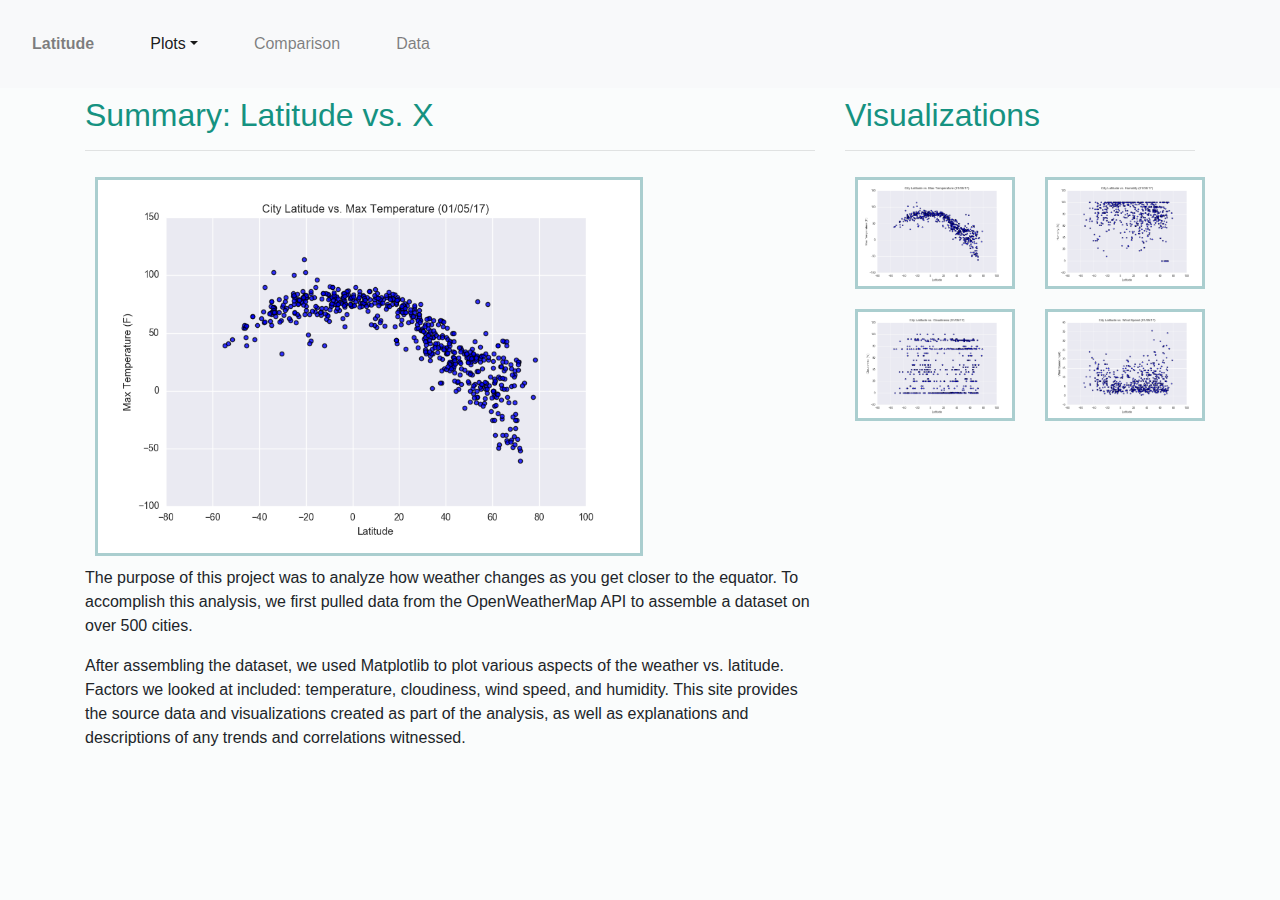
<file: index.html>
<!DOCTYPE html>
<html lang="en-us">

<head>
  <meta charset="UTF-8">
  <title>WeatherPy</title>
  <link rel="stylesheet" href="https://stackpath.bootstrapcdn.com/bootstrap/4.3.1/css/bootstrap.min.css"
    integrity="sha384-ggOyR0iXCbMQv3Xipma34MD+dH/1fQ784/j6cY/iJTQUOhcWr7x9JvoRxT2MZw1T" crossorigin="anonymous">
  <link rel="stylesheet" href="style.css">
</head>

<body>
  <div class="container">
    <nav class="p-1 navbar fixed-top navbar-expand-lg navbar-light bg-light">
      <a class="navbar-header" href="#"></a>
      <button class="navbar-toggler" type="button" data-toggle="collapse" data-target="#navbarNavDropdown"
        aria-controls="navbarNavDropdown" aria-expanded="false" aria-label="Toggle navigation">
        <span class="navbar-toggler-icon"></span>
      </button>
      <div class="collapse navbar-collapse" id="navbarNavDropdown">
        <ul class="navbar-nav">
          <li class="nav-item">
            <a class="nav-link font-weight-bold" href="index.html">Latitude<span class="sr-only">(current)</span></a>
          </li>
          <li class="nav-item dropdown">
            <a class="nav-link active dropdown-toggle" href="#" id="navbarDropdownMenuLink" role="button"
              data-toggle="dropdown" aria-haspopup="true" aria-expanded="false">Plots</a>
            <div class="dropdown-menu" aria-labelledby="navbarDropdownMenuLink">
              <a class="dropdown-item" target="_blank" href="temperature.html">Max Temprature</a>
              <a class="dropdown-item" target="_blank" href="humidity.html">Humidity</a>
              <a class="dropdown-item" target="_blank" href="cloudiness.html">Cloudiness</a>
              <a class="dropdown-item" target="_blank" href="windspeed.html">Wind Speed</a>
            </div>
          </li>
          <li class="nav-item">
            <a class="nav-link" target="_blank" href="comparison.html">Comparison</a>
          </li>
          <li class="nav-item">
            <a class="nav-link" target="_blank" href="data_2.html">Data</a>
          </li>
        </ul>
      </div>
    </nav>
    <br>
    <br>
    <br>
    <br>

    <div class="row">     
      <div class="col-sm-4 col-md-8">
        <h2>Summary: Latitude vs. X</h2>
        <div>
          <hr>
          <img src="Resources/assets/images/Fig1_temperature.png" alt="Latitude versus Temperature" width="75%">
            <p>The purpose of this project was to analyze how weather changes as you get closer to the equator. To
          accomplish this analysis, we first pulled data from the OpenWeatherMap API to assemble a dataset on over 500
          cities.
            </p>
            <p>After assembling the dataset, we used Matplotlib to plot various aspects of the weather vs. latitude. Factors
          we looked at included: temperature, cloudiness, wind speed, and humidity. This site provides the source data
          and visualizations created as part of the analysis, as well as explanations and descriptions of any trends and
          correlations witnessed.
            </p>
        </div>
    </div>  
    <div class="col-sm-2 col-md-4">
        <h2>Visualizations</h2>
        <hr>
        <div class = "row">
          <div class="col-sm-3 col-md-6">
            <a target="_blank" href="temperature.html">
              <img src="Resources/assets/images/Fig1_temperature.png" class="img-fluid" alt="Latitude versus Temperature">
            </a>
          </div>
          <div class="col-sm-3 col-md-6">
            <a target="_blank" href="humidity.html">
              <img src="Resources/assets/images/Fig2_humidity.png" class="img-fluid" alt="Latitude versus Humidity">
            </a>
          </div>
        </div>
          <div class = "row">
            <div class="col-sm-3 col-md-6">
              <a target="_blank" href="cloudiness.html">
                <img src="Resources\assets\images\Fig3_cloudiness.png" class="img-fluid" alt="Latitude versus Cloudiness">
              </a>
            </div>
            <div class="col-sm-3 col-md-6">
              <a target="_blank" href="windspeed.html">
                <img src="Resources\assets\images\Fig4_windspeed.png" class="img-fluid" alt="Latitude versus Windspeed"> 
              </a> 
            </div>
        </div>
    </div>
      
      
  <script src="https://code.jquery.com/jquery-3.3.1.slim.min.js"
    integrity="sha384-q8i/X+965DzO0rT7abK41JStQIAqVgRVzpbzo5smXKp4YfRvH+8abtTE1Pi6jizo"
    crossorigin="anonymous"></script>
  <script src="https://cdnjs.cloudflare.com/ajax/libs/popper.js/1.14.7/umd/popper.min.js"
    integrity="sha384-UO2eT0CpHqdSJQ6hJty5KVphtPhzWj9WO1clHTMGa3JDZwrnQq4sF86dIHNDz0W1"
    crossorigin="anonymous"></script>
  <script src="https://stackpath.bootstrapcdn.com/bootstrap/4.3.1/js/bootstrap.min.js"
    integrity="sha384-JjSmVgyd0p3pXB1rRibZUAYoIIy6OrQ6VrjIEaFf/nJGzIxFDsf4x0xIM+B07jRM"
    crossorigin="anonymous"></script>


</body>

</html>
</file>
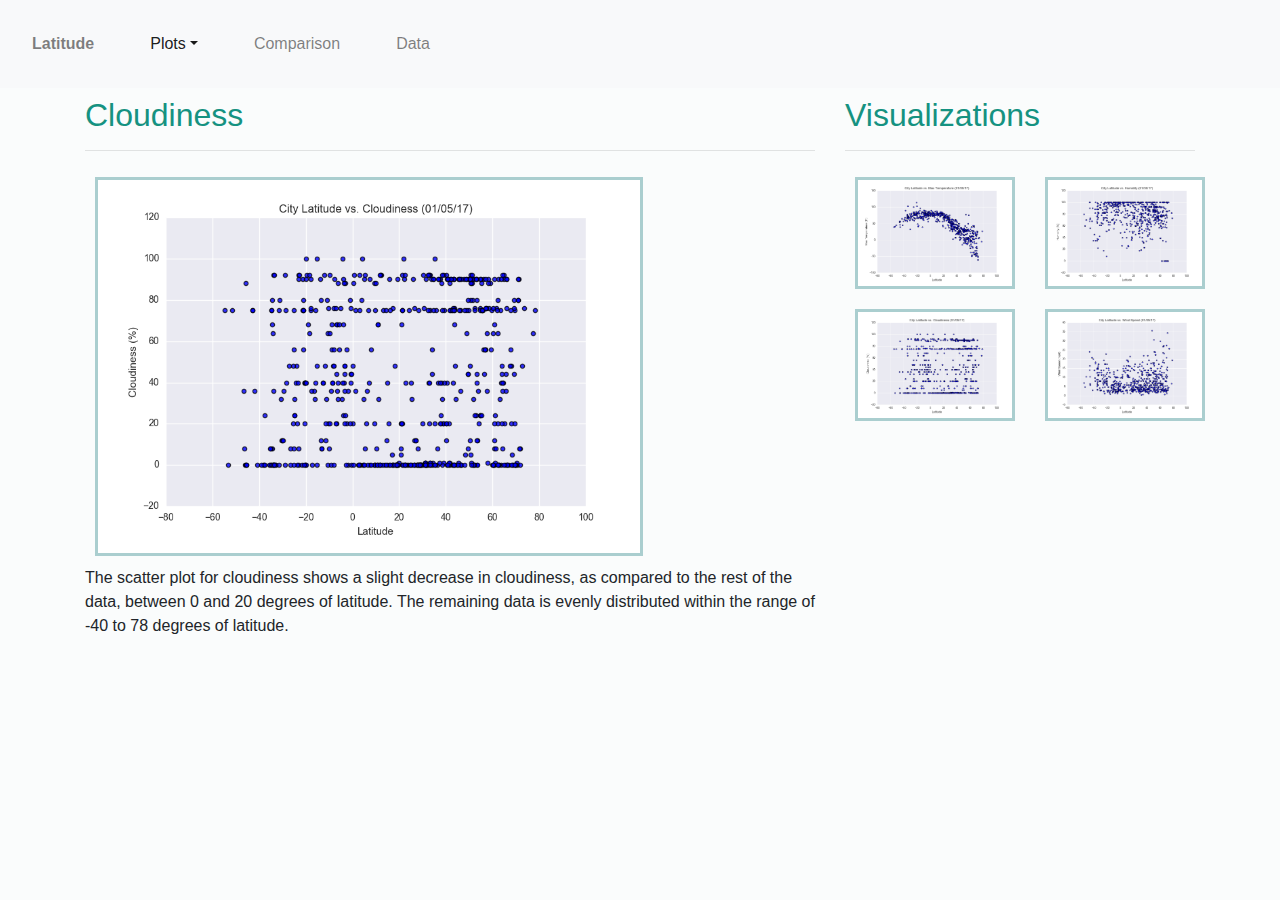
<file: cloudiness.html>
<!DOCTYPE html>
<html lang="en-us">

<head>
  <meta charset="UTF-8">
  <title>Cloudiness</title>
  <link rel="stylesheet" href="https://stackpath.bootstrapcdn.com/bootstrap/4.3.1/css/bootstrap.min.css"
    integrity="sha384-ggOyR0iXCbMQv3Xipma34MD+dH/1fQ784/j6cY/iJTQUOhcWr7x9JvoRxT2MZw1T" crossorigin="anonymous">
  <link rel="stylesheet" href="style.css">
</head>

<body>
  <div class="container">
    <nav class="p-1 navbar fixed-top navbar-expand-lg navbar-light bg-light">
      <a class="navbar-header" href="#"></a>
      <button class="navbar-toggler" type="button" data-toggle="collapse" data-target="#navbarNavDropdown"
        aria-controls="navbarNavDropdown" aria-expanded="false" aria-label="Toggle navigation">
        <span class="navbar-toggler-icon"></span>
      </button>
      <div class="collapse navbar-collapse" id="navbarNavDropdown">
        <ul class="navbar-nav">
          <li class="nav-item">
            <a class="nav-link font-weight-bold" target="_blank" href="index.html">Latitude<span class="sr-only">(current)</span></a>
          </li>
          <li class="nav-item dropdown">
            <a class="nav-link active dropdown-toggle" href="#" id="navbarDropdownMenuLink" role="button"
              data-toggle="dropdown" aria-haspopup="true" aria-expanded="false">Plots</a>
            <div class="dropdown-menu" aria-labelledby="navbarDropdownMenuLink">
              <a class="dropdown-item" target="_blank" href="temperature.html">Max Temprature</a>
              <a class="dropdown-item" target="_blank" href="humidity.html">Humidity</a>
              <a class="dropdown-item" target="_blank" href="cloudiness.html">Cloudiness</a>
              <a class="dropdown-item" target="_blank" href="windspeed.html">Wind Speed</a>
            </div>
          </li>
          <li class="nav-item">
            <a class="nav-link" target="_blank" href="comparison.html">Comparison</a>
          </li>
          <li class="nav-item">
            <a class="nav-link" target="_blank" href="data_2.html">Data</a>
          </li>
        </ul>
      </div>
    </nav>
    <br>
    <br>
    <br>
    <br>

    <div class="row">     
      <div class="col-sm-4 col-md-8">
        <h2>Cloudiness</h2>
        <div>
          <hr>
          <img src="Resources\assets\images\Fig3_cloudiness.png" alt="Latitude versus Cloudiness" width="75%">
            <p>The scatter plot for cloudiness shows a slight decrease in cloudiness, as compared to the rest of
              the data, between 0 and 20 degrees of latitude. The remaining data is evenly distributed within the 
              range of -40 to 78 degrees of latitude. 
            </p>
        </div>
    </div>  
    <div class="col-sm-2 col-md-4">
        <h2>Visualizations</h2>
        <hr>
        <div class = "row">
          <div class="col-md-6">
            <a target="_blank" href="temperature.html">
              <img src="Resources/assets/images/Fig1_temperature.png" class="img-fluid" alt="Latitude versus Temperature">
            </a>
          </div>
          <div class="col-sm-3 col-md-6">
            <a target="_blank" href="humidity.html">
              <img src="Resources/assets/images/Fig2_humidity.png" class="img-fluid" alt="Latitude versus Humidity">
            </a>
          </div>
        </div>
          <div class = "row">
            <div class="col-sm-3 col-md-6">
              <a target="_blank" href="cloudiness.html">
                <img src="Resources\assets\images\Fig3_cloudiness.png" class="img-fluid" alt="Latitude versus Cloudiness">
              </a>
            </div>
            <div class="col-sm-3 col-md-6">
              <a target="_blank" href="windspeed.html">
                <img src="Resources\assets\images\Fig4_windspeed.png" class="img-fluid" alt="Latitude versus Windspeed"> 
              </a> 
            </div>
        </div>
    </div>
      
      
  <script src="https://code.jquery.com/jquery-3.3.1.slim.min.js"
    integrity="sha384-q8i/X+965DzO0rT7abK41JStQIAqVgRVzpbzo5smXKp4YfRvH+8abtTE1Pi6jizo"
    crossorigin="anonymous"></script>
  <script src="https://cdnjs.cloudflare.com/ajax/libs/popper.js/1.14.7/umd/popper.min.js"
    integrity="sha384-UO2eT0CpHqdSJQ6hJty5KVphtPhzWj9WO1clHTMGa3JDZwrnQq4sF86dIHNDz0W1"
    crossorigin="anonymous"></script>
  <script src="https://stackpath.bootstrapcdn.com/bootstrap/4.3.1/js/bootstrap.min.js"
    integrity="sha384-JjSmVgyd0p3pXB1rRibZUAYoIIy6OrQ6VrjIEaFf/nJGzIxFDsf4x0xIM+B07jRM"
    crossorigin="anonymous"></script>


</body>

</html>
</file>
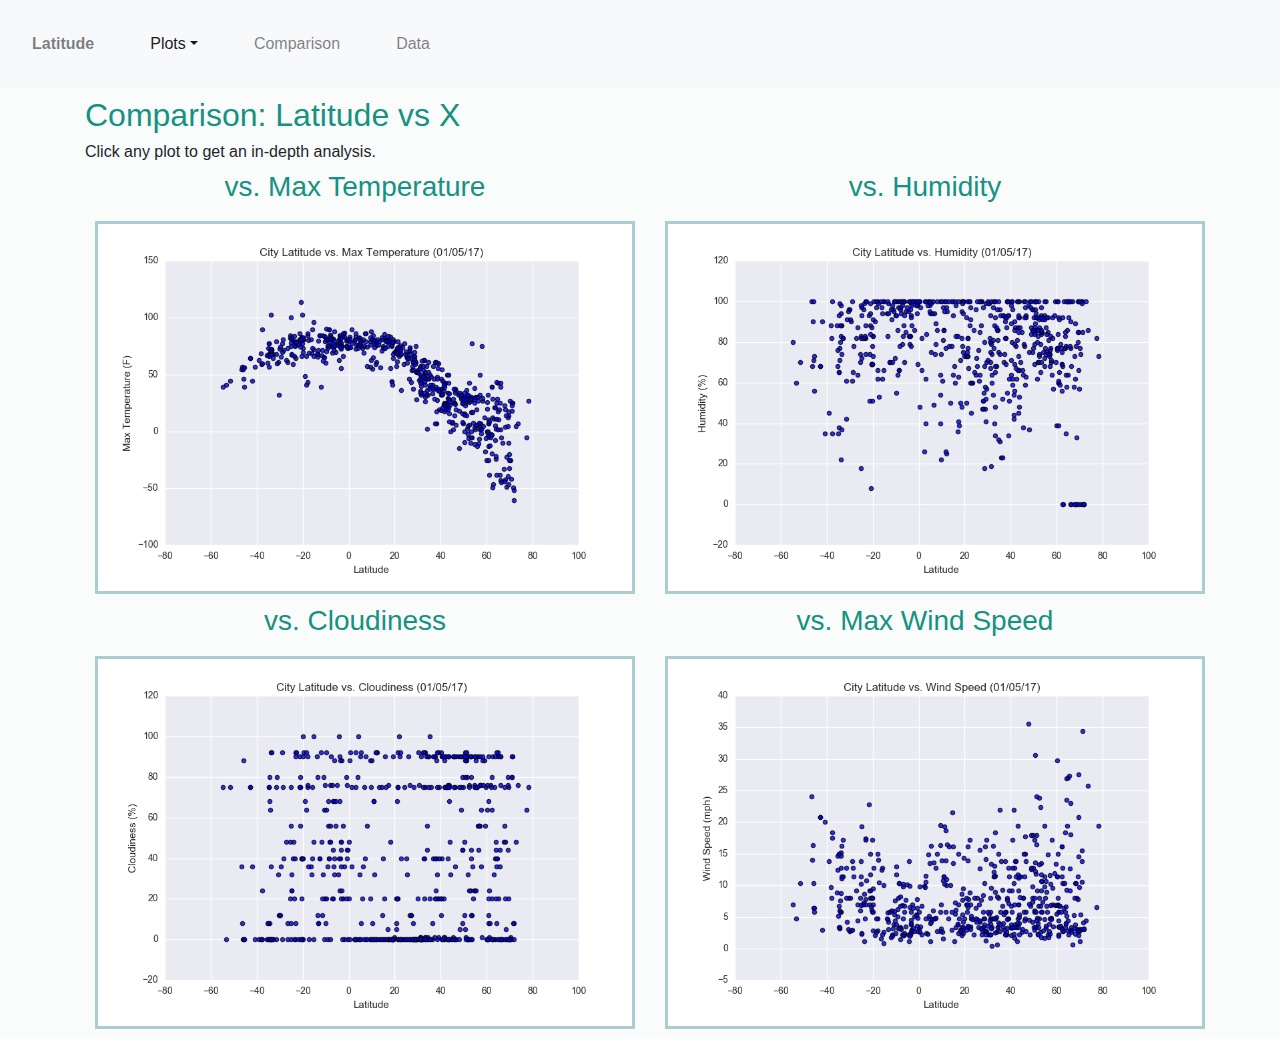
<file: comparison.html>
<!DOCTYPE html>
<html lang="en-us">

<head>
  <meta charset="UTF-8">
  <title>Comparison</title>
  <link rel="stylesheet" href="https://stackpath.bootstrapcdn.com/bootstrap/4.3.1/css/bootstrap.min.css"
    integrity="sha384-ggOyR0iXCbMQv3Xipma34MD+dH/1fQ784/j6cY/iJTQUOhcWr7x9JvoRxT2MZw1T" crossorigin="anonymous">
  <link rel="stylesheet" href="style.css">
</head>

<body>
  <div class="container">
    <nav class="p-1 navbar fixed-top navbar-expand-lg navbar-light bg-light">
      <a class="navbar-header" href="#"></a>
      <button class="navbar-toggler" type="button" data-toggle="collapse" data-target="#navbarNavDropdown"
        aria-controls="navbarNavDropdown" aria-expanded="false" aria-label="Toggle navigation">
        <span class="navbar-toggler-icon"></span>
      </button>
      <div class="collapse navbar-collapse" id="navbarNavDropdown">
        <ul class="navbar-nav">
          <li class="nav-item">
            <a class="nav-link font-weight-bold" target="_blank" href="index.html">Latitude<span class="sr-only">(current)</span></a>
          </li>
          <li class="nav-item dropdown">
            <a class="nav-link active dropdown-toggle" href="#" id="navbarDropdownMenuLink" role="button"
              data-toggle="dropdown" aria-haspopup="true" aria-expanded="false">Plots</a>
            <div class="dropdown-menu" aria-labelledby="navbarDropdownMenuLink">
              <a class="dropdown-item" target="_blank" href="temperature.html">Max Temprature</a>
              <a class="dropdown-item" target="_blank" href="humidity.html">Humidity</a>
              <a class="dropdown-item" target="_blank" href="cloudiness.html">Cloudiness</a>
              <a class="dropdown-item" target="_blank" href="windspeed.html">Wind Speed</a>
            </div>
          </li>
          <li class="nav-item">
            <a class="nav-link" target="_blank" href="comparison.html">Comparison</a>
          </li>
          <li class="nav-item">
            <a class="nav-link" target="_blank" href="data_2.html">Data</a>
          </li>
        </ul>
      </div>
    </nav>
    <br>
    <br>
    <br>
    <br>
    <div class="row">
        <div class="col-sm-6 col-md-12">
          <h2>Comparison: Latitude vs X</h2>
        </div>
        <div class="col-sm-6 col-md-12">
            <h6>Click any plot to get an in-depth analysis.</h6>
          </div>
      </div>
    <div class="row">
        <div class="col-sm-3 col-md-6">
            <h3 class=text-center>vs. Max Temperature</h3>
            <a target="_blank" href="temperature.html">
                <img src="Resources/assets/images/Fig1_temperature.png" class="img-fluid" alt="Latitude versus Temperature">
            </a>
        </div>
        <div class="col-sm-3 col-md-6">
            <h3 class=text-center>vs. Humidity</h3>
            <a target="_blank" href="humidity.html">
                <img src="Resources/assets/images/Fig2_humidity.png" class="img-fluid" alt="Latitude versus Humidity">
              </a>
        </div>
      </div>
      <div class="row">
        <div class="col-sm-3 col-md-6">
            <h3 class=text-center>vs. Cloudiness</h3>
            <a target="_blank" href="cloudiness.html">
                <img src="Resources\assets\images\Fig3_cloudiness.png" class="img-fluid" alt="Latitude versus Cloudiness">
              </a>
        </div>
        <div class="col-sm-3 col-md-6">
            <h3 class=text-center>vs. Max Wind Speed</h3>
            <a target="_blank" href="windspeed.html">
                <img src="Resources\assets\images\Fig4_windspeed.png" class="img-fluid" alt="Latitude versus Windspeed"> 
              </a> 
        </div>
      </div>
    </div>
   
      
  <script src="https://code.jquery.com/jquery-3.3.1.slim.min.js"
    integrity="sha384-q8i/X+965DzO0rT7abK41JStQIAqVgRVzpbzo5smXKp4YfRvH+8abtTE1Pi6jizo"
    crossorigin="anonymous"></script>
  <script src="https://cdnjs.cloudflare.com/ajax/libs/popper.js/1.14.7/umd/popper.min.js"
    integrity="sha384-UO2eT0CpHqdSJQ6hJty5KVphtPhzWj9WO1clHTMGa3JDZwrnQq4sF86dIHNDz0W1"
    crossorigin="anonymous"></script>
  <script src="https://stackpath.bootstrapcdn.com/bootstrap/4.3.1/js/bootstrap.min.js"
    integrity="sha384-JjSmVgyd0p3pXB1rRibZUAYoIIy6OrQ6VrjIEaFf/nJGzIxFDsf4x0xIM+B07jRM"
    crossorigin="anonymous"></script>


</body>

</html>
</file>
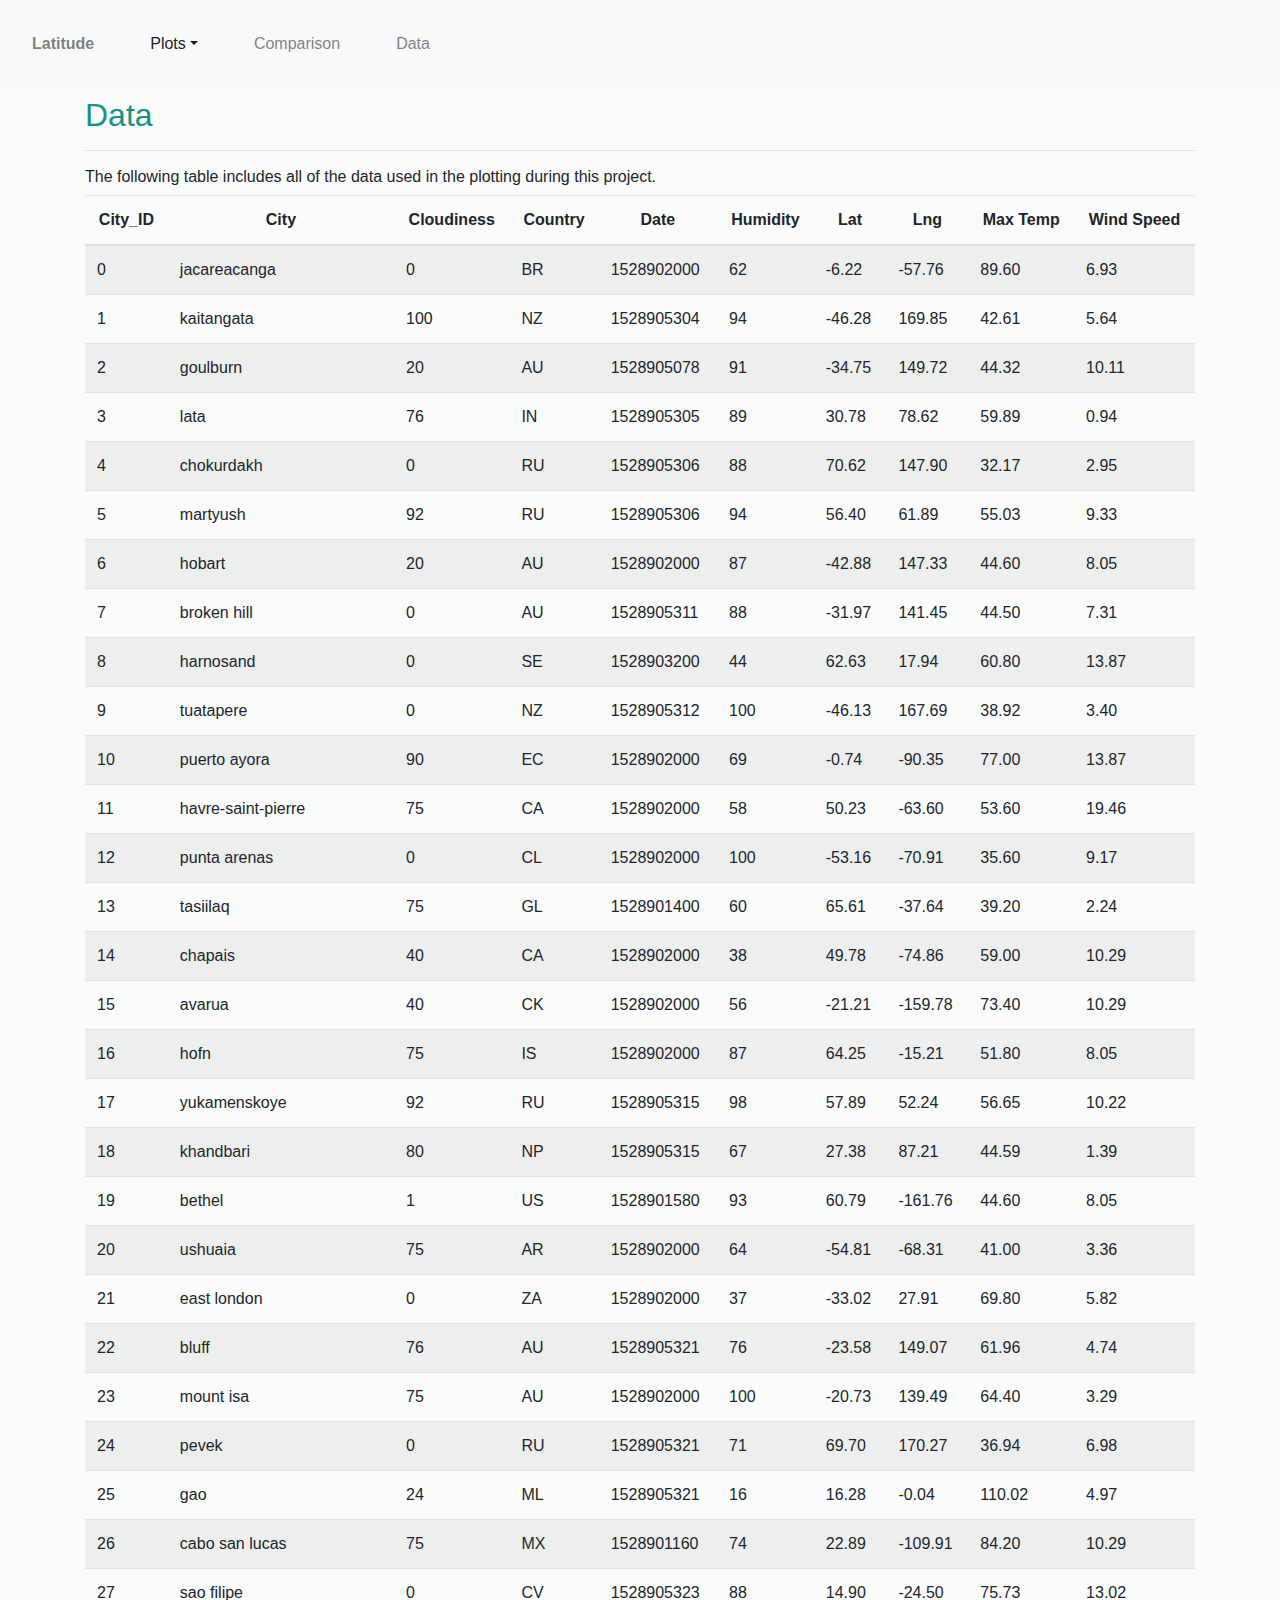
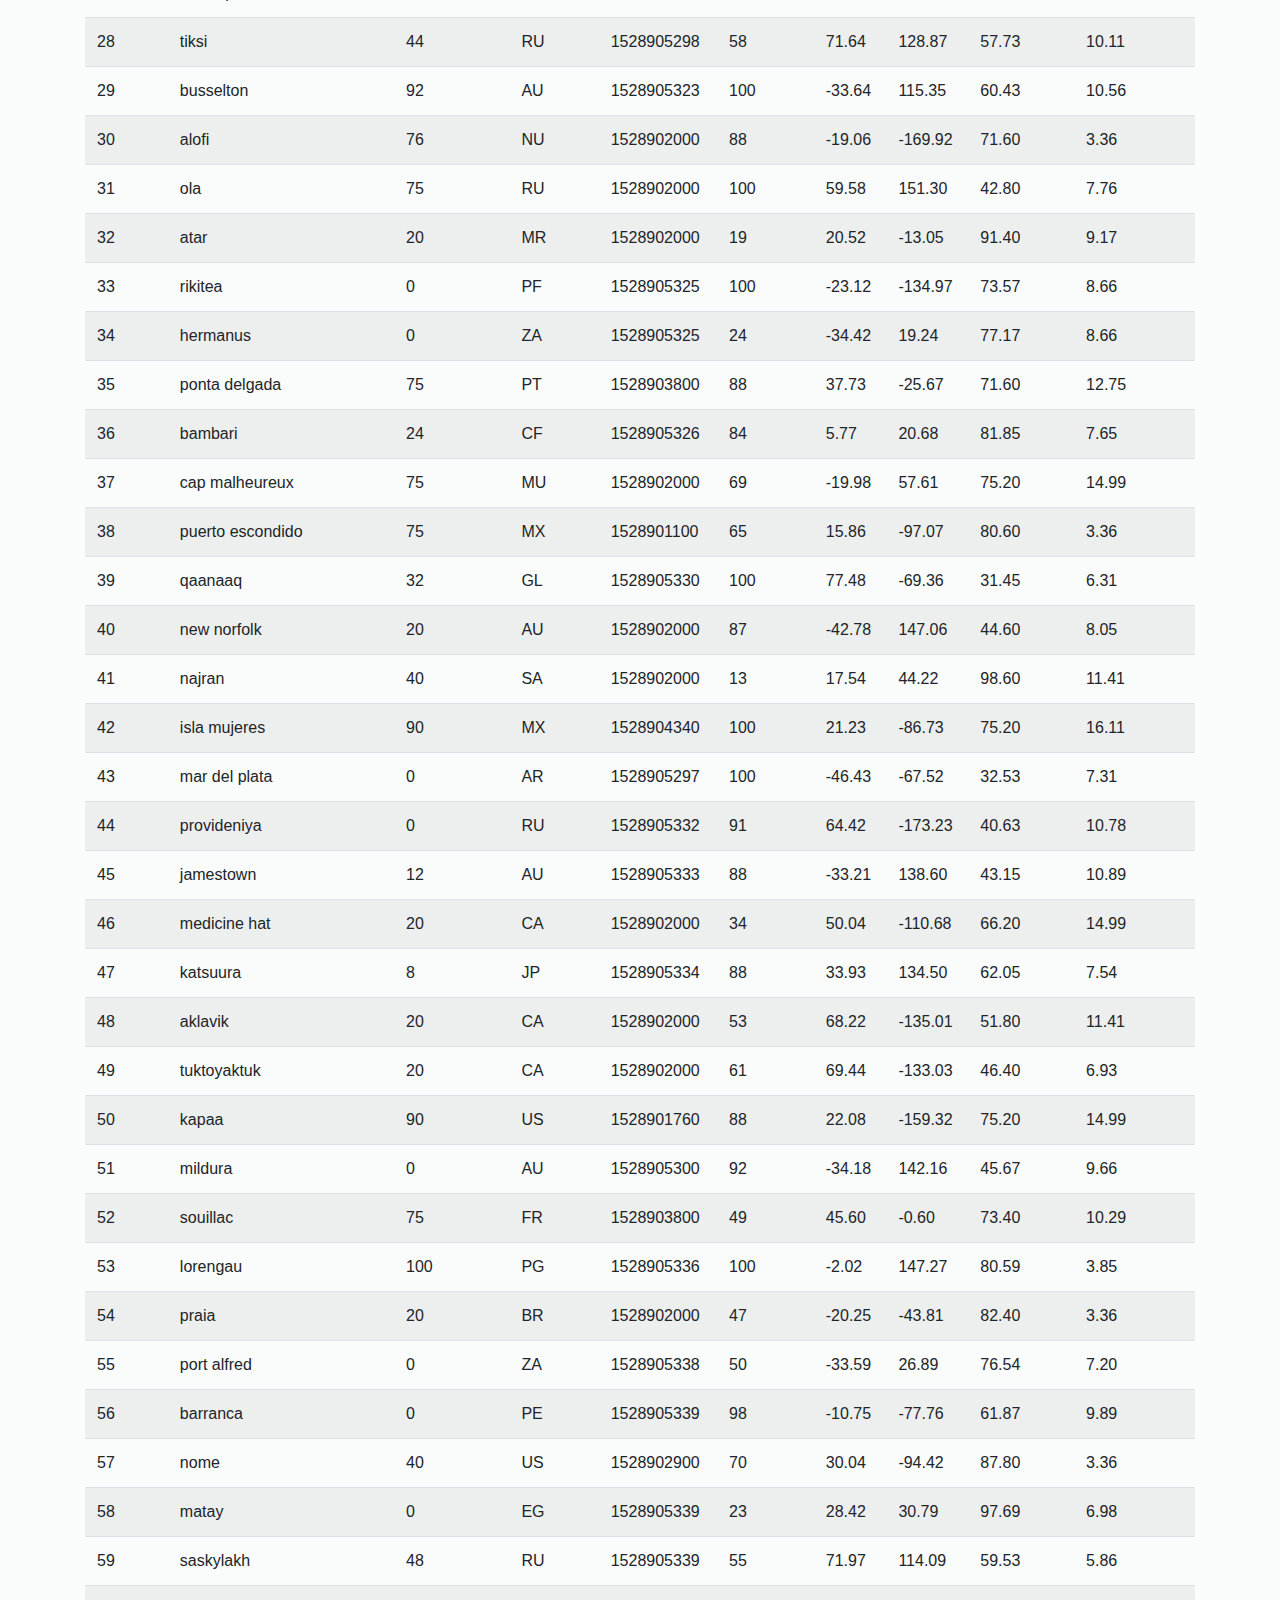
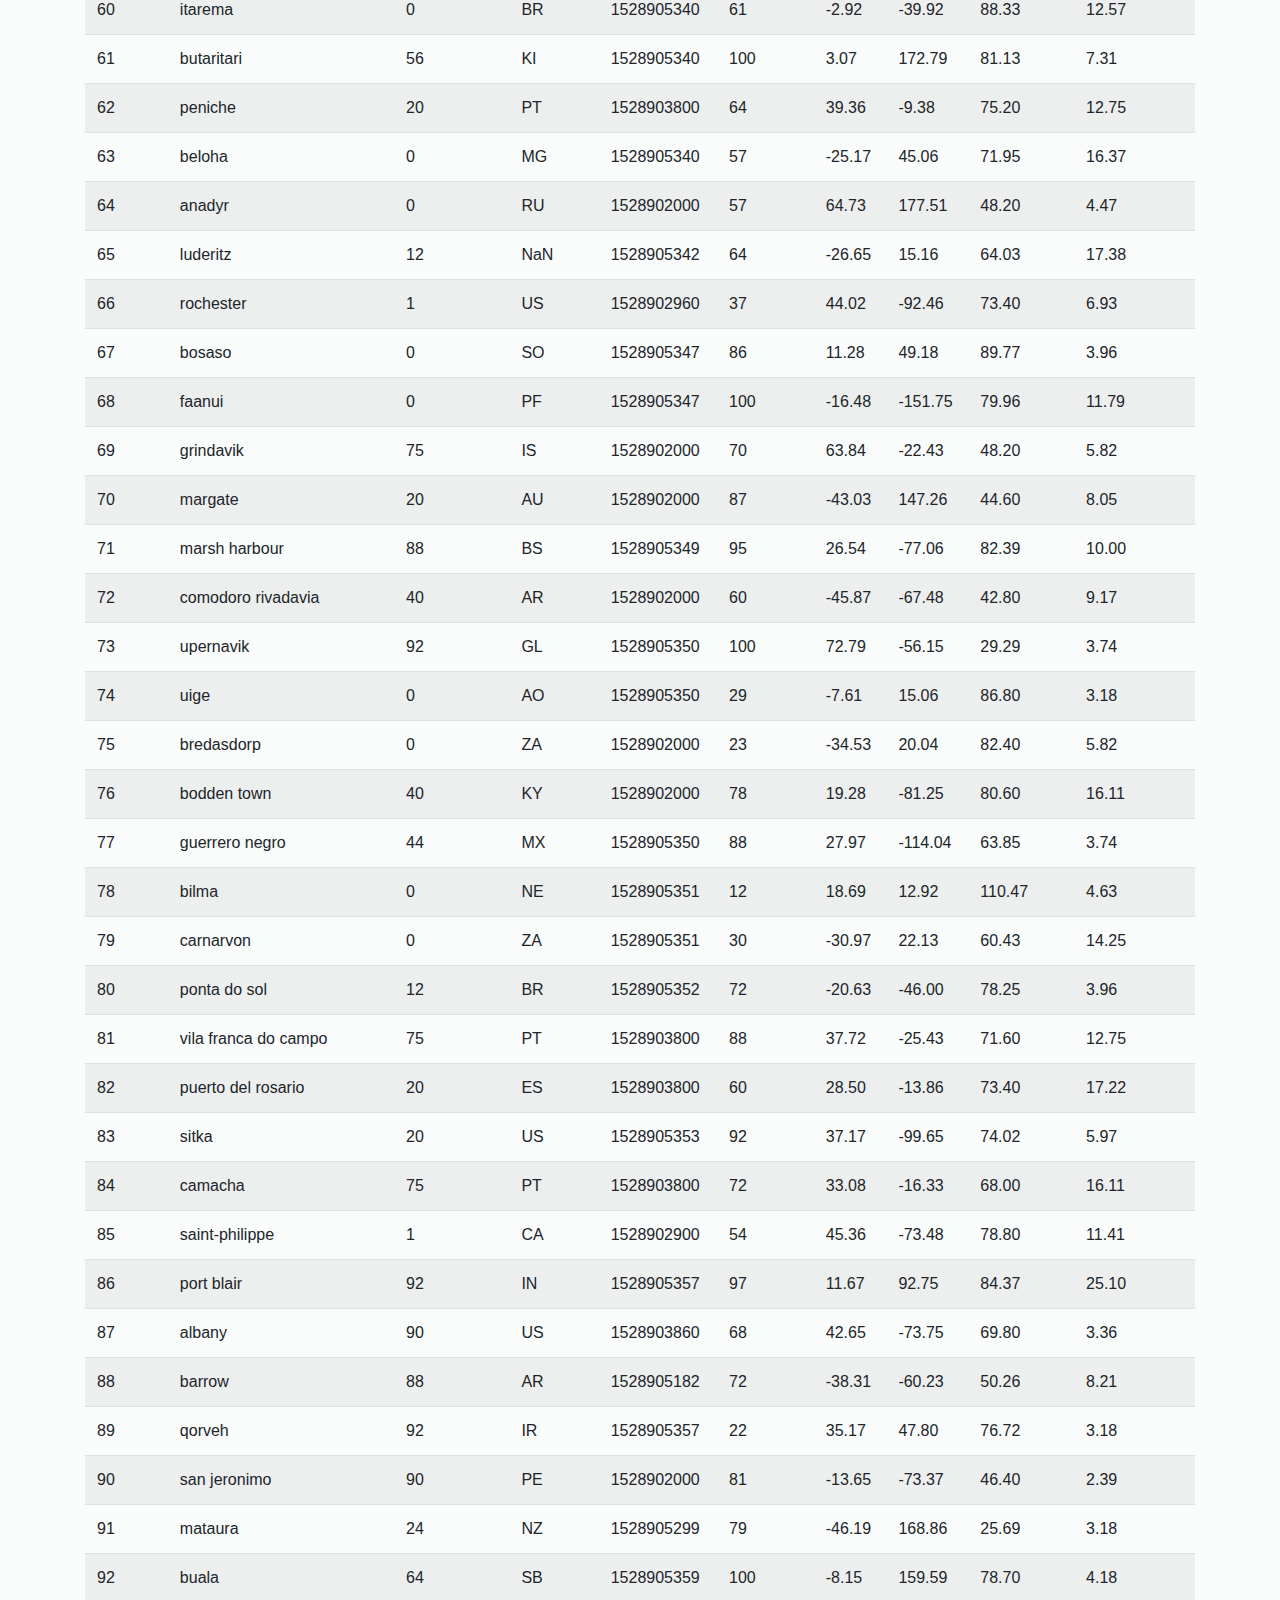
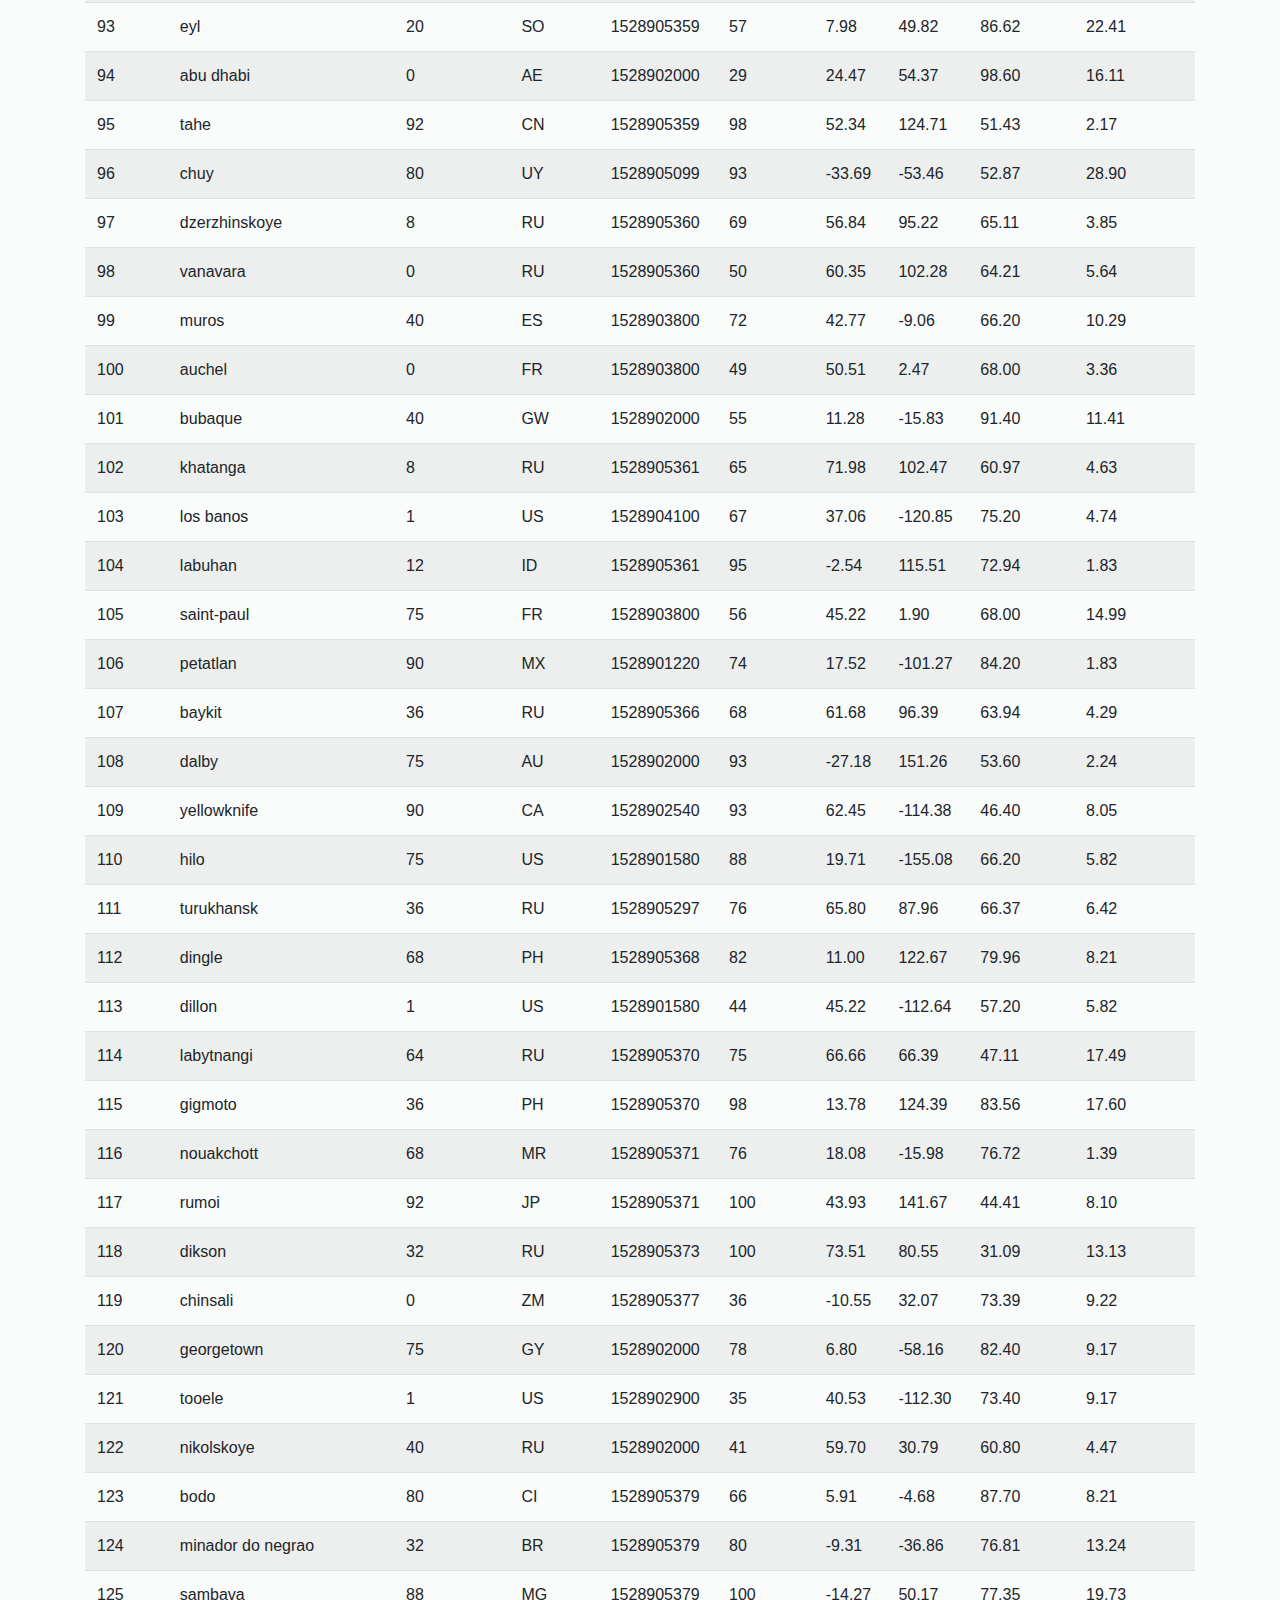
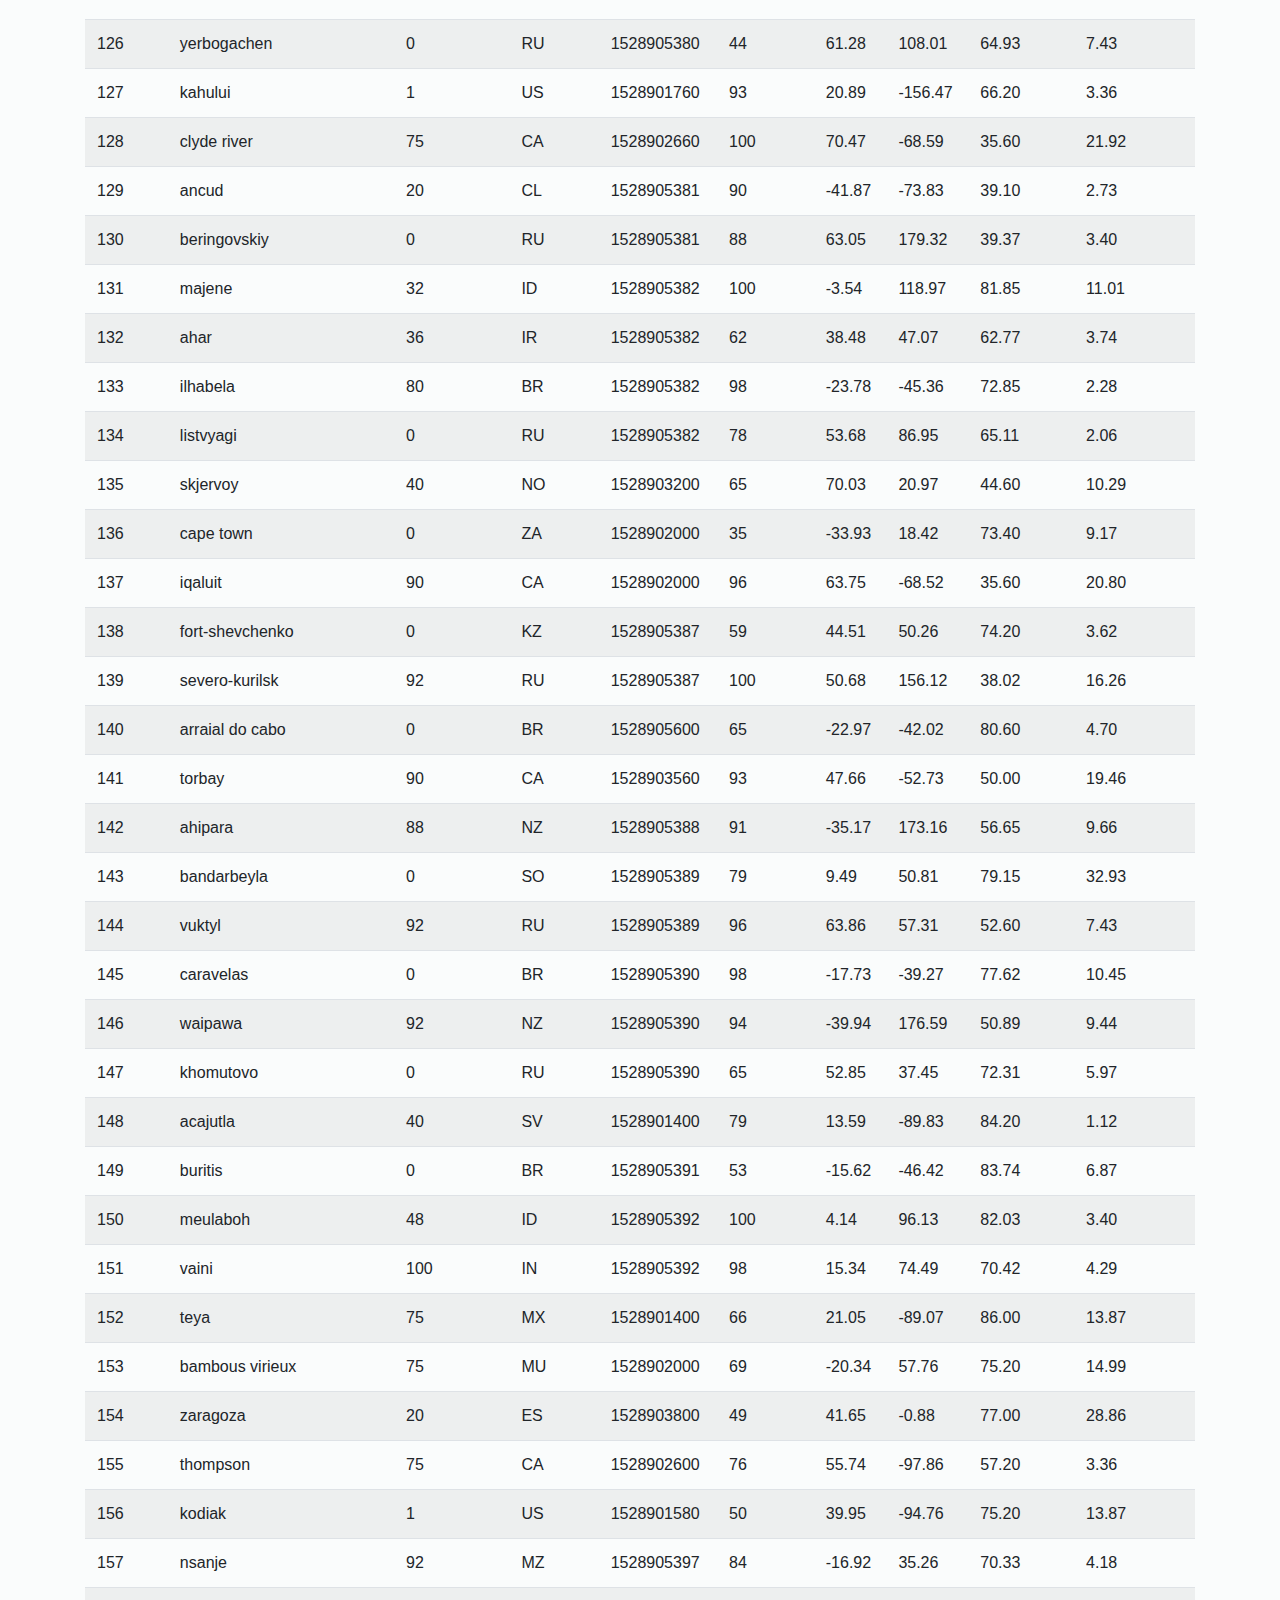
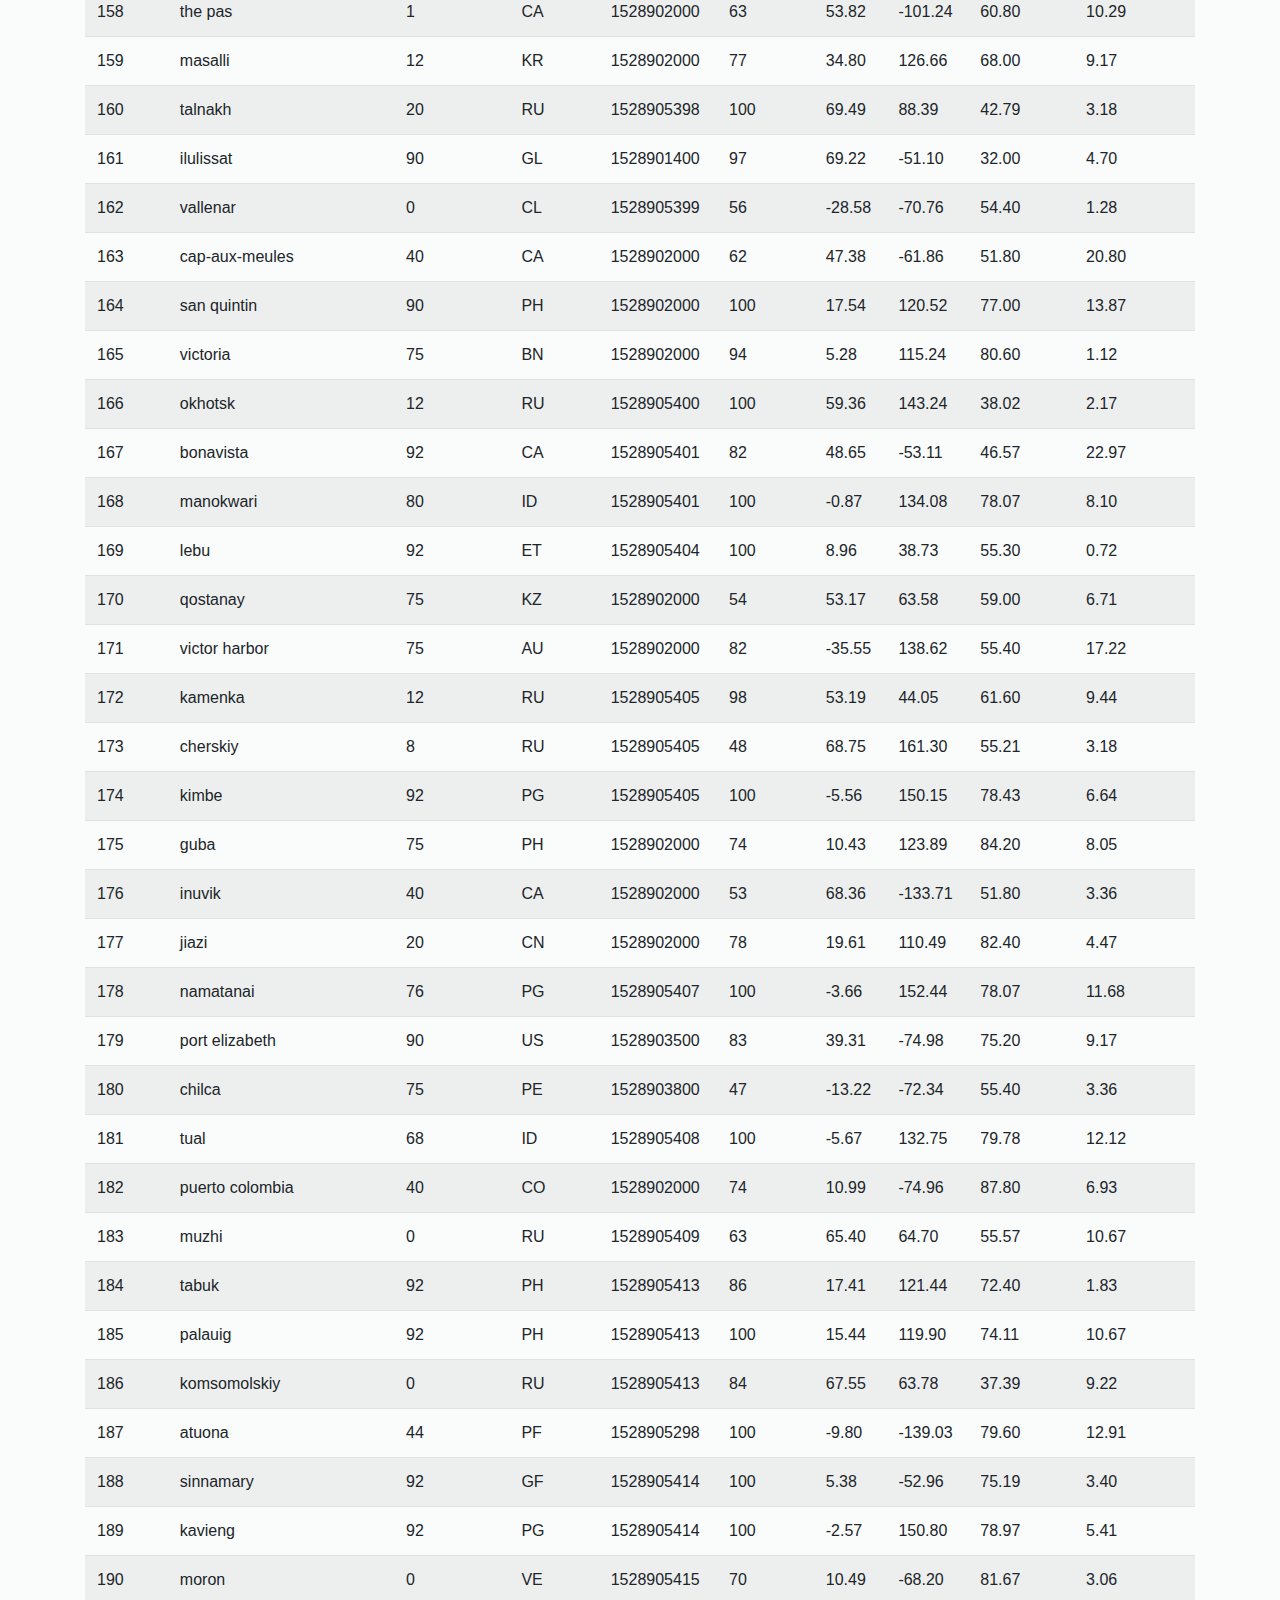
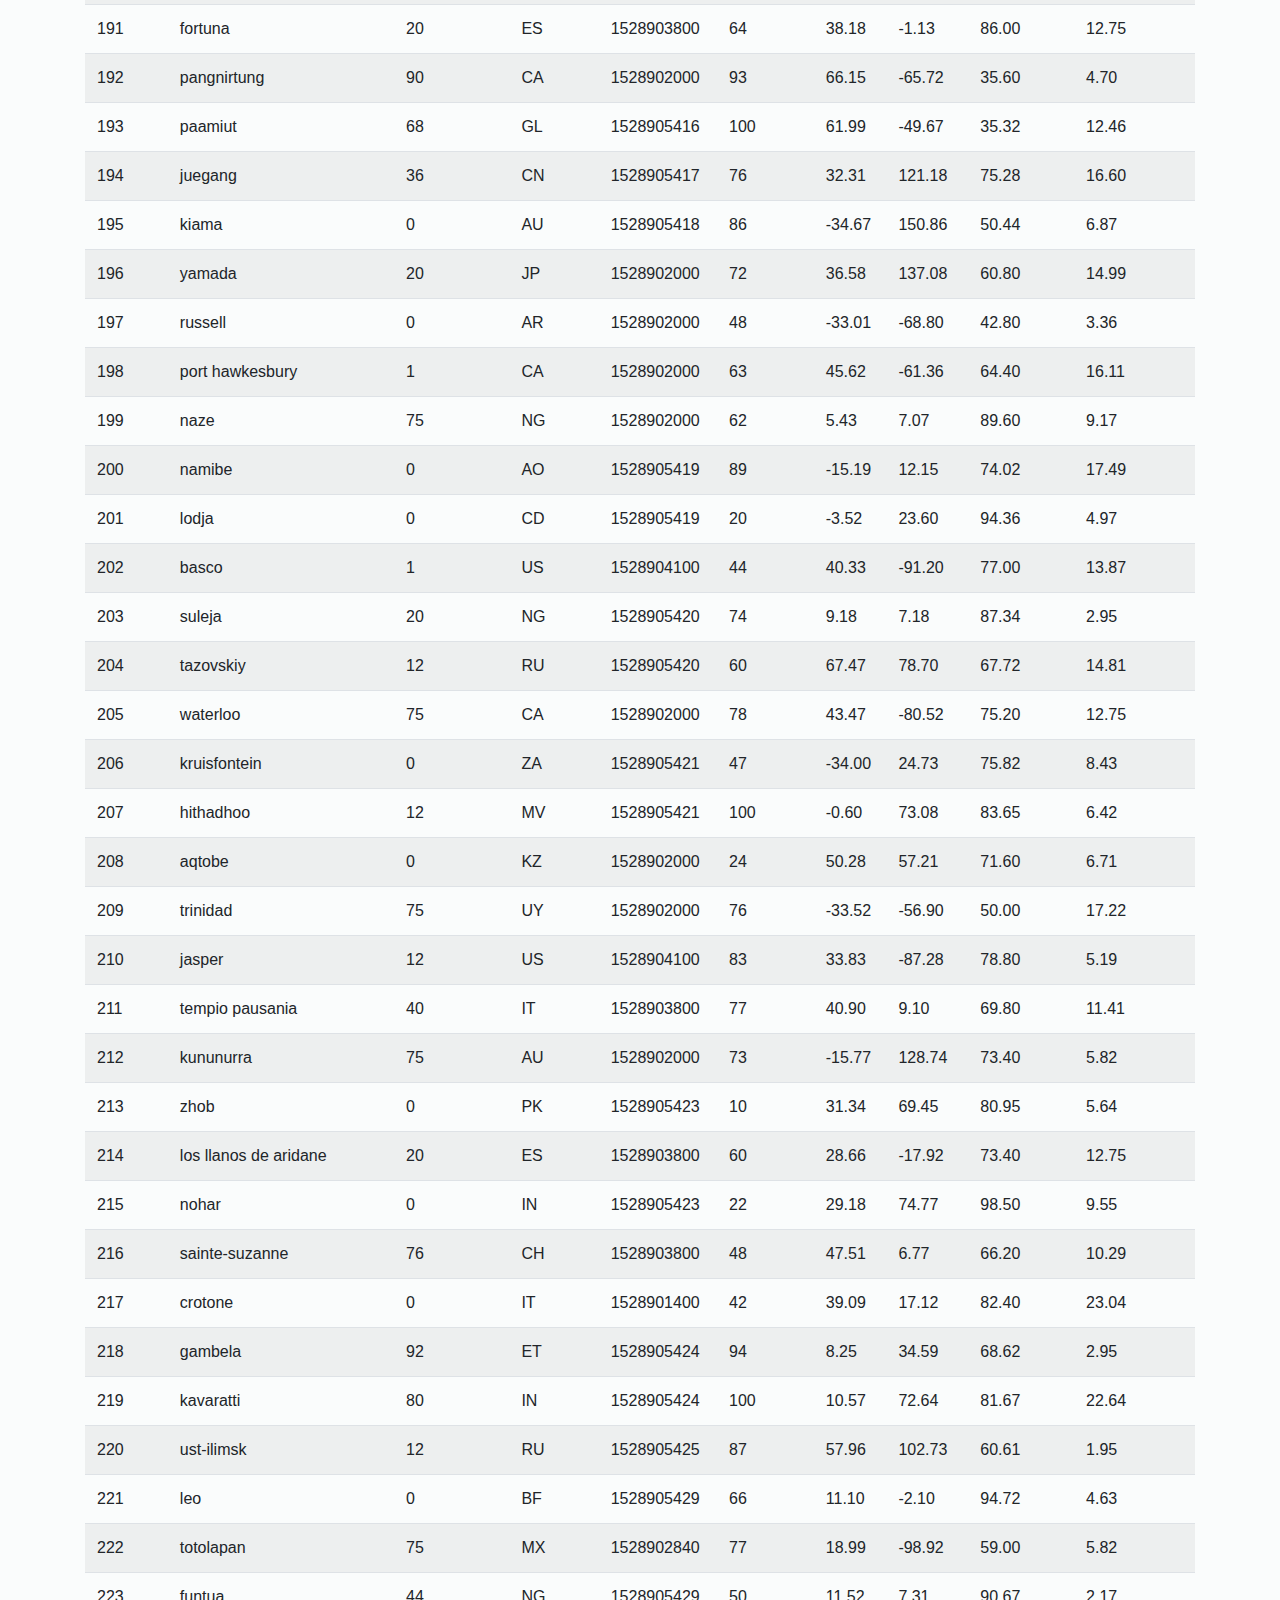
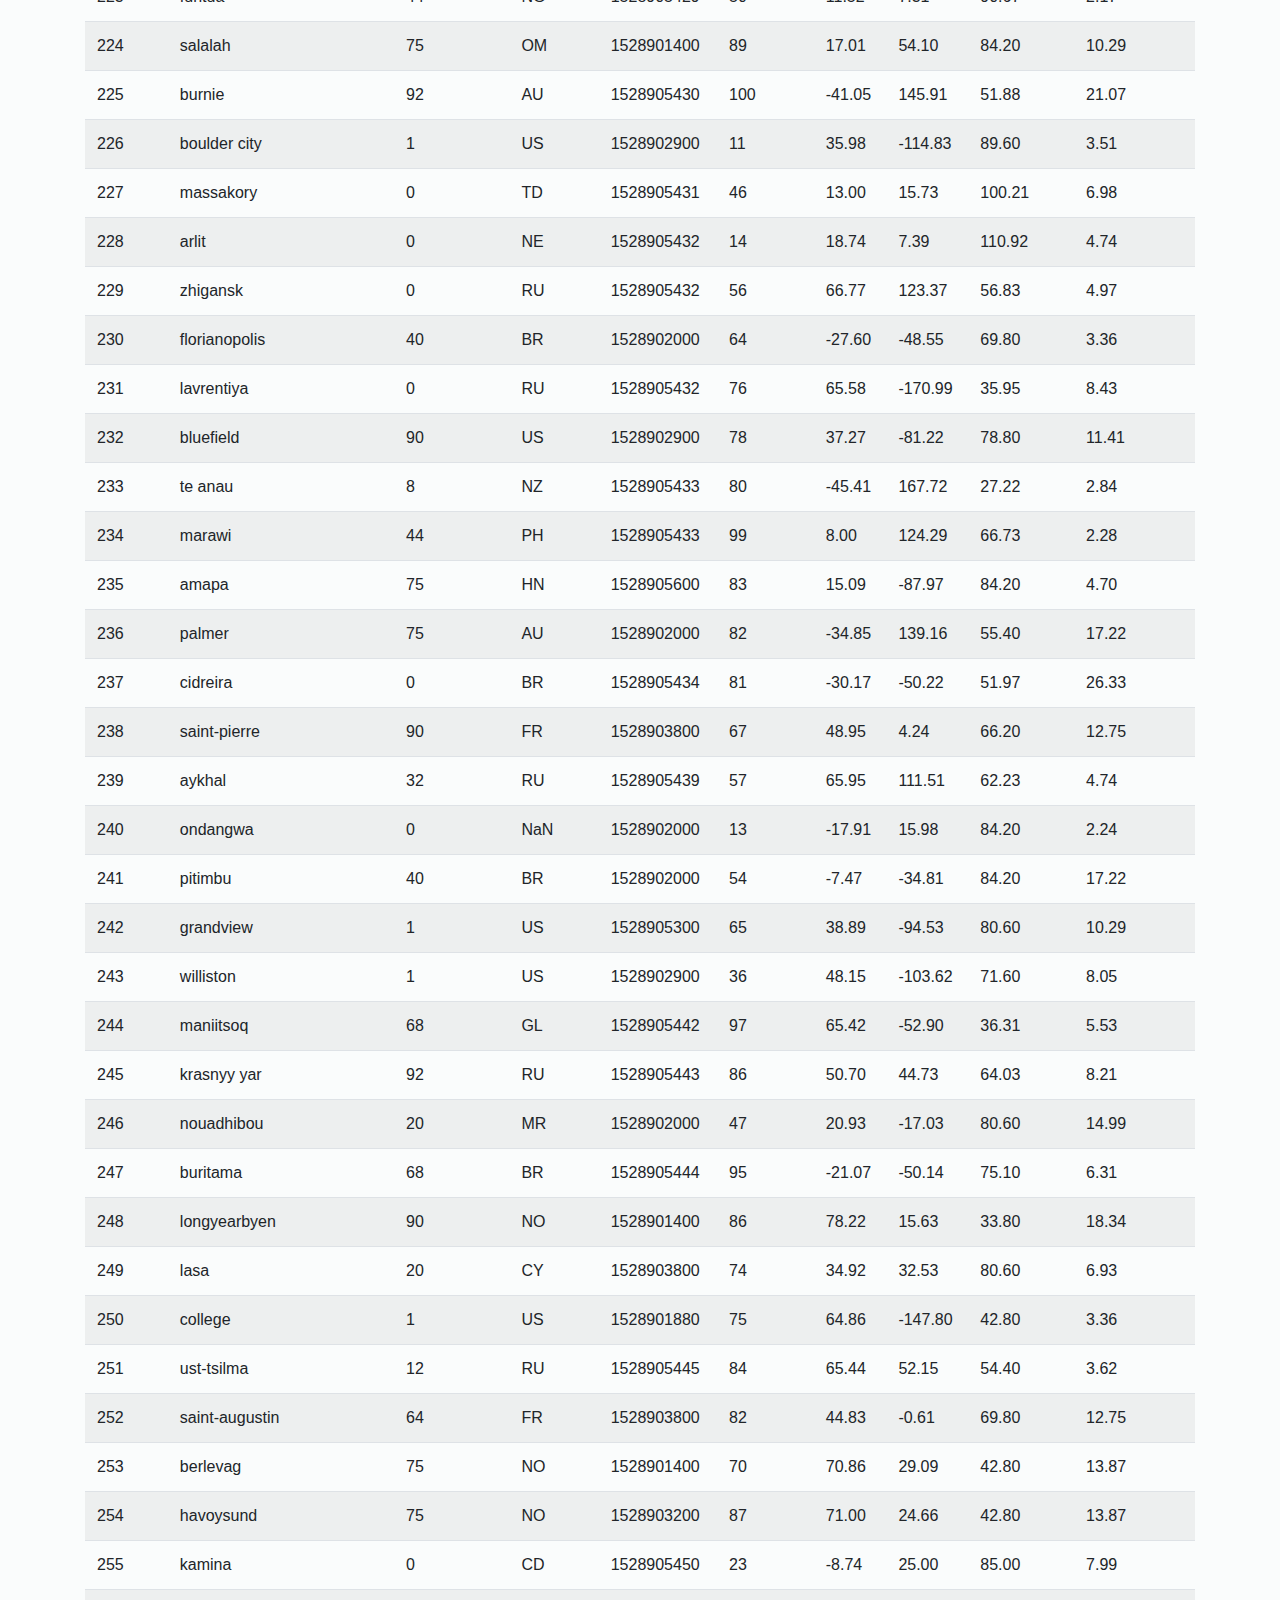
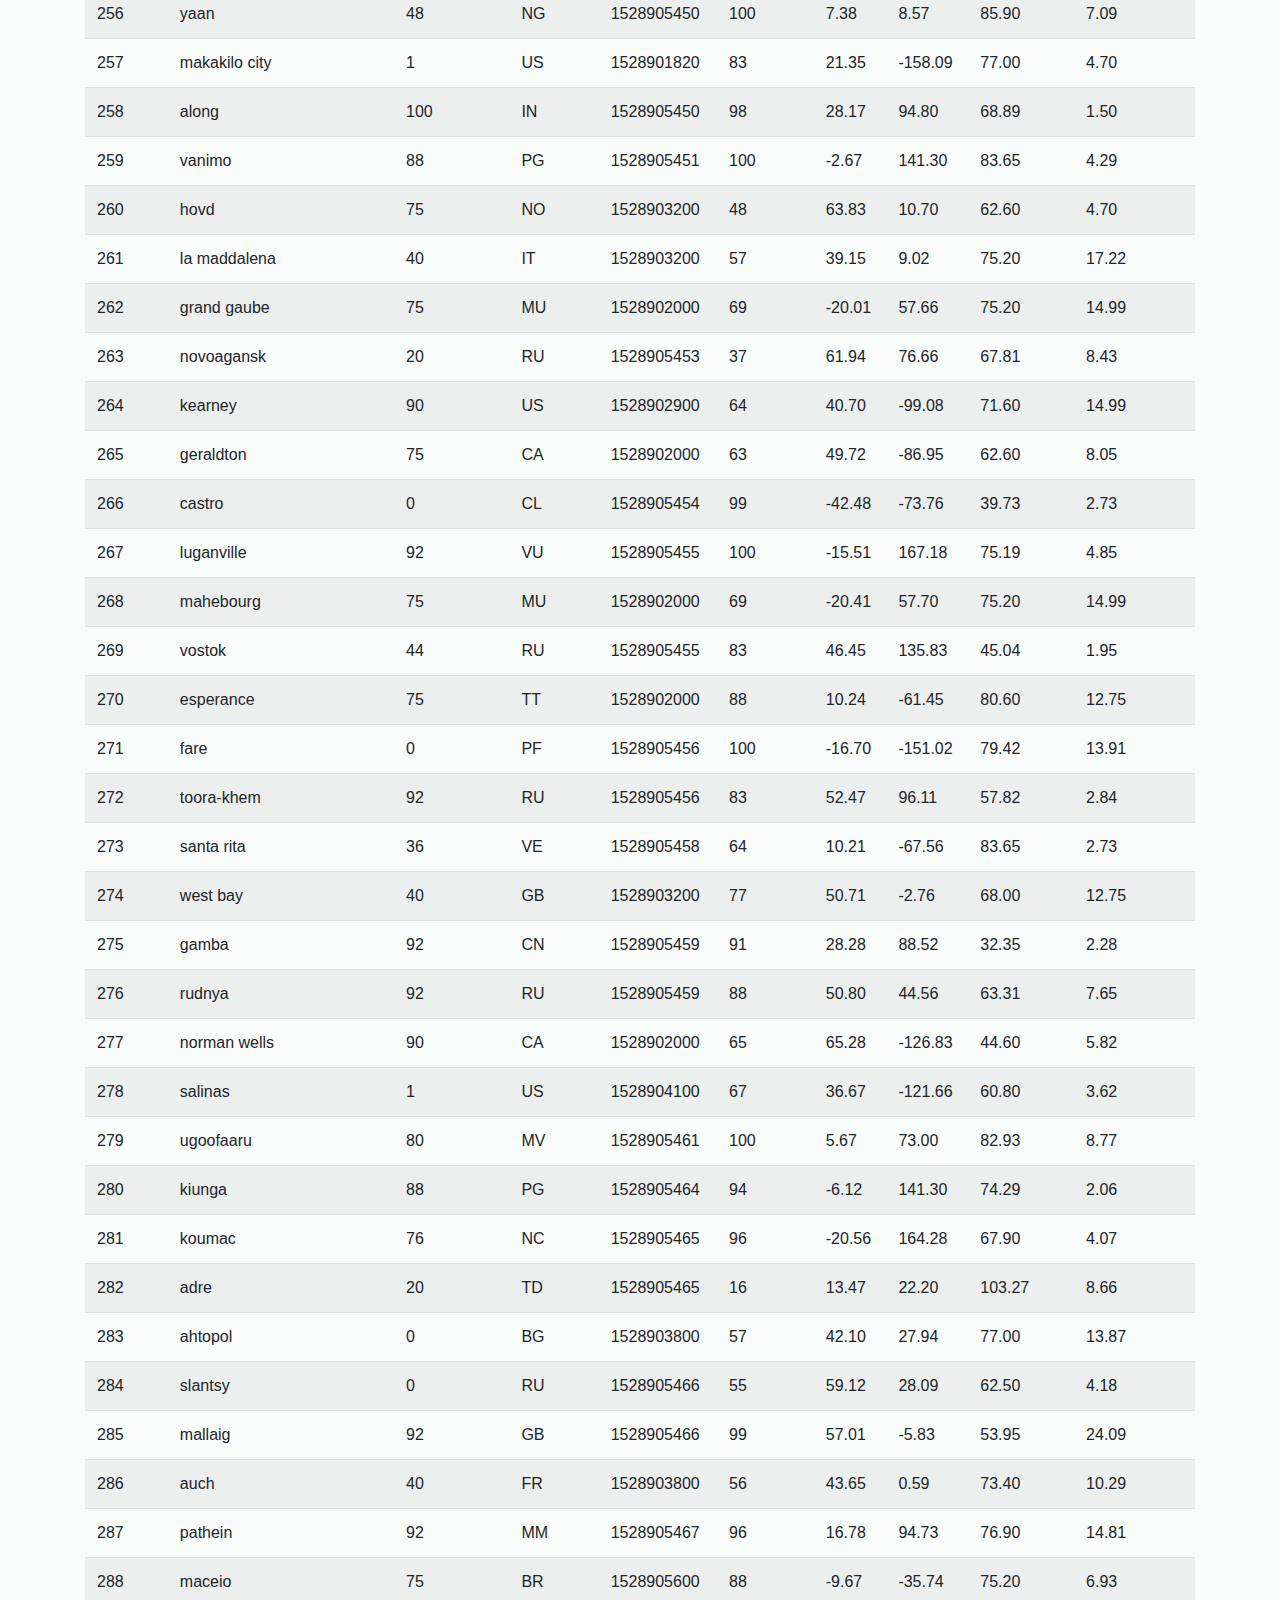
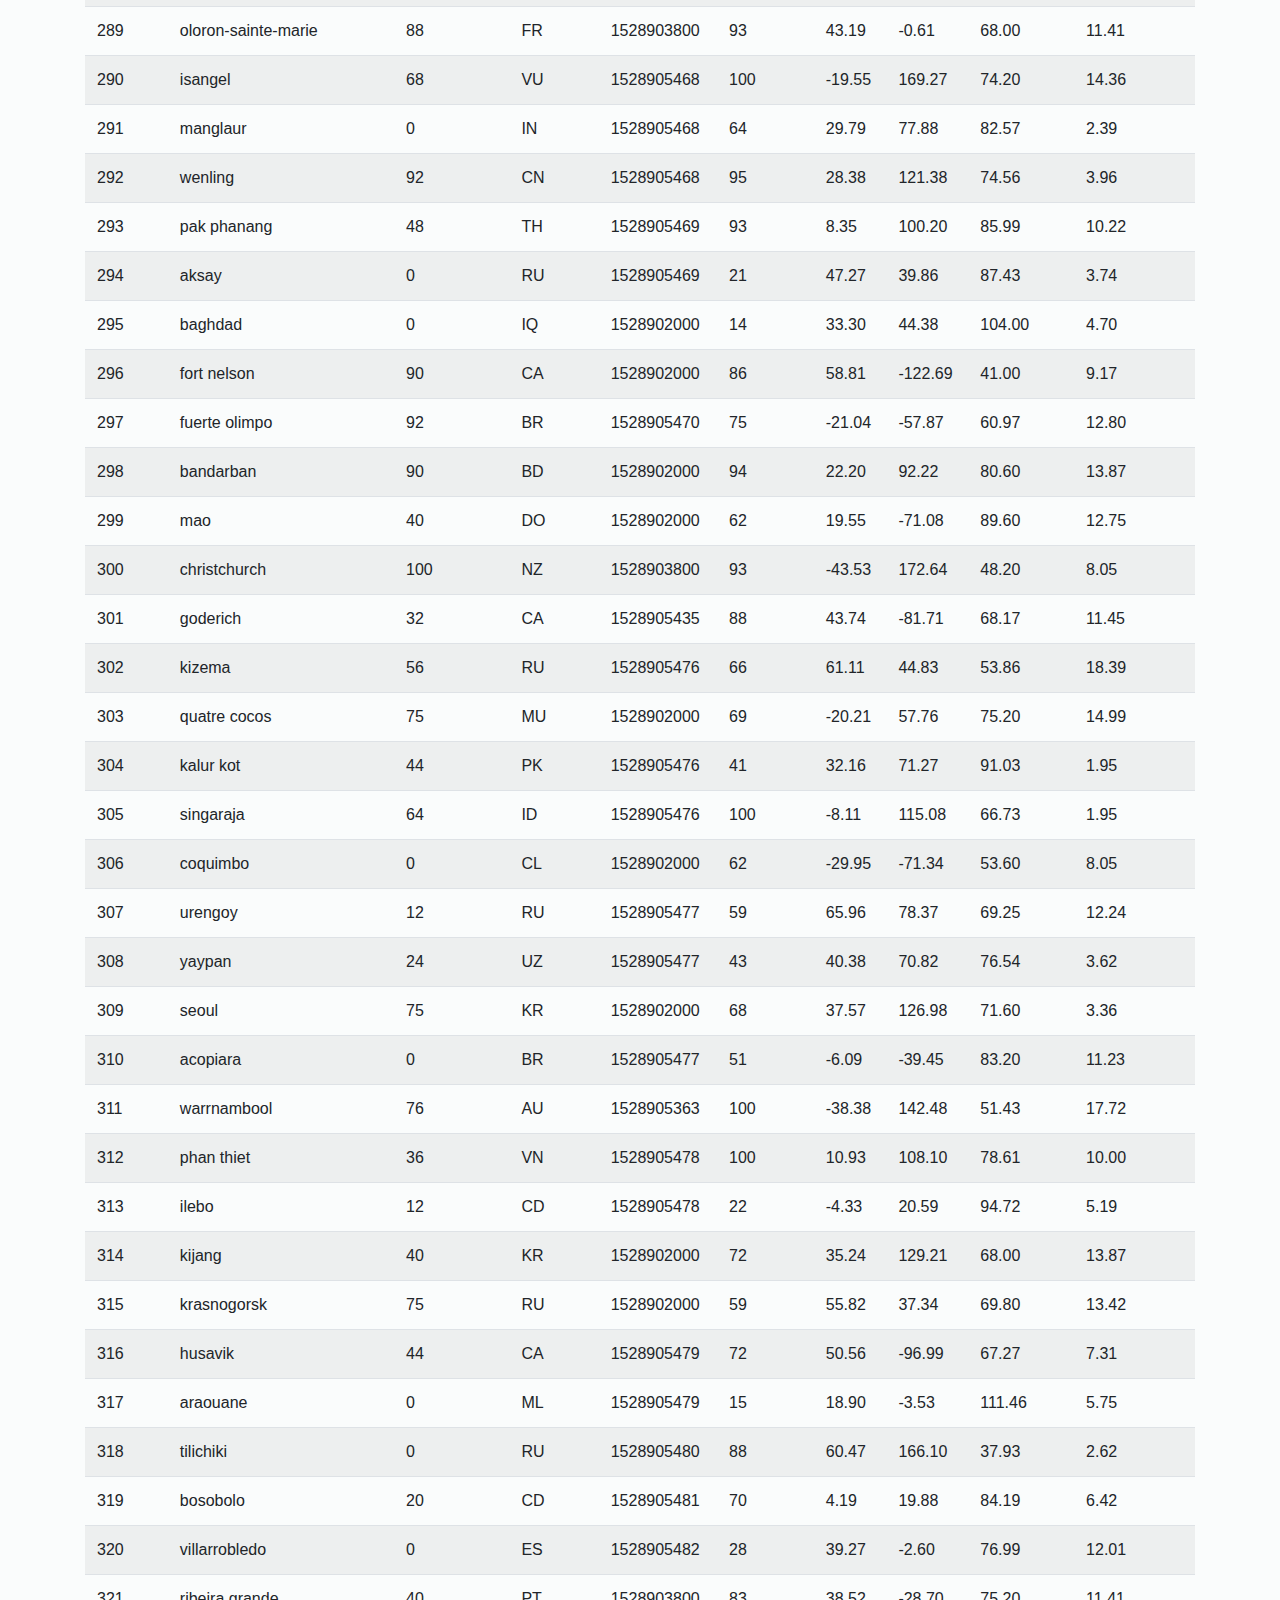
<file: data_2.html>
<!DOCTYPE html>
<html lang="en-us">

<head>
  <meta charset="UTF-8">
  <title>Data</title>
  <link rel="stylesheet" href="https://stackpath.bootstrapcdn.com/bootstrap/4.3.1/css/bootstrap.min.css"
    integrity="sha384-ggOyR0iXCbMQv3Xipma34MD+dH/1fQ784/j6cY/iJTQUOhcWr7x9JvoRxT2MZw1T" crossorigin="anonymous">
  <link rel="stylesheet" href="style.css">
</head>

<body>
  <div class="container">
    <nav class="p-1 navbar fixed-top navbar-expand-lg navbar-light bg-light">
      <a class="navbar-header" href="#"></a>
      <button class="navbar-toggler" type="button" data-toggle="collapse" data-target="#navbarNavDropdown"
        aria-controls="navbarNavDropdown" aria-expanded="false" aria-label="Toggle navigation">
        <span class="navbar-toggler-icon"></span>
      </button>
      <div class="collapse navbar-collapse" id="navbarNavDropdown">
        <ul class="navbar-nav">
          <li class="nav-item">
            <a class="nav-link font-weight-bold" target="_blank" href="index.html">Latitude<span class="sr-only">(current)</span></a>
          </li>
          <li class="nav-item dropdown">
            <a class="nav-link active dropdown-toggle" href="#" id="navbarDropdownMenuLink" role="button"
              data-toggle="dropdown" aria-haspopup="true" aria-expanded="false">Plots</a>
            <div class="dropdown-menu" aria-labelledby="navbarDropdownMenuLink">
              <a class="dropdown-item" target="_blank" href="temperature.html">Max Temprature</a>
              <a class="dropdown-item" target="_blank" href="humidity.html">Humidity</a>
              <a class="dropdown-item" target="_blank" href="cloudiness.html">Cloudiness</a>
              <a class="dropdown-item" target="_blank" href="windspeed.html">Wind Speed</a>
            </div>
          </li>
          <li class="nav-item">
            <a class="nav-link" target="_blank" href="comparison.html">Comparison</a>
          </li>
          <li class="nav-item">
            <a class="nav-link" target="_blank" href="data_2.html">Data</a>
          </li>
        </ul>
      </div>
    </nav>
    <br>
    <br>
    <br>
    <br>
    <div class="row">
      <div class="col-sm-6 col-md-12">
        <h2>Data</h2>
        <hr>
      </div>
      <div class="col-sm-6 col-md-12">
          <h6>The following table includes all of the data used in the plotting during this project.</h6>
        </div>
    </div>
  <div class="table-responsive">
  <table class="table table-striped">
    <!-- <table border="1" class="dataframe"> -->
  <thead>
    <tr style="text-align: center;">
      <th>City_ID</th>
      <th>City</th>
      <th>Cloudiness</th>
      <th>Country</th>
      <th>Date</th>
      <th>Humidity</th>
      <th>Lat</th>
      <th>Lng</th>
      <th>Max Temp</th>
      <th>Wind Speed</th>
    </tr>
  </thead>
  <tbody>
    <tr>
      <td>0</td>
      <td>jacareacanga</td>
      <td>0</td>
      <td>BR</td>
      <td>1528902000</td>
      <td>62</td>
      <td>-6.22</td>
      <td>-57.76</td>
      <td>89.60</td>
      <td>6.93</td>
    </tr>
    <tr>
      <td>1</td>
      <td>kaitangata</td>
      <td>100</td>
      <td>NZ</td>
      <td>1528905304</td>
      <td>94</td>
      <td>-46.28</td>
      <td>169.85</td>
      <td>42.61</td>
      <td>5.64</td>
    </tr>
    <tr>
      <td>2</td>
      <td>goulburn</td>
      <td>20</td>
      <td>AU</td>
      <td>1528905078</td>
      <td>91</td>
      <td>-34.75</td>
      <td>149.72</td>
      <td>44.32</td>
      <td>10.11</td>
    </tr>
    <tr>
      <td>3</td>
      <td>lata</td>
      <td>76</td>
      <td>IN</td>
      <td>1528905305</td>
      <td>89</td>
      <td>30.78</td>
      <td>78.62</td>
      <td>59.89</td>
      <td>0.94</td>
    </tr>
    <tr>
      <td>4</td>
      <td>chokurdakh</td>
      <td>0</td>
      <td>RU</td>
      <td>1528905306</td>
      <td>88</td>
      <td>70.62</td>
      <td>147.90</td>
      <td>32.17</td>
      <td>2.95</td>
    </tr>
    <tr>
      <td>5</td>
      <td>martyush</td>
      <td>92</td>
      <td>RU</td>
      <td>1528905306</td>
      <td>94</td>
      <td>56.40</td>
      <td>61.89</td>
      <td>55.03</td>
      <td>9.33</td>
    </tr>
    <tr>
      <td>6</td>
      <td>hobart</td>
      <td>20</td>
      <td>AU</td>
      <td>1528902000</td>
      <td>87</td>
      <td>-42.88</td>
      <td>147.33</td>
      <td>44.60</td>
      <td>8.05</td>
    </tr>
    <tr>
      <td>7</td>
      <td>broken hill</td>
      <td>0</td>
      <td>AU</td>
      <td>1528905311</td>
      <td>88</td>
      <td>-31.97</td>
      <td>141.45</td>
      <td>44.50</td>
      <td>7.31</td>
    </tr>
    <tr>
      <td>8</td>
      <td>harnosand</td>
      <td>0</td>
      <td>SE</td>
      <td>1528903200</td>
      <td>44</td>
      <td>62.63</td>
      <td>17.94</td>
      <td>60.80</td>
      <td>13.87</td>
    </tr>
    <tr>
      <td>9</td>
      <td>tuatapere</td>
      <td>0</td>
      <td>NZ</td>
      <td>1528905312</td>
      <td>100</td>
      <td>-46.13</td>
      <td>167.69</td>
      <td>38.92</td>
      <td>3.40</td>
    </tr>
    <tr>
      <td>10</td>
      <td>puerto ayora</td>
      <td>90</td>
      <td>EC</td>
      <td>1528902000</td>
      <td>69</td>
      <td>-0.74</td>
      <td>-90.35</td>
      <td>77.00</td>
      <td>13.87</td>
    </tr>
    <tr>
      <td>11</td>
      <td>havre-saint-pierre</td>
      <td>75</td>
      <td>CA</td>
      <td>1528902000</td>
      <td>58</td>
      <td>50.23</td>
      <td>-63.60</td>
      <td>53.60</td>
      <td>19.46</td>
    </tr>
    <tr>
      <td>12</td>
      <td>punta arenas</td>
      <td>0</td>
      <td>CL</td>
      <td>1528902000</td>
      <td>100</td>
      <td>-53.16</td>
      <td>-70.91</td>
      <td>35.60</td>
      <td>9.17</td>
    </tr>
    <tr>
      <td>13</td>
      <td>tasiilaq</td>
      <td>75</td>
      <td>GL</td>
      <td>1528901400</td>
      <td>60</td>
      <td>65.61</td>
      <td>-37.64</td>
      <td>39.20</td>
      <td>2.24</td>
    </tr>
    <tr>
      <td>14</td>
      <td>chapais</td>
      <td>40</td>
      <td>CA</td>
      <td>1528902000</td>
      <td>38</td>
      <td>49.78</td>
      <td>-74.86</td>
      <td>59.00</td>
      <td>10.29</td>
    </tr>
    <tr>
      <td>15</td>
      <td>avarua</td>
      <td>40</td>
      <td>CK</td>
      <td>1528902000</td>
      <td>56</td>
      <td>-21.21</td>
      <td>-159.78</td>
      <td>73.40</td>
      <td>10.29</td>
    </tr>
    <tr>
      <td>16</td>
      <td>hofn</td>
      <td>75</td>
      <td>IS</td>
      <td>1528902000</td>
      <td>87</td>
      <td>64.25</td>
      <td>-15.21</td>
      <td>51.80</td>
      <td>8.05</td>
    </tr>
    <tr>
      <td>17</td>
      <td>yukamenskoye</td>
      <td>92</td>
      <td>RU</td>
      <td>1528905315</td>
      <td>98</td>
      <td>57.89</td>
      <td>52.24</td>
      <td>56.65</td>
      <td>10.22</td>
    </tr>
    <tr>
      <td>18</td>
      <td>khandbari</td>
      <td>80</td>
      <td>NP</td>
      <td>1528905315</td>
      <td>67</td>
      <td>27.38</td>
      <td>87.21</td>
      <td>44.59</td>
      <td>1.39</td>
    </tr>
    <tr>
      <td>19</td>
      <td>bethel</td>
      <td>1</td>
      <td>US</td>
      <td>1528901580</td>
      <td>93</td>
      <td>60.79</td>
      <td>-161.76</td>
      <td>44.60</td>
      <td>8.05</td>
    </tr>
    <tr>
      <td>20</td>
      <td>ushuaia</td>
      <td>75</td>
      <td>AR</td>
      <td>1528902000</td>
      <td>64</td>
      <td>-54.81</td>
      <td>-68.31</td>
      <td>41.00</td>
      <td>3.36</td>
    </tr>
    <tr>
      <td>21</td>
      <td>east london</td>
      <td>0</td>
      <td>ZA</td>
      <td>1528902000</td>
      <td>37</td>
      <td>-33.02</td>
      <td>27.91</td>
      <td>69.80</td>
      <td>5.82</td>
    </tr>
    <tr>
      <td>22</td>
      <td>bluff</td>
      <td>76</td>
      <td>AU</td>
      <td>1528905321</td>
      <td>76</td>
      <td>-23.58</td>
      <td>149.07</td>
      <td>61.96</td>
      <td>4.74</td>
    </tr>
    <tr>
      <td>23</td>
      <td>mount isa</td>
      <td>75</td>
      <td>AU</td>
      <td>1528902000</td>
      <td>100</td>
      <td>-20.73</td>
      <td>139.49</td>
      <td>64.40</td>
      <td>3.29</td>
    </tr>
    <tr>
      <td>24</td>
      <td>pevek</td>
      <td>0</td>
      <td>RU</td>
      <td>1528905321</td>
      <td>71</td>
      <td>69.70</td>
      <td>170.27</td>
      <td>36.94</td>
      <td>6.98</td>
    </tr>
    <tr>
      <td>25</td>
      <td>gao</td>
      <td>24</td>
      <td>ML</td>
      <td>1528905321</td>
      <td>16</td>
      <td>16.28</td>
      <td>-0.04</td>
      <td>110.02</td>
      <td>4.97</td>
    </tr>
    <tr>
      <td>26</td>
      <td>cabo san lucas</td>
      <td>75</td>
      <td>MX</td>
      <td>1528901160</td>
      <td>74</td>
      <td>22.89</td>
      <td>-109.91</td>
      <td>84.20</td>
      <td>10.29</td>
    </tr>
    <tr>
      <td>27</td>
      <td>sao filipe</td>
      <td>0</td>
      <td>CV</td>
      <td>1528905323</td>
      <td>88</td>
      <td>14.90</td>
      <td>-24.50</td>
      <td>75.73</td>
      <td>13.02</td>
    </tr>
    <tr>
      <td>28</td>
      <td>tiksi</td>
      <td>44</td>
      <td>RU</td>
      <td>1528905298</td>
      <td>58</td>
      <td>71.64</td>
      <td>128.87</td>
      <td>57.73</td>
      <td>10.11</td>
    </tr>
    <tr>
      <td>29</td>
      <td>busselton</td>
      <td>92</td>
      <td>AU</td>
      <td>1528905323</td>
      <td>100</td>
      <td>-33.64</td>
      <td>115.35</td>
      <td>60.43</td>
      <td>10.56</td>
    </tr>
    <tr>
      <td>30</td>
      <td>alofi</td>
      <td>76</td>
      <td>NU</td>
      <td>1528902000</td>
      <td>88</td>
      <td>-19.06</td>
      <td>-169.92</td>
      <td>71.60</td>
      <td>3.36</td>
    </tr>
    <tr>
      <td>31</td>
      <td>ola</td>
      <td>75</td>
      <td>RU</td>
      <td>1528902000</td>
      <td>100</td>
      <td>59.58</td>
      <td>151.30</td>
      <td>42.80</td>
      <td>7.76</td>
    </tr>
    <tr>
      <td>32</td>
      <td>atar</td>
      <td>20</td>
      <td>MR</td>
      <td>1528902000</td>
      <td>19</td>
      <td>20.52</td>
      <td>-13.05</td>
      <td>91.40</td>
      <td>9.17</td>
    </tr>
    <tr>
      <td>33</td>
      <td>rikitea</td>
      <td>0</td>
      <td>PF</td>
      <td>1528905325</td>
      <td>100</td>
      <td>-23.12</td>
      <td>-134.97</td>
      <td>73.57</td>
      <td>8.66</td>
    </tr>
    <tr>
      <td>34</td>
      <td>hermanus</td>
      <td>0</td>
      <td>ZA</td>
      <td>1528905325</td>
      <td>24</td>
      <td>-34.42</td>
      <td>19.24</td>
      <td>77.17</td>
      <td>8.66</td>
    </tr>
    <tr>
      <td>35</td>
      <td>ponta delgada</td>
      <td>75</td>
      <td>PT</td>
      <td>1528903800</td>
      <td>88</td>
      <td>37.73</td>
      <td>-25.67</td>
      <td>71.60</td>
      <td>12.75</td>
    </tr>
    <tr>
      <td>36</td>
      <td>bambari</td>
      <td>24</td>
      <td>CF</td>
      <td>1528905326</td>
      <td>84</td>
      <td>5.77</td>
      <td>20.68</td>
      <td>81.85</td>
      <td>7.65</td>
    </tr>
    <tr>
      <td>37</td>
      <td>cap malheureux</td>
      <td>75</td>
      <td>MU</td>
      <td>1528902000</td>
      <td>69</td>
      <td>-19.98</td>
      <td>57.61</td>
      <td>75.20</td>
      <td>14.99</td>
    </tr>
    <tr>
      <td>38</td>
      <td>puerto escondido</td>
      <td>75</td>
      <td>MX</td>
      <td>1528901100</td>
      <td>65</td>
      <td>15.86</td>
      <td>-97.07</td>
      <td>80.60</td>
      <td>3.36</td>
    </tr>
    <tr>
      <td>39</td>
      <td>qaanaaq</td>
      <td>32</td>
      <td>GL</td>
      <td>1528905330</td>
      <td>100</td>
      <td>77.48</td>
      <td>-69.36</td>
      <td>31.45</td>
      <td>6.31</td>
    </tr>
    <tr>
      <td>40</td>
      <td>new norfolk</td>
      <td>20</td>
      <td>AU</td>
      <td>1528902000</td>
      <td>87</td>
      <td>-42.78</td>
      <td>147.06</td>
      <td>44.60</td>
      <td>8.05</td>
    </tr>
    <tr>
      <td>41</td>
      <td>najran</td>
      <td>40</td>
      <td>SA</td>
      <td>1528902000</td>
      <td>13</td>
      <td>17.54</td>
      <td>44.22</td>
      <td>98.60</td>
      <td>11.41</td>
    </tr>
    <tr>
      <td>42</td>
      <td>isla mujeres</td>
      <td>90</td>
      <td>MX</td>
      <td>1528904340</td>
      <td>100</td>
      <td>21.23</td>
      <td>-86.73</td>
      <td>75.20</td>
      <td>16.11</td>
    </tr>
    <tr>
      <td>43</td>
      <td>mar del plata</td>
      <td>0</td>
      <td>AR</td>
      <td>1528905297</td>
      <td>100</td>
      <td>-46.43</td>
      <td>-67.52</td>
      <td>32.53</td>
      <td>7.31</td>
    </tr>
    <tr>
      <td>44</td>
      <td>provideniya</td>
      <td>0</td>
      <td>RU</td>
      <td>1528905332</td>
      <td>91</td>
      <td>64.42</td>
      <td>-173.23</td>
      <td>40.63</td>
      <td>10.78</td>
    </tr>
    <tr>
      <td>45</td>
      <td>jamestown</td>
      <td>12</td>
      <td>AU</td>
      <td>1528905333</td>
      <td>88</td>
      <td>-33.21</td>
      <td>138.60</td>
      <td>43.15</td>
      <td>10.89</td>
    </tr>
    <tr>
      <td>46</td>
      <td>medicine hat</td>
      <td>20</td>
      <td>CA</td>
      <td>1528902000</td>
      <td>34</td>
      <td>50.04</td>
      <td>-110.68</td>
      <td>66.20</td>
      <td>14.99</td>
    </tr>
    <tr>
      <td>47</td>
      <td>katsuura</td>
      <td>8</td>
      <td>JP</td>
      <td>1528905334</td>
      <td>88</td>
      <td>33.93</td>
      <td>134.50</td>
      <td>62.05</td>
      <td>7.54</td>
    </tr>
    <tr>
      <td>48</td>
      <td>aklavik</td>
      <td>20</td>
      <td>CA</td>
      <td>1528902000</td>
      <td>53</td>
      <td>68.22</td>
      <td>-135.01</td>
      <td>51.80</td>
      <td>11.41</td>
    </tr>
    <tr>
      <td>49</td>
      <td>tuktoyaktuk</td>
      <td>20</td>
      <td>CA</td>
      <td>1528902000</td>
      <td>61</td>
      <td>69.44</td>
      <td>-133.03</td>
      <td>46.40</td>
      <td>6.93</td>
    </tr>
    <tr>
      <td>50</td>
      <td>kapaa</td>
      <td>90</td>
      <td>US</td>
      <td>1528901760</td>
      <td>88</td>
      <td>22.08</td>
      <td>-159.32</td>
      <td>75.20</td>
      <td>14.99</td>
    </tr>
    <tr>
      <td>51</td>
      <td>mildura</td>
      <td>0</td>
      <td>AU</td>
      <td>1528905300</td>
      <td>92</td>
      <td>-34.18</td>
      <td>142.16</td>
      <td>45.67</td>
      <td>9.66</td>
    </tr>
    <tr>
      <td>52</td>
      <td>souillac</td>
      <td>75</td>
      <td>FR</td>
      <td>1528903800</td>
      <td>49</td>
      <td>45.60</td>
      <td>-0.60</td>
      <td>73.40</td>
      <td>10.29</td>
    </tr>
    <tr>
      <td>53</td>
      <td>lorengau</td>
      <td>100</td>
      <td>PG</td>
      <td>1528905336</td>
      <td>100</td>
      <td>-2.02</td>
      <td>147.27</td>
      <td>80.59</td>
      <td>3.85</td>
    </tr>
    <tr>
      <td>54</td>
      <td>praia</td>
      <td>20</td>
      <td>BR</td>
      <td>1528902000</td>
      <td>47</td>
      <td>-20.25</td>
      <td>-43.81</td>
      <td>82.40</td>
      <td>3.36</td>
    </tr>
    <tr>
      <td>55</td>
      <td>port alfred</td>
      <td>0</td>
      <td>ZA</td>
      <td>1528905338</td>
      <td>50</td>
      <td>-33.59</td>
      <td>26.89</td>
      <td>76.54</td>
      <td>7.20</td>
    </tr>
    <tr>
      <td>56</td>
      <td>barranca</td>
      <td>0</td>
      <td>PE</td>
      <td>1528905339</td>
      <td>98</td>
      <td>-10.75</td>
      <td>-77.76</td>
      <td>61.87</td>
      <td>9.89</td>
    </tr>
    <tr>
      <td>57</td>
      <td>nome</td>
      <td>40</td>
      <td>US</td>
      <td>1528902900</td>
      <td>70</td>
      <td>30.04</td>
      <td>-94.42</td>
      <td>87.80</td>
      <td>3.36</td>
    </tr>
    <tr>
      <td>58</td>
      <td>matay</td>
      <td>0</td>
      <td>EG</td>
      <td>1528905339</td>
      <td>23</td>
      <td>28.42</td>
      <td>30.79</td>
      <td>97.69</td>
      <td>6.98</td>
    </tr>
    <tr>
      <td>59</td>
      <td>saskylakh</td>
      <td>48</td>
      <td>RU</td>
      <td>1528905339</td>
      <td>55</td>
      <td>71.97</td>
      <td>114.09</td>
      <td>59.53</td>
      <td>5.86</td>
    </tr>
    <tr>
      <td>60</td>
      <td>itarema</td>
      <td>0</td>
      <td>BR</td>
      <td>1528905340</td>
      <td>61</td>
      <td>-2.92</td>
      <td>-39.92</td>
      <td>88.33</td>
      <td>12.57</td>
    </tr>
    <tr>
      <td>61</td>
      <td>butaritari</td>
      <td>56</td>
      <td>KI</td>
      <td>1528905340</td>
      <td>100</td>
      <td>3.07</td>
      <td>172.79</td>
      <td>81.13</td>
      <td>7.31</td>
    </tr>
    <tr>
      <td>62</td>
      <td>peniche</td>
      <td>20</td>
      <td>PT</td>
      <td>1528903800</td>
      <td>64</td>
      <td>39.36</td>
      <td>-9.38</td>
      <td>75.20</td>
      <td>12.75</td>
    </tr>
    <tr>
      <td>63</td>
      <td>beloha</td>
      <td>0</td>
      <td>MG</td>
      <td>1528905340</td>
      <td>57</td>
      <td>-25.17</td>
      <td>45.06</td>
      <td>71.95</td>
      <td>16.37</td>
    </tr>
    <tr>
      <td>64</td>
      <td>anadyr</td>
      <td>0</td>
      <td>RU</td>
      <td>1528902000</td>
      <td>57</td>
      <td>64.73</td>
      <td>177.51</td>
      <td>48.20</td>
      <td>4.47</td>
    </tr>
    <tr>
      <td>65</td>
      <td>luderitz</td>
      <td>12</td>
      <td>NaN</td>
      <td>1528905342</td>
      <td>64</td>
      <td>-26.65</td>
      <td>15.16</td>
      <td>64.03</td>
      <td>17.38</td>
    </tr>
    <tr>
      <td>66</td>
      <td>rochester</td>
      <td>1</td>
      <td>US</td>
      <td>1528902960</td>
      <td>37</td>
      <td>44.02</td>
      <td>-92.46</td>
      <td>73.40</td>
      <td>6.93</td>
    </tr>
    <tr>
      <td>67</td>
      <td>bosaso</td>
      <td>0</td>
      <td>SO</td>
      <td>1528905347</td>
      <td>86</td>
      <td>11.28</td>
      <td>49.18</td>
      <td>89.77</td>
      <td>3.96</td>
    </tr>
    <tr>
      <td>68</td>
      <td>faanui</td>
      <td>0</td>
      <td>PF</td>
      <td>1528905347</td>
      <td>100</td>
      <td>-16.48</td>
      <td>-151.75</td>
      <td>79.96</td>
      <td>11.79</td>
    </tr>
    <tr>
      <td>69</td>
      <td>grindavik</td>
      <td>75</td>
      <td>IS</td>
      <td>1528902000</td>
      <td>70</td>
      <td>63.84</td>
      <td>-22.43</td>
      <td>48.20</td>
      <td>5.82</td>
    </tr>
    <tr>
      <td>70</td>
      <td>margate</td>
      <td>20</td>
      <td>AU</td>
      <td>1528902000</td>
      <td>87</td>
      <td>-43.03</td>
      <td>147.26</td>
      <td>44.60</td>
      <td>8.05</td>
    </tr>
    <tr>
      <td>71</td>
      <td>marsh harbour</td>
      <td>88</td>
      <td>BS</td>
      <td>1528905349</td>
      <td>95</td>
      <td>26.54</td>
      <td>-77.06</td>
      <td>82.39</td>
      <td>10.00</td>
    </tr>
    <tr>
      <td>72</td>
      <td>comodoro rivadavia</td>
      <td>40</td>
      <td>AR</td>
      <td>1528902000</td>
      <td>60</td>
      <td>-45.87</td>
      <td>-67.48</td>
      <td>42.80</td>
      <td>9.17</td>
    </tr>
    <tr>
      <td>73</td>
      <td>upernavik</td>
      <td>92</td>
      <td>GL</td>
      <td>1528905350</td>
      <td>100</td>
      <td>72.79</td>
      <td>-56.15</td>
      <td>29.29</td>
      <td>3.74</td>
    </tr>
    <tr>
      <td>74</td>
      <td>uige</td>
      <td>0</td>
      <td>AO</td>
      <td>1528905350</td>
      <td>29</td>
      <td>-7.61</td>
      <td>15.06</td>
      <td>86.80</td>
      <td>3.18</td>
    </tr>
    <tr>
      <td>75</td>
      <td>bredasdorp</td>
      <td>0</td>
      <td>ZA</td>
      <td>1528902000</td>
      <td>23</td>
      <td>-34.53</td>
      <td>20.04</td>
      <td>82.40</td>
      <td>5.82</td>
    </tr>
    <tr>
      <td>76</td>
      <td>bodden town</td>
      <td>40</td>
      <td>KY</td>
      <td>1528902000</td>
      <td>78</td>
      <td>19.28</td>
      <td>-81.25</td>
      <td>80.60</td>
      <td>16.11</td>
    </tr>
    <tr>
      <td>77</td>
      <td>guerrero negro</td>
      <td>44</td>
      <td>MX</td>
      <td>1528905350</td>
      <td>88</td>
      <td>27.97</td>
      <td>-114.04</td>
      <td>63.85</td>
      <td>3.74</td>
    </tr>
    <tr>
      <td>78</td>
      <td>bilma</td>
      <td>0</td>
      <td>NE</td>
      <td>1528905351</td>
      <td>12</td>
      <td>18.69</td>
      <td>12.92</td>
      <td>110.47</td>
      <td>4.63</td>
    </tr>
    <tr>
      <td>79</td>
      <td>carnarvon</td>
      <td>0</td>
      <td>ZA</td>
      <td>1528905351</td>
      <td>30</td>
      <td>-30.97</td>
      <td>22.13</td>
      <td>60.43</td>
      <td>14.25</td>
    </tr>
    <tr>
      <td>80</td>
      <td>ponta do sol</td>
      <td>12</td>
      <td>BR</td>
      <td>1528905352</td>
      <td>72</td>
      <td>-20.63</td>
      <td>-46.00</td>
      <td>78.25</td>
      <td>3.96</td>
    </tr>
    <tr>
      <td>81</td>
      <td>vila franca do campo</td>
      <td>75</td>
      <td>PT</td>
      <td>1528903800</td>
      <td>88</td>
      <td>37.72</td>
      <td>-25.43</td>
      <td>71.60</td>
      <td>12.75</td>
    </tr>
    <tr>
      <td>82</td>
      <td>puerto del rosario</td>
      <td>20</td>
      <td>ES</td>
      <td>1528903800</td>
      <td>60</td>
      <td>28.50</td>
      <td>-13.86</td>
      <td>73.40</td>
      <td>17.22</td>
    </tr>
    <tr>
      <td>83</td>
      <td>sitka</td>
      <td>20</td>
      <td>US</td>
      <td>1528905353</td>
      <td>92</td>
      <td>37.17</td>
      <td>-99.65</td>
      <td>74.02</td>
      <td>5.97</td>
    </tr>
    <tr>
      <td>84</td>
      <td>camacha</td>
      <td>75</td>
      <td>PT</td>
      <td>1528903800</td>
      <td>72</td>
      <td>33.08</td>
      <td>-16.33</td>
      <td>68.00</td>
      <td>16.11</td>
    </tr>
    <tr>
      <td>85</td>
      <td>saint-philippe</td>
      <td>1</td>
      <td>CA</td>
      <td>1528902900</td>
      <td>54</td>
      <td>45.36</td>
      <td>-73.48</td>
      <td>78.80</td>
      <td>11.41</td>
    </tr>
    <tr>
      <td>86</td>
      <td>port blair</td>
      <td>92</td>
      <td>IN</td>
      <td>1528905357</td>
      <td>97</td>
      <td>11.67</td>
      <td>92.75</td>
      <td>84.37</td>
      <td>25.10</td>
    </tr>
    <tr>
      <td>87</td>
      <td>albany</td>
      <td>90</td>
      <td>US</td>
      <td>1528903860</td>
      <td>68</td>
      <td>42.65</td>
      <td>-73.75</td>
      <td>69.80</td>
      <td>3.36</td>
    </tr>
    <tr>
      <td>88</td>
      <td>barrow</td>
      <td>88</td>
      <td>AR</td>
      <td>1528905182</td>
      <td>72</td>
      <td>-38.31</td>
      <td>-60.23</td>
      <td>50.26</td>
      <td>8.21</td>
    </tr>
    <tr>
      <td>89</td>
      <td>qorveh</td>
      <td>92</td>
      <td>IR</td>
      <td>1528905357</td>
      <td>22</td>
      <td>35.17</td>
      <td>47.80</td>
      <td>76.72</td>
      <td>3.18</td>
    </tr>
    <tr>
      <td>90</td>
      <td>san jeronimo</td>
      <td>90</td>
      <td>PE</td>
      <td>1528902000</td>
      <td>81</td>
      <td>-13.65</td>
      <td>-73.37</td>
      <td>46.40</td>
      <td>2.39</td>
    </tr>
    <tr>
      <td>91</td>
      <td>mataura</td>
      <td>24</td>
      <td>NZ</td>
      <td>1528905299</td>
      <td>79</td>
      <td>-46.19</td>
      <td>168.86</td>
      <td>25.69</td>
      <td>3.18</td>
    </tr>
    <tr>
      <td>92</td>
      <td>buala</td>
      <td>64</td>
      <td>SB</td>
      <td>1528905359</td>
      <td>100</td>
      <td>-8.15</td>
      <td>159.59</td>
      <td>78.70</td>
      <td>4.18</td>
    </tr>
    <tr>
      <td>93</td>
      <td>eyl</td>
      <td>20</td>
      <td>SO</td>
      <td>1528905359</td>
      <td>57</td>
      <td>7.98</td>
      <td>49.82</td>
      <td>86.62</td>
      <td>22.41</td>
    </tr>
    <tr>
      <td>94</td>
      <td>abu dhabi</td>
      <td>0</td>
      <td>AE</td>
      <td>1528902000</td>
      <td>29</td>
      <td>24.47</td>
      <td>54.37</td>
      <td>98.60</td>
      <td>16.11</td>
    </tr>
    <tr>
      <td>95</td>
      <td>tahe</td>
      <td>92</td>
      <td>CN</td>
      <td>1528905359</td>
      <td>98</td>
      <td>52.34</td>
      <td>124.71</td>
      <td>51.43</td>
      <td>2.17</td>
    </tr>
    <tr>
      <td>96</td>
      <td>chuy</td>
      <td>80</td>
      <td>UY</td>
      <td>1528905099</td>
      <td>93</td>
      <td>-33.69</td>
      <td>-53.46</td>
      <td>52.87</td>
      <td>28.90</td>
    </tr>
    <tr>
      <td>97</td>
      <td>dzerzhinskoye</td>
      <td>8</td>
      <td>RU</td>
      <td>1528905360</td>
      <td>69</td>
      <td>56.84</td>
      <td>95.22</td>
      <td>65.11</td>
      <td>3.85</td>
    </tr>
    <tr>
      <td>98</td>
      <td>vanavara</td>
      <td>0</td>
      <td>RU</td>
      <td>1528905360</td>
      <td>50</td>
      <td>60.35</td>
      <td>102.28</td>
      <td>64.21</td>
      <td>5.64</td>
    </tr>
    <tr>
      <td>99</td>
      <td>muros</td>
      <td>40</td>
      <td>ES</td>
      <td>1528903800</td>
      <td>72</td>
      <td>42.77</td>
      <td>-9.06</td>
      <td>66.20</td>
      <td>10.29</td>
    </tr>
    <tr>
      <td>100</td>
      <td>auchel</td>
      <td>0</td>
      <td>FR</td>
      <td>1528903800</td>
      <td>49</td>
      <td>50.51</td>
      <td>2.47</td>
      <td>68.00</td>
      <td>3.36</td>
    </tr>
    <tr>
      <td>101</td>
      <td>bubaque</td>
      <td>40</td>
      <td>GW</td>
      <td>1528902000</td>
      <td>55</td>
      <td>11.28</td>
      <td>-15.83</td>
      <td>91.40</td>
      <td>11.41</td>
    </tr>
    <tr>
      <td>102</td>
      <td>khatanga</td>
      <td>8</td>
      <td>RU</td>
      <td>1528905361</td>
      <td>65</td>
      <td>71.98</td>
      <td>102.47</td>
      <td>60.97</td>
      <td>4.63</td>
    </tr>
    <tr>
      <td>103</td>
      <td>los banos</td>
      <td>1</td>
      <td>US</td>
      <td>1528904100</td>
      <td>67</td>
      <td>37.06</td>
      <td>-120.85</td>
      <td>75.20</td>
      <td>4.74</td>
    </tr>
    <tr>
      <td>104</td>
      <td>labuhan</td>
      <td>12</td>
      <td>ID</td>
      <td>1528905361</td>
      <td>95</td>
      <td>-2.54</td>
      <td>115.51</td>
      <td>72.94</td>
      <td>1.83</td>
    </tr>
    <tr>
      <td>105</td>
      <td>saint-paul</td>
      <td>75</td>
      <td>FR</td>
      <td>1528903800</td>
      <td>56</td>
      <td>45.22</td>
      <td>1.90</td>
      <td>68.00</td>
      <td>14.99</td>
    </tr>
    <tr>
      <td>106</td>
      <td>petatlan</td>
      <td>90</td>
      <td>MX</td>
      <td>1528901220</td>
      <td>74</td>
      <td>17.52</td>
      <td>-101.27</td>
      <td>84.20</td>
      <td>1.83</td>
    </tr>
    <tr>
      <td>107</td>
      <td>baykit</td>
      <td>36</td>
      <td>RU</td>
      <td>1528905366</td>
      <td>68</td>
      <td>61.68</td>
      <td>96.39</td>
      <td>63.94</td>
      <td>4.29</td>
    </tr>
    <tr>
      <td>108</td>
      <td>dalby</td>
      <td>75</td>
      <td>AU</td>
      <td>1528902000</td>
      <td>93</td>
      <td>-27.18</td>
      <td>151.26</td>
      <td>53.60</td>
      <td>2.24</td>
    </tr>
    <tr>
      <td>109</td>
      <td>yellowknife</td>
      <td>90</td>
      <td>CA</td>
      <td>1528902540</td>
      <td>93</td>
      <td>62.45</td>
      <td>-114.38</td>
      <td>46.40</td>
      <td>8.05</td>
    </tr>
    <tr>
      <td>110</td>
      <td>hilo</td>
      <td>75</td>
      <td>US</td>
      <td>1528901580</td>
      <td>88</td>
      <td>19.71</td>
      <td>-155.08</td>
      <td>66.20</td>
      <td>5.82</td>
    </tr>
    <tr>
      <td>111</td>
      <td>turukhansk</td>
      <td>36</td>
      <td>RU</td>
      <td>1528905297</td>
      <td>76</td>
      <td>65.80</td>
      <td>87.96</td>
      <td>66.37</td>
      <td>6.42</td>
    </tr>
    <tr>
      <td>112</td>
      <td>dingle</td>
      <td>68</td>
      <td>PH</td>
      <td>1528905368</td>
      <td>82</td>
      <td>11.00</td>
      <td>122.67</td>
      <td>79.96</td>
      <td>8.21</td>
    </tr>
    <tr>
      <td>113</td>
      <td>dillon</td>
      <td>1</td>
      <td>US</td>
      <td>1528901580</td>
      <td>44</td>
      <td>45.22</td>
      <td>-112.64</td>
      <td>57.20</td>
      <td>5.82</td>
    </tr>
    <tr>
      <td>114</td>
      <td>labytnangi</td>
      <td>64</td>
      <td>RU</td>
      <td>1528905370</td>
      <td>75</td>
      <td>66.66</td>
      <td>66.39</td>
      <td>47.11</td>
      <td>17.49</td>
    </tr>
    <tr>
      <td>115</td>
      <td>gigmoto</td>
      <td>36</td>
      <td>PH</td>
      <td>1528905370</td>
      <td>98</td>
      <td>13.78</td>
      <td>124.39</td>
      <td>83.56</td>
      <td>17.60</td>
    </tr>
    <tr>
      <td>116</td>
      <td>nouakchott</td>
      <td>68</td>
      <td>MR</td>
      <td>1528905371</td>
      <td>76</td>
      <td>18.08</td>
      <td>-15.98</td>
      <td>76.72</td>
      <td>1.39</td>
    </tr>
    <tr>
      <td>117</td>
      <td>rumoi</td>
      <td>92</td>
      <td>JP</td>
      <td>1528905371</td>
      <td>100</td>
      <td>43.93</td>
      <td>141.67</td>
      <td>44.41</td>
      <td>8.10</td>
    </tr>
    <tr>
      <td>118</td>
      <td>dikson</td>
      <td>32</td>
      <td>RU</td>
      <td>1528905373</td>
      <td>100</td>
      <td>73.51</td>
      <td>80.55</td>
      <td>31.09</td>
      <td>13.13</td>
    </tr>
    <tr>
      <td>119</td>
      <td>chinsali</td>
      <td>0</td>
      <td>ZM</td>
      <td>1528905377</td>
      <td>36</td>
      <td>-10.55</td>
      <td>32.07</td>
      <td>73.39</td>
      <td>9.22</td>
    </tr>
    <tr>
      <td>120</td>
      <td>georgetown</td>
      <td>75</td>
      <td>GY</td>
      <td>1528902000</td>
      <td>78</td>
      <td>6.80</td>
      <td>-58.16</td>
      <td>82.40</td>
      <td>9.17</td>
    </tr>
    <tr>
      <td>121</td>
      <td>tooele</td>
      <td>1</td>
      <td>US</td>
      <td>1528902900</td>
      <td>35</td>
      <td>40.53</td>
      <td>-112.30</td>
      <td>73.40</td>
      <td>9.17</td>
    </tr>
    <tr>
      <td>122</td>
      <td>nikolskoye</td>
      <td>40</td>
      <td>RU</td>
      <td>1528902000</td>
      <td>41</td>
      <td>59.70</td>
      <td>30.79</td>
      <td>60.80</td>
      <td>4.47</td>
    </tr>
    <tr>
      <td>123</td>
      <td>bodo</td>
      <td>80</td>
      <td>CI</td>
      <td>1528905379</td>
      <td>66</td>
      <td>5.91</td>
      <td>-4.68</td>
      <td>87.70</td>
      <td>8.21</td>
    </tr>
    <tr>
      <td>124</td>
      <td>minador do negrao</td>
      <td>32</td>
      <td>BR</td>
      <td>1528905379</td>
      <td>80</td>
      <td>-9.31</td>
      <td>-36.86</td>
      <td>76.81</td>
      <td>13.24</td>
    </tr>
    <tr>
      <td>125</td>
      <td>sambava</td>
      <td>88</td>
      <td>MG</td>
      <td>1528905379</td>
      <td>100</td>
      <td>-14.27</td>
      <td>50.17</td>
      <td>77.35</td>
      <td>19.73</td>
    </tr>
    <tr>
      <td>126</td>
      <td>yerbogachen</td>
      <td>0</td>
      <td>RU</td>
      <td>1528905380</td>
      <td>44</td>
      <td>61.28</td>
      <td>108.01</td>
      <td>64.93</td>
      <td>7.43</td>
    </tr>
    <tr>
      <td>127</td>
      <td>kahului</td>
      <td>1</td>
      <td>US</td>
      <td>1528901760</td>
      <td>93</td>
      <td>20.89</td>
      <td>-156.47</td>
      <td>66.20</td>
      <td>3.36</td>
    </tr>
    <tr>
      <td>128</td>
      <td>clyde river</td>
      <td>75</td>
      <td>CA</td>
      <td>1528902660</td>
      <td>100</td>
      <td>70.47</td>
      <td>-68.59</td>
      <td>35.60</td>
      <td>21.92</td>
    </tr>
    <tr>
      <td>129</td>
      <td>ancud</td>
      <td>20</td>
      <td>CL</td>
      <td>1528905381</td>
      <td>90</td>
      <td>-41.87</td>
      <td>-73.83</td>
      <td>39.10</td>
      <td>2.73</td>
    </tr>
    <tr>
      <td>130</td>
      <td>beringovskiy</td>
      <td>0</td>
      <td>RU</td>
      <td>1528905381</td>
      <td>88</td>
      <td>63.05</td>
      <td>179.32</td>
      <td>39.37</td>
      <td>3.40</td>
    </tr>
    <tr>
      <td>131</td>
      <td>majene</td>
      <td>32</td>
      <td>ID</td>
      <td>1528905382</td>
      <td>100</td>
      <td>-3.54</td>
      <td>118.97</td>
      <td>81.85</td>
      <td>11.01</td>
    </tr>
    <tr>
      <td>132</td>
      <td>ahar</td>
      <td>36</td>
      <td>IR</td>
      <td>1528905382</td>
      <td>62</td>
      <td>38.48</td>
      <td>47.07</td>
      <td>62.77</td>
      <td>3.74</td>
    </tr>
    <tr>
      <td>133</td>
      <td>ilhabela</td>
      <td>80</td>
      <td>BR</td>
      <td>1528905382</td>
      <td>98</td>
      <td>-23.78</td>
      <td>-45.36</td>
      <td>72.85</td>
      <td>2.28</td>
    </tr>
    <tr>
      <td>134</td>
      <td>listvyagi</td>
      <td>0</td>
      <td>RU</td>
      <td>1528905382</td>
      <td>78</td>
      <td>53.68</td>
      <td>86.95</td>
      <td>65.11</td>
      <td>2.06</td>
    </tr>
    <tr>
      <td>135</td>
      <td>skjervoy</td>
      <td>40</td>
      <td>NO</td>
      <td>1528903200</td>
      <td>65</td>
      <td>70.03</td>
      <td>20.97</td>
      <td>44.60</td>
      <td>10.29</td>
    </tr>
    <tr>
      <td>136</td>
      <td>cape town</td>
      <td>0</td>
      <td>ZA</td>
      <td>1528902000</td>
      <td>35</td>
      <td>-33.93</td>
      <td>18.42</td>
      <td>73.40</td>
      <td>9.17</td>
    </tr>
    <tr>
      <td>137</td>
      <td>iqaluit</td>
      <td>90</td>
      <td>CA</td>
      <td>1528902000</td>
      <td>96</td>
      <td>63.75</td>
      <td>-68.52</td>
      <td>35.60</td>
      <td>20.80</td>
    </tr>
    <tr>
      <td>138</td>
      <td>fort-shevchenko</td>
      <td>0</td>
      <td>KZ</td>
      <td>1528905387</td>
      <td>59</td>
      <td>44.51</td>
      <td>50.26</td>
      <td>74.20</td>
      <td>3.62</td>
    </tr>
    <tr>
      <td>139</td>
      <td>severo-kurilsk</td>
      <td>92</td>
      <td>RU</td>
      <td>1528905387</td>
      <td>100</td>
      <td>50.68</td>
      <td>156.12</td>
      <td>38.02</td>
      <td>16.26</td>
    </tr>
    <tr>
      <td>140</td>
      <td>arraial do cabo</td>
      <td>0</td>
      <td>BR</td>
      <td>1528905600</td>
      <td>65</td>
      <td>-22.97</td>
      <td>-42.02</td>
      <td>80.60</td>
      <td>4.70</td>
    </tr>
    <tr>
      <td>141</td>
      <td>torbay</td>
      <td>90</td>
      <td>CA</td>
      <td>1528903560</td>
      <td>93</td>
      <td>47.66</td>
      <td>-52.73</td>
      <td>50.00</td>
      <td>19.46</td>
    </tr>
    <tr>
      <td>142</td>
      <td>ahipara</td>
      <td>88</td>
      <td>NZ</td>
      <td>1528905388</td>
      <td>91</td>
      <td>-35.17</td>
      <td>173.16</td>
      <td>56.65</td>
      <td>9.66</td>
    </tr>
    <tr>
      <td>143</td>
      <td>bandarbeyla</td>
      <td>0</td>
      <td>SO</td>
      <td>1528905389</td>
      <td>79</td>
      <td>9.49</td>
      <td>50.81</td>
      <td>79.15</td>
      <td>32.93</td>
    </tr>
    <tr>
      <td>144</td>
      <td>vuktyl</td>
      <td>92</td>
      <td>RU</td>
      <td>1528905389</td>
      <td>96</td>
      <td>63.86</td>
      <td>57.31</td>
      <td>52.60</td>
      <td>7.43</td>
    </tr>
    <tr>
      <td>145</td>
      <td>caravelas</td>
      <td>0</td>
      <td>BR</td>
      <td>1528905390</td>
      <td>98</td>
      <td>-17.73</td>
      <td>-39.27</td>
      <td>77.62</td>
      <td>10.45</td>
    </tr>
    <tr>
      <td>146</td>
      <td>waipawa</td>
      <td>92</td>
      <td>NZ</td>
      <td>1528905390</td>
      <td>94</td>
      <td>-39.94</td>
      <td>176.59</td>
      <td>50.89</td>
      <td>9.44</td>
    </tr>
    <tr>
      <td>147</td>
      <td>khomutovo</td>
      <td>0</td>
      <td>RU</td>
      <td>1528905390</td>
      <td>65</td>
      <td>52.85</td>
      <td>37.45</td>
      <td>72.31</td>
      <td>5.97</td>
    </tr>
    <tr>
      <td>148</td>
      <td>acajutla</td>
      <td>40</td>
      <td>SV</td>
      <td>1528901400</td>
      <td>79</td>
      <td>13.59</td>
      <td>-89.83</td>
      <td>84.20</td>
      <td>1.12</td>
    </tr>
    <tr>
      <td>149</td>
      <td>buritis</td>
      <td>0</td>
      <td>BR</td>
      <td>1528905391</td>
      <td>53</td>
      <td>-15.62</td>
      <td>-46.42</td>
      <td>83.74</td>
      <td>6.87</td>
    </tr>
    <tr>
      <td>150</td>
      <td>meulaboh</td>
      <td>48</td>
      <td>ID</td>
      <td>1528905392</td>
      <td>100</td>
      <td>4.14</td>
      <td>96.13</td>
      <td>82.03</td>
      <td>3.40</td>
    </tr>
    <tr>
      <td>151</td>
      <td>vaini</td>
      <td>100</td>
      <td>IN</td>
      <td>1528905392</td>
      <td>98</td>
      <td>15.34</td>
      <td>74.49</td>
      <td>70.42</td>
      <td>4.29</td>
    </tr>
    <tr>
      <td>152</td>
      <td>teya</td>
      <td>75</td>
      <td>MX</td>
      <td>1528901400</td>
      <td>66</td>
      <td>21.05</td>
      <td>-89.07</td>
      <td>86.00</td>
      <td>13.87</td>
    </tr>
    <tr>
      <td>153</td>
      <td>bambous virieux</td>
      <td>75</td>
      <td>MU</td>
      <td>1528902000</td>
      <td>69</td>
      <td>-20.34</td>
      <td>57.76</td>
      <td>75.20</td>
      <td>14.99</td>
    </tr>
    <tr>
      <td>154</td>
      <td>zaragoza</td>
      <td>20</td>
      <td>ES</td>
      <td>1528903800</td>
      <td>49</td>
      <td>41.65</td>
      <td>-0.88</td>
      <td>77.00</td>
      <td>28.86</td>
    </tr>
    <tr>
      <td>155</td>
      <td>thompson</td>
      <td>75</td>
      <td>CA</td>
      <td>1528902600</td>
      <td>76</td>
      <td>55.74</td>
      <td>-97.86</td>
      <td>57.20</td>
      <td>3.36</td>
    </tr>
    <tr>
      <td>156</td>
      <td>kodiak</td>
      <td>1</td>
      <td>US</td>
      <td>1528901580</td>
      <td>50</td>
      <td>39.95</td>
      <td>-94.76</td>
      <td>75.20</td>
      <td>13.87</td>
    </tr>
    <tr>
      <td>157</td>
      <td>nsanje</td>
      <td>92</td>
      <td>MZ</td>
      <td>1528905397</td>
      <td>84</td>
      <td>-16.92</td>
      <td>35.26</td>
      <td>70.33</td>
      <td>4.18</td>
    </tr>
    <tr>
      <td>158</td>
      <td>the pas</td>
      <td>1</td>
      <td>CA</td>
      <td>1528902000</td>
      <td>63</td>
      <td>53.82</td>
      <td>-101.24</td>
      <td>60.80</td>
      <td>10.29</td>
    </tr>
    <tr>
      <td>159</td>
      <td>masalli</td>
      <td>12</td>
      <td>KR</td>
      <td>1528902000</td>
      <td>77</td>
      <td>34.80</td>
      <td>126.66</td>
      <td>68.00</td>
      <td>9.17</td>
    </tr>
    <tr>
      <td>160</td>
      <td>talnakh</td>
      <td>20</td>
      <td>RU</td>
      <td>1528905398</td>
      <td>100</td>
      <td>69.49</td>
      <td>88.39</td>
      <td>42.79</td>
      <td>3.18</td>
    </tr>
    <tr>
      <td>161</td>
      <td>ilulissat</td>
      <td>90</td>
      <td>GL</td>
      <td>1528901400</td>
      <td>97</td>
      <td>69.22</td>
      <td>-51.10</td>
      <td>32.00</td>
      <td>4.70</td>
    </tr>
    <tr>
      <td>162</td>
      <td>vallenar</td>
      <td>0</td>
      <td>CL</td>
      <td>1528905399</td>
      <td>56</td>
      <td>-28.58</td>
      <td>-70.76</td>
      <td>54.40</td>
      <td>1.28</td>
    </tr>
    <tr>
      <td>163</td>
      <td>cap-aux-meules</td>
      <td>40</td>
      <td>CA</td>
      <td>1528902000</td>
      <td>62</td>
      <td>47.38</td>
      <td>-61.86</td>
      <td>51.80</td>
      <td>20.80</td>
    </tr>
    <tr>
      <td>164</td>
      <td>san quintin</td>
      <td>90</td>
      <td>PH</td>
      <td>1528902000</td>
      <td>100</td>
      <td>17.54</td>
      <td>120.52</td>
      <td>77.00</td>
      <td>13.87</td>
    </tr>
    <tr>
      <td>165</td>
      <td>victoria</td>
      <td>75</td>
      <td>BN</td>
      <td>1528902000</td>
      <td>94</td>
      <td>5.28</td>
      <td>115.24</td>
      <td>80.60</td>
      <td>1.12</td>
    </tr>
    <tr>
      <td>166</td>
      <td>okhotsk</td>
      <td>12</td>
      <td>RU</td>
      <td>1528905400</td>
      <td>100</td>
      <td>59.36</td>
      <td>143.24</td>
      <td>38.02</td>
      <td>2.17</td>
    </tr>
    <tr>
      <td>167</td>
      <td>bonavista</td>
      <td>92</td>
      <td>CA</td>
      <td>1528905401</td>
      <td>82</td>
      <td>48.65</td>
      <td>-53.11</td>
      <td>46.57</td>
      <td>22.97</td>
    </tr>
    <tr>
      <td>168</td>
      <td>manokwari</td>
      <td>80</td>
      <td>ID</td>
      <td>1528905401</td>
      <td>100</td>
      <td>-0.87</td>
      <td>134.08</td>
      <td>78.07</td>
      <td>8.10</td>
    </tr>
    <tr>
      <td>169</td>
      <td>lebu</td>
      <td>92</td>
      <td>ET</td>
      <td>1528905404</td>
      <td>100</td>
      <td>8.96</td>
      <td>38.73</td>
      <td>55.30</td>
      <td>0.72</td>
    </tr>
    <tr>
      <td>170</td>
      <td>qostanay</td>
      <td>75</td>
      <td>KZ</td>
      <td>1528902000</td>
      <td>54</td>
      <td>53.17</td>
      <td>63.58</td>
      <td>59.00</td>
      <td>6.71</td>
    </tr>
    <tr>
      <td>171</td>
      <td>victor harbor</td>
      <td>75</td>
      <td>AU</td>
      <td>1528902000</td>
      <td>82</td>
      <td>-35.55</td>
      <td>138.62</td>
      <td>55.40</td>
      <td>17.22</td>
    </tr>
    <tr>
      <td>172</td>
      <td>kamenka</td>
      <td>12</td>
      <td>RU</td>
      <td>1528905405</td>
      <td>98</td>
      <td>53.19</td>
      <td>44.05</td>
      <td>61.60</td>
      <td>9.44</td>
    </tr>
    <tr>
      <td>173</td>
      <td>cherskiy</td>
      <td>8</td>
      <td>RU</td>
      <td>1528905405</td>
      <td>48</td>
      <td>68.75</td>
      <td>161.30</td>
      <td>55.21</td>
      <td>3.18</td>
    </tr>
    <tr>
      <td>174</td>
      <td>kimbe</td>
      <td>92</td>
      <td>PG</td>
      <td>1528905405</td>
      <td>100</td>
      <td>-5.56</td>
      <td>150.15</td>
      <td>78.43</td>
      <td>6.64</td>
    </tr>
    <tr>
      <td>175</td>
      <td>guba</td>
      <td>75</td>
      <td>PH</td>
      <td>1528902000</td>
      <td>74</td>
      <td>10.43</td>
      <td>123.89</td>
      <td>84.20</td>
      <td>8.05</td>
    </tr>
    <tr>
      <td>176</td>
      <td>inuvik</td>
      <td>40</td>
      <td>CA</td>
      <td>1528902000</td>
      <td>53</td>
      <td>68.36</td>
      <td>-133.71</td>
      <td>51.80</td>
      <td>3.36</td>
    </tr>
    <tr>
      <td>177</td>
      <td>jiazi</td>
      <td>20</td>
      <td>CN</td>
      <td>1528902000</td>
      <td>78</td>
      <td>19.61</td>
      <td>110.49</td>
      <td>82.40</td>
      <td>4.47</td>
    </tr>
    <tr>
      <td>178</td>
      <td>namatanai</td>
      <td>76</td>
      <td>PG</td>
      <td>1528905407</td>
      <td>100</td>
      <td>-3.66</td>
      <td>152.44</td>
      <td>78.07</td>
      <td>11.68</td>
    </tr>
    <tr>
      <td>179</td>
      <td>port elizabeth</td>
      <td>90</td>
      <td>US</td>
      <td>1528903500</td>
      <td>83</td>
      <td>39.31</td>
      <td>-74.98</td>
      <td>75.20</td>
      <td>9.17</td>
    </tr>
    <tr>
      <td>180</td>
      <td>chilca</td>
      <td>75</td>
      <td>PE</td>
      <td>1528903800</td>
      <td>47</td>
      <td>-13.22</td>
      <td>-72.34</td>
      <td>55.40</td>
      <td>3.36</td>
    </tr>
    <tr>
      <td>181</td>
      <td>tual</td>
      <td>68</td>
      <td>ID</td>
      <td>1528905408</td>
      <td>100</td>
      <td>-5.67</td>
      <td>132.75</td>
      <td>79.78</td>
      <td>12.12</td>
    </tr>
    <tr>
      <td>182</td>
      <td>puerto colombia</td>
      <td>40</td>
      <td>CO</td>
      <td>1528902000</td>
      <td>74</td>
      <td>10.99</td>
      <td>-74.96</td>
      <td>87.80</td>
      <td>6.93</td>
    </tr>
    <tr>
      <td>183</td>
      <td>muzhi</td>
      <td>0</td>
      <td>RU</td>
      <td>1528905409</td>
      <td>63</td>
      <td>65.40</td>
      <td>64.70</td>
      <td>55.57</td>
      <td>10.67</td>
    </tr>
    <tr>
      <td>184</td>
      <td>tabuk</td>
      <td>92</td>
      <td>PH</td>
      <td>1528905413</td>
      <td>86</td>
      <td>17.41</td>
      <td>121.44</td>
      <td>72.40</td>
      <td>1.83</td>
    </tr>
    <tr>
      <td>185</td>
      <td>palauig</td>
      <td>92</td>
      <td>PH</td>
      <td>1528905413</td>
      <td>100</td>
      <td>15.44</td>
      <td>119.90</td>
      <td>74.11</td>
      <td>10.67</td>
    </tr>
    <tr>
      <td>186</td>
      <td>komsomolskiy</td>
      <td>0</td>
      <td>RU</td>
      <td>1528905413</td>
      <td>84</td>
      <td>67.55</td>
      <td>63.78</td>
      <td>37.39</td>
      <td>9.22</td>
    </tr>
    <tr>
      <td>187</td>
      <td>atuona</td>
      <td>44</td>
      <td>PF</td>
      <td>1528905298</td>
      <td>100</td>
      <td>-9.80</td>
      <td>-139.03</td>
      <td>79.60</td>
      <td>12.91</td>
    </tr>
    <tr>
      <td>188</td>
      <td>sinnamary</td>
      <td>92</td>
      <td>GF</td>
      <td>1528905414</td>
      <td>100</td>
      <td>5.38</td>
      <td>-52.96</td>
      <td>75.19</td>
      <td>3.40</td>
    </tr>
    <tr>
      <td>189</td>
      <td>kavieng</td>
      <td>92</td>
      <td>PG</td>
      <td>1528905414</td>
      <td>100</td>
      <td>-2.57</td>
      <td>150.80</td>
      <td>78.97</td>
      <td>5.41</td>
    </tr>
    <tr>
      <td>190</td>
      <td>moron</td>
      <td>0</td>
      <td>VE</td>
      <td>1528905415</td>
      <td>70</td>
      <td>10.49</td>
      <td>-68.20</td>
      <td>81.67</td>
      <td>3.06</td>
    </tr>
    <tr>
      <td>191</td>
      <td>fortuna</td>
      <td>20</td>
      <td>ES</td>
      <td>1528903800</td>
      <td>64</td>
      <td>38.18</td>
      <td>-1.13</td>
      <td>86.00</td>
      <td>12.75</td>
    </tr>
    <tr>
      <td>192</td>
      <td>pangnirtung</td>
      <td>90</td>
      <td>CA</td>
      <td>1528902000</td>
      <td>93</td>
      <td>66.15</td>
      <td>-65.72</td>
      <td>35.60</td>
      <td>4.70</td>
    </tr>
    <tr>
      <td>193</td>
      <td>paamiut</td>
      <td>68</td>
      <td>GL</td>
      <td>1528905416</td>
      <td>100</td>
      <td>61.99</td>
      <td>-49.67</td>
      <td>35.32</td>
      <td>12.46</td>
    </tr>
    <tr>
      <td>194</td>
      <td>juegang</td>
      <td>36</td>
      <td>CN</td>
      <td>1528905417</td>
      <td>76</td>
      <td>32.31</td>
      <td>121.18</td>
      <td>75.28</td>
      <td>16.60</td>
    </tr>
    <tr>
      <td>195</td>
      <td>kiama</td>
      <td>0</td>
      <td>AU</td>
      <td>1528905418</td>
      <td>86</td>
      <td>-34.67</td>
      <td>150.86</td>
      <td>50.44</td>
      <td>6.87</td>
    </tr>
    <tr>
      <td>196</td>
      <td>yamada</td>
      <td>20</td>
      <td>JP</td>
      <td>1528902000</td>
      <td>72</td>
      <td>36.58</td>
      <td>137.08</td>
      <td>60.80</td>
      <td>14.99</td>
    </tr>
    <tr>
      <td>197</td>
      <td>russell</td>
      <td>0</td>
      <td>AR</td>
      <td>1528902000</td>
      <td>48</td>
      <td>-33.01</td>
      <td>-68.80</td>
      <td>42.80</td>
      <td>3.36</td>
    </tr>
    <tr>
      <td>198</td>
      <td>port hawkesbury</td>
      <td>1</td>
      <td>CA</td>
      <td>1528902000</td>
      <td>63</td>
      <td>45.62</td>
      <td>-61.36</td>
      <td>64.40</td>
      <td>16.11</td>
    </tr>
    <tr>
      <td>199</td>
      <td>naze</td>
      <td>75</td>
      <td>NG</td>
      <td>1528902000</td>
      <td>62</td>
      <td>5.43</td>
      <td>7.07</td>
      <td>89.60</td>
      <td>9.17</td>
    </tr>
    <tr>
      <td>200</td>
      <td>namibe</td>
      <td>0</td>
      <td>AO</td>
      <td>1528905419</td>
      <td>89</td>
      <td>-15.19</td>
      <td>12.15</td>
      <td>74.02</td>
      <td>17.49</td>
    </tr>
    <tr>
      <td>201</td>
      <td>lodja</td>
      <td>0</td>
      <td>CD</td>
      <td>1528905419</td>
      <td>20</td>
      <td>-3.52</td>
      <td>23.60</td>
      <td>94.36</td>
      <td>4.97</td>
    </tr>
    <tr>
      <td>202</td>
      <td>basco</td>
      <td>1</td>
      <td>US</td>
      <td>1528904100</td>
      <td>44</td>
      <td>40.33</td>
      <td>-91.20</td>
      <td>77.00</td>
      <td>13.87</td>
    </tr>
    <tr>
      <td>203</td>
      <td>suleja</td>
      <td>20</td>
      <td>NG</td>
      <td>1528905420</td>
      <td>74</td>
      <td>9.18</td>
      <td>7.18</td>
      <td>87.34</td>
      <td>2.95</td>
    </tr>
    <tr>
      <td>204</td>
      <td>tazovskiy</td>
      <td>12</td>
      <td>RU</td>
      <td>1528905420</td>
      <td>60</td>
      <td>67.47</td>
      <td>78.70</td>
      <td>67.72</td>
      <td>14.81</td>
    </tr>
    <tr>
      <td>205</td>
      <td>waterloo</td>
      <td>75</td>
      <td>CA</td>
      <td>1528902000</td>
      <td>78</td>
      <td>43.47</td>
      <td>-80.52</td>
      <td>75.20</td>
      <td>12.75</td>
    </tr>
    <tr>
      <td>206</td>
      <td>kruisfontein</td>
      <td>0</td>
      <td>ZA</td>
      <td>1528905421</td>
      <td>47</td>
      <td>-34.00</td>
      <td>24.73</td>
      <td>75.82</td>
      <td>8.43</td>
    </tr>
    <tr>
      <td>207</td>
      <td>hithadhoo</td>
      <td>12</td>
      <td>MV</td>
      <td>1528905421</td>
      <td>100</td>
      <td>-0.60</td>
      <td>73.08</td>
      <td>83.65</td>
      <td>6.42</td>
    </tr>
    <tr>
      <td>208</td>
      <td>aqtobe</td>
      <td>0</td>
      <td>KZ</td>
      <td>1528902000</td>
      <td>24</td>
      <td>50.28</td>
      <td>57.21</td>
      <td>71.60</td>
      <td>6.71</td>
    </tr>
    <tr>
      <td>209</td>
      <td>trinidad</td>
      <td>75</td>
      <td>UY</td>
      <td>1528902000</td>
      <td>76</td>
      <td>-33.52</td>
      <td>-56.90</td>
      <td>50.00</td>
      <td>17.22</td>
    </tr>
    <tr>
      <td>210</td>
      <td>jasper</td>
      <td>12</td>
      <td>US</td>
      <td>1528904100</td>
      <td>83</td>
      <td>33.83</td>
      <td>-87.28</td>
      <td>78.80</td>
      <td>5.19</td>
    </tr>
    <tr>
      <td>211</td>
      <td>tempio pausania</td>
      <td>40</td>
      <td>IT</td>
      <td>1528903800</td>
      <td>77</td>
      <td>40.90</td>
      <td>9.10</td>
      <td>69.80</td>
      <td>11.41</td>
    </tr>
    <tr>
      <td>212</td>
      <td>kununurra</td>
      <td>75</td>
      <td>AU</td>
      <td>1528902000</td>
      <td>73</td>
      <td>-15.77</td>
      <td>128.74</td>
      <td>73.40</td>
      <td>5.82</td>
    </tr>
    <tr>
      <td>213</td>
      <td>zhob</td>
      <td>0</td>
      <td>PK</td>
      <td>1528905423</td>
      <td>10</td>
      <td>31.34</td>
      <td>69.45</td>
      <td>80.95</td>
      <td>5.64</td>
    </tr>
    <tr>
      <td>214</td>
      <td>los llanos de aridane</td>
      <td>20</td>
      <td>ES</td>
      <td>1528903800</td>
      <td>60</td>
      <td>28.66</td>
      <td>-17.92</td>
      <td>73.40</td>
      <td>12.75</td>
    </tr>
    <tr>
      <td>215</td>
      <td>nohar</td>
      <td>0</td>
      <td>IN</td>
      <td>1528905423</td>
      <td>22</td>
      <td>29.18</td>
      <td>74.77</td>
      <td>98.50</td>
      <td>9.55</td>
    </tr>
    <tr>
      <td>216</td>
      <td>sainte-suzanne</td>
      <td>76</td>
      <td>CH</td>
      <td>1528903800</td>
      <td>48</td>
      <td>47.51</td>
      <td>6.77</td>
      <td>66.20</td>
      <td>10.29</td>
    </tr>
    <tr>
      <td>217</td>
      <td>crotone</td>
      <td>0</td>
      <td>IT</td>
      <td>1528901400</td>
      <td>42</td>
      <td>39.09</td>
      <td>17.12</td>
      <td>82.40</td>
      <td>23.04</td>
    </tr>
    <tr>
      <td>218</td>
      <td>gambela</td>
      <td>92</td>
      <td>ET</td>
      <td>1528905424</td>
      <td>94</td>
      <td>8.25</td>
      <td>34.59</td>
      <td>68.62</td>
      <td>2.95</td>
    </tr>
    <tr>
      <td>219</td>
      <td>kavaratti</td>
      <td>80</td>
      <td>IN</td>
      <td>1528905424</td>
      <td>100</td>
      <td>10.57</td>
      <td>72.64</td>
      <td>81.67</td>
      <td>22.64</td>
    </tr>
    <tr>
      <td>220</td>
      <td>ust-ilimsk</td>
      <td>12</td>
      <td>RU</td>
      <td>1528905425</td>
      <td>87</td>
      <td>57.96</td>
      <td>102.73</td>
      <td>60.61</td>
      <td>1.95</td>
    </tr>
    <tr>
      <td>221</td>
      <td>leo</td>
      <td>0</td>
      <td>BF</td>
      <td>1528905429</td>
      <td>66</td>
      <td>11.10</td>
      <td>-2.10</td>
      <td>94.72</td>
      <td>4.63</td>
    </tr>
    <tr>
      <td>222</td>
      <td>totolapan</td>
      <td>75</td>
      <td>MX</td>
      <td>1528902840</td>
      <td>77</td>
      <td>18.99</td>
      <td>-98.92</td>
      <td>59.00</td>
      <td>5.82</td>
    </tr>
    <tr>
      <td>223</td>
      <td>funtua</td>
      <td>44</td>
      <td>NG</td>
      <td>1528905429</td>
      <td>50</td>
      <td>11.52</td>
      <td>7.31</td>
      <td>90.67</td>
      <td>2.17</td>
    </tr>
    <tr>
      <td>224</td>
      <td>salalah</td>
      <td>75</td>
      <td>OM</td>
      <td>1528901400</td>
      <td>89</td>
      <td>17.01</td>
      <td>54.10</td>
      <td>84.20</td>
      <td>10.29</td>
    </tr>
    <tr>
      <td>225</td>
      <td>burnie</td>
      <td>92</td>
      <td>AU</td>
      <td>1528905430</td>
      <td>100</td>
      <td>-41.05</td>
      <td>145.91</td>
      <td>51.88</td>
      <td>21.07</td>
    </tr>
    <tr>
      <td>226</td>
      <td>boulder city</td>
      <td>1</td>
      <td>US</td>
      <td>1528902900</td>
      <td>11</td>
      <td>35.98</td>
      <td>-114.83</td>
      <td>89.60</td>
      <td>3.51</td>
    </tr>
    <tr>
      <td>227</td>
      <td>massakory</td>
      <td>0</td>
      <td>TD</td>
      <td>1528905431</td>
      <td>46</td>
      <td>13.00</td>
      <td>15.73</td>
      <td>100.21</td>
      <td>6.98</td>
    </tr>
    <tr>
      <td>228</td>
      <td>arlit</td>
      <td>0</td>
      <td>NE</td>
      <td>1528905432</td>
      <td>14</td>
      <td>18.74</td>
      <td>7.39</td>
      <td>110.92</td>
      <td>4.74</td>
    </tr>
    <tr>
      <td>229</td>
      <td>zhigansk</td>
      <td>0</td>
      <td>RU</td>
      <td>1528905432</td>
      <td>56</td>
      <td>66.77</td>
      <td>123.37</td>
      <td>56.83</td>
      <td>4.97</td>
    </tr>
    <tr>
      <td>230</td>
      <td>florianopolis</td>
      <td>40</td>
      <td>BR</td>
      <td>1528902000</td>
      <td>64</td>
      <td>-27.60</td>
      <td>-48.55</td>
      <td>69.80</td>
      <td>3.36</td>
    </tr>
    <tr>
      <td>231</td>
      <td>lavrentiya</td>
      <td>0</td>
      <td>RU</td>
      <td>1528905432</td>
      <td>76</td>
      <td>65.58</td>
      <td>-170.99</td>
      <td>35.95</td>
      <td>8.43</td>
    </tr>
    <tr>
      <td>232</td>
      <td>bluefield</td>
      <td>90</td>
      <td>US</td>
      <td>1528902900</td>
      <td>78</td>
      <td>37.27</td>
      <td>-81.22</td>
      <td>78.80</td>
      <td>11.41</td>
    </tr>
    <tr>
      <td>233</td>
      <td>te anau</td>
      <td>8</td>
      <td>NZ</td>
      <td>1528905433</td>
      <td>80</td>
      <td>-45.41</td>
      <td>167.72</td>
      <td>27.22</td>
      <td>2.84</td>
    </tr>
    <tr>
      <td>234</td>
      <td>marawi</td>
      <td>44</td>
      <td>PH</td>
      <td>1528905433</td>
      <td>99</td>
      <td>8.00</td>
      <td>124.29</td>
      <td>66.73</td>
      <td>2.28</td>
    </tr>
    <tr>
      <td>235</td>
      <td>amapa</td>
      <td>75</td>
      <td>HN</td>
      <td>1528905600</td>
      <td>83</td>
      <td>15.09</td>
      <td>-87.97</td>
      <td>84.20</td>
      <td>4.70</td>
    </tr>
    <tr>
      <td>236</td>
      <td>palmer</td>
      <td>75</td>
      <td>AU</td>
      <td>1528902000</td>
      <td>82</td>
      <td>-34.85</td>
      <td>139.16</td>
      <td>55.40</td>
      <td>17.22</td>
    </tr>
    <tr>
      <td>237</td>
      <td>cidreira</td>
      <td>0</td>
      <td>BR</td>
      <td>1528905434</td>
      <td>81</td>
      <td>-30.17</td>
      <td>-50.22</td>
      <td>51.97</td>
      <td>26.33</td>
    </tr>
    <tr>
      <td>238</td>
      <td>saint-pierre</td>
      <td>90</td>
      <td>FR</td>
      <td>1528903800</td>
      <td>67</td>
      <td>48.95</td>
      <td>4.24</td>
      <td>66.20</td>
      <td>12.75</td>
    </tr>
    <tr>
      <td>239</td>
      <td>aykhal</td>
      <td>32</td>
      <td>RU</td>
      <td>1528905439</td>
      <td>57</td>
      <td>65.95</td>
      <td>111.51</td>
      <td>62.23</td>
      <td>4.74</td>
    </tr>
    <tr>
      <td>240</td>
      <td>ondangwa</td>
      <td>0</td>
      <td>NaN</td>
      <td>1528902000</td>
      <td>13</td>
      <td>-17.91</td>
      <td>15.98</td>
      <td>84.20</td>
      <td>2.24</td>
    </tr>
    <tr>
      <td>241</td>
      <td>pitimbu</td>
      <td>40</td>
      <td>BR</td>
      <td>1528902000</td>
      <td>54</td>
      <td>-7.47</td>
      <td>-34.81</td>
      <td>84.20</td>
      <td>17.22</td>
    </tr>
    <tr>
      <td>242</td>
      <td>grandview</td>
      <td>1</td>
      <td>US</td>
      <td>1528905300</td>
      <td>65</td>
      <td>38.89</td>
      <td>-94.53</td>
      <td>80.60</td>
      <td>10.29</td>
    </tr>
    <tr>
      <td>243</td>
      <td>williston</td>
      <td>1</td>
      <td>US</td>
      <td>1528902900</td>
      <td>36</td>
      <td>48.15</td>
      <td>-103.62</td>
      <td>71.60</td>
      <td>8.05</td>
    </tr>
    <tr>
      <td>244</td>
      <td>maniitsoq</td>
      <td>68</td>
      <td>GL</td>
      <td>1528905442</td>
      <td>97</td>
      <td>65.42</td>
      <td>-52.90</td>
      <td>36.31</td>
      <td>5.53</td>
    </tr>
    <tr>
      <td>245</td>
      <td>krasnyy yar</td>
      <td>92</td>
      <td>RU</td>
      <td>1528905443</td>
      <td>86</td>
      <td>50.70</td>
      <td>44.73</td>
      <td>64.03</td>
      <td>8.21</td>
    </tr>
    <tr>
      <td>246</td>
      <td>nouadhibou</td>
      <td>20</td>
      <td>MR</td>
      <td>1528902000</td>
      <td>47</td>
      <td>20.93</td>
      <td>-17.03</td>
      <td>80.60</td>
      <td>14.99</td>
    </tr>
    <tr>
      <td>247</td>
      <td>buritama</td>
      <td>68</td>
      <td>BR</td>
      <td>1528905444</td>
      <td>95</td>
      <td>-21.07</td>
      <td>-50.14</td>
      <td>75.10</td>
      <td>6.31</td>
    </tr>
    <tr>
      <td>248</td>
      <td>longyearbyen</td>
      <td>90</td>
      <td>NO</td>
      <td>1528901400</td>
      <td>86</td>
      <td>78.22</td>
      <td>15.63</td>
      <td>33.80</td>
      <td>18.34</td>
    </tr>
    <tr>
      <td>249</td>
      <td>lasa</td>
      <td>20</td>
      <td>CY</td>
      <td>1528903800</td>
      <td>74</td>
      <td>34.92</td>
      <td>32.53</td>
      <td>80.60</td>
      <td>6.93</td>
    </tr>
    <tr>
      <td>250</td>
      <td>college</td>
      <td>1</td>
      <td>US</td>
      <td>1528901880</td>
      <td>75</td>
      <td>64.86</td>
      <td>-147.80</td>
      <td>42.80</td>
      <td>3.36</td>
    </tr>
    <tr>
      <td>251</td>
      <td>ust-tsilma</td>
      <td>12</td>
      <td>RU</td>
      <td>1528905445</td>
      <td>84</td>
      <td>65.44</td>
      <td>52.15</td>
      <td>54.40</td>
      <td>3.62</td>
    </tr>
    <tr>
      <td>252</td>
      <td>saint-augustin</td>
      <td>64</td>
      <td>FR</td>
      <td>1528903800</td>
      <td>82</td>
      <td>44.83</td>
      <td>-0.61</td>
      <td>69.80</td>
      <td>12.75</td>
    </tr>
    <tr>
      <td>253</td>
      <td>berlevag</td>
      <td>75</td>
      <td>NO</td>
      <td>1528901400</td>
      <td>70</td>
      <td>70.86</td>
      <td>29.09</td>
      <td>42.80</td>
      <td>13.87</td>
    </tr>
    <tr>
      <td>254</td>
      <td>havoysund</td>
      <td>75</td>
      <td>NO</td>
      <td>1528903200</td>
      <td>87</td>
      <td>71.00</td>
      <td>24.66</td>
      <td>42.80</td>
      <td>13.87</td>
    </tr>
    <tr>
      <td>255</td>
      <td>kamina</td>
      <td>0</td>
      <td>CD</td>
      <td>1528905450</td>
      <td>23</td>
      <td>-8.74</td>
      <td>25.00</td>
      <td>85.00</td>
      <td>7.99</td>
    </tr>
    <tr>
      <td>256</td>
      <td>yaan</td>
      <td>48</td>
      <td>NG</td>
      <td>1528905450</td>
      <td>100</td>
      <td>7.38</td>
      <td>8.57</td>
      <td>85.90</td>
      <td>7.09</td>
    </tr>
    <tr>
      <td>257</td>
      <td>makakilo city</td>
      <td>1</td>
      <td>US</td>
      <td>1528901820</td>
      <td>83</td>
      <td>21.35</td>
      <td>-158.09</td>
      <td>77.00</td>
      <td>4.70</td>
    </tr>
    <tr>
      <td>258</td>
      <td>along</td>
      <td>100</td>
      <td>IN</td>
      <td>1528905450</td>
      <td>98</td>
      <td>28.17</td>
      <td>94.80</td>
      <td>68.89</td>
      <td>1.50</td>
    </tr>
    <tr>
      <td>259</td>
      <td>vanimo</td>
      <td>88</td>
      <td>PG</td>
      <td>1528905451</td>
      <td>100</td>
      <td>-2.67</td>
      <td>141.30</td>
      <td>83.65</td>
      <td>4.29</td>
    </tr>
    <tr>
      <td>260</td>
      <td>hovd</td>
      <td>75</td>
      <td>NO</td>
      <td>1528903200</td>
      <td>48</td>
      <td>63.83</td>
      <td>10.70</td>
      <td>62.60</td>
      <td>4.70</td>
    </tr>
    <tr>
      <td>261</td>
      <td>la maddalena</td>
      <td>40</td>
      <td>IT</td>
      <td>1528903200</td>
      <td>57</td>
      <td>39.15</td>
      <td>9.02</td>
      <td>75.20</td>
      <td>17.22</td>
    </tr>
    <tr>
      <td>262</td>
      <td>grand gaube</td>
      <td>75</td>
      <td>MU</td>
      <td>1528902000</td>
      <td>69</td>
      <td>-20.01</td>
      <td>57.66</td>
      <td>75.20</td>
      <td>14.99</td>
    </tr>
    <tr>
      <td>263</td>
      <td>novoagansk</td>
      <td>20</td>
      <td>RU</td>
      <td>1528905453</td>
      <td>37</td>
      <td>61.94</td>
      <td>76.66</td>
      <td>67.81</td>
      <td>8.43</td>
    </tr>
    <tr>
      <td>264</td>
      <td>kearney</td>
      <td>90</td>
      <td>US</td>
      <td>1528902900</td>
      <td>64</td>
      <td>40.70</td>
      <td>-99.08</td>
      <td>71.60</td>
      <td>14.99</td>
    </tr>
    <tr>
      <td>265</td>
      <td>geraldton</td>
      <td>75</td>
      <td>CA</td>
      <td>1528902000</td>
      <td>63</td>
      <td>49.72</td>
      <td>-86.95</td>
      <td>62.60</td>
      <td>8.05</td>
    </tr>
    <tr>
      <td>266</td>
      <td>castro</td>
      <td>0</td>
      <td>CL</td>
      <td>1528905454</td>
      <td>99</td>
      <td>-42.48</td>
      <td>-73.76</td>
      <td>39.73</td>
      <td>2.73</td>
    </tr>
    <tr>
      <td>267</td>
      <td>luganville</td>
      <td>92</td>
      <td>VU</td>
      <td>1528905455</td>
      <td>100</td>
      <td>-15.51</td>
      <td>167.18</td>
      <td>75.19</td>
      <td>4.85</td>
    </tr>
    <tr>
      <td>268</td>
      <td>mahebourg</td>
      <td>75</td>
      <td>MU</td>
      <td>1528902000</td>
      <td>69</td>
      <td>-20.41</td>
      <td>57.70</td>
      <td>75.20</td>
      <td>14.99</td>
    </tr>
    <tr>
      <td>269</td>
      <td>vostok</td>
      <td>44</td>
      <td>RU</td>
      <td>1528905455</td>
      <td>83</td>
      <td>46.45</td>
      <td>135.83</td>
      <td>45.04</td>
      <td>1.95</td>
    </tr>
    <tr>
      <td>270</td>
      <td>esperance</td>
      <td>75</td>
      <td>TT</td>
      <td>1528902000</td>
      <td>88</td>
      <td>10.24</td>
      <td>-61.45</td>
      <td>80.60</td>
      <td>12.75</td>
    </tr>
    <tr>
      <td>271</td>
      <td>fare</td>
      <td>0</td>
      <td>PF</td>
      <td>1528905456</td>
      <td>100</td>
      <td>-16.70</td>
      <td>-151.02</td>
      <td>79.42</td>
      <td>13.91</td>
    </tr>
    <tr>
      <td>272</td>
      <td>toora-khem</td>
      <td>92</td>
      <td>RU</td>
      <td>1528905456</td>
      <td>83</td>
      <td>52.47</td>
      <td>96.11</td>
      <td>57.82</td>
      <td>2.84</td>
    </tr>
    <tr>
      <td>273</td>
      <td>santa rita</td>
      <td>36</td>
      <td>VE</td>
      <td>1528905458</td>
      <td>64</td>
      <td>10.21</td>
      <td>-67.56</td>
      <td>83.65</td>
      <td>2.73</td>
    </tr>
    <tr>
      <td>274</td>
      <td>west bay</td>
      <td>40</td>
      <td>GB</td>
      <td>1528903200</td>
      <td>77</td>
      <td>50.71</td>
      <td>-2.76</td>
      <td>68.00</td>
      <td>12.75</td>
    </tr>
    <tr>
      <td>275</td>
      <td>gamba</td>
      <td>92</td>
      <td>CN</td>
      <td>1528905459</td>
      <td>91</td>
      <td>28.28</td>
      <td>88.52</td>
      <td>32.35</td>
      <td>2.28</td>
    </tr>
    <tr>
      <td>276</td>
      <td>rudnya</td>
      <td>92</td>
      <td>RU</td>
      <td>1528905459</td>
      <td>88</td>
      <td>50.80</td>
      <td>44.56</td>
      <td>63.31</td>
      <td>7.65</td>
    </tr>
    <tr>
      <td>277</td>
      <td>norman wells</td>
      <td>90</td>
      <td>CA</td>
      <td>1528902000</td>
      <td>65</td>
      <td>65.28</td>
      <td>-126.83</td>
      <td>44.60</td>
      <td>5.82</td>
    </tr>
    <tr>
      <td>278</td>
      <td>salinas</td>
      <td>1</td>
      <td>US</td>
      <td>1528904100</td>
      <td>67</td>
      <td>36.67</td>
      <td>-121.66</td>
      <td>60.80</td>
      <td>3.62</td>
    </tr>
    <tr>
      <td>279</td>
      <td>ugoofaaru</td>
      <td>80</td>
      <td>MV</td>
      <td>1528905461</td>
      <td>100</td>
      <td>5.67</td>
      <td>73.00</td>
      <td>82.93</td>
      <td>8.77</td>
    </tr>
    <tr>
      <td>280</td>
      <td>kiunga</td>
      <td>88</td>
      <td>PG</td>
      <td>1528905464</td>
      <td>94</td>
      <td>-6.12</td>
      <td>141.30</td>
      <td>74.29</td>
      <td>2.06</td>
    </tr>
    <tr>
      <td>281</td>
      <td>koumac</td>
      <td>76</td>
      <td>NC</td>
      <td>1528905465</td>
      <td>96</td>
      <td>-20.56</td>
      <td>164.28</td>
      <td>67.90</td>
      <td>4.07</td>
    </tr>
    <tr>
      <td>282</td>
      <td>adre</td>
      <td>20</td>
      <td>TD</td>
      <td>1528905465</td>
      <td>16</td>
      <td>13.47</td>
      <td>22.20</td>
      <td>103.27</td>
      <td>8.66</td>
    </tr>
    <tr>
      <td>283</td>
      <td>ahtopol</td>
      <td>0</td>
      <td>BG</td>
      <td>1528903800</td>
      <td>57</td>
      <td>42.10</td>
      <td>27.94</td>
      <td>77.00</td>
      <td>13.87</td>
    </tr>
    <tr>
      <td>284</td>
      <td>slantsy</td>
      <td>0</td>
      <td>RU</td>
      <td>1528905466</td>
      <td>55</td>
      <td>59.12</td>
      <td>28.09</td>
      <td>62.50</td>
      <td>4.18</td>
    </tr>
    <tr>
      <td>285</td>
      <td>mallaig</td>
      <td>92</td>
      <td>GB</td>
      <td>1528905466</td>
      <td>99</td>
      <td>57.01</td>
      <td>-5.83</td>
      <td>53.95</td>
      <td>24.09</td>
    </tr>
    <tr>
      <td>286</td>
      <td>auch</td>
      <td>40</td>
      <td>FR</td>
      <td>1528903800</td>
      <td>56</td>
      <td>43.65</td>
      <td>0.59</td>
      <td>73.40</td>
      <td>10.29</td>
    </tr>
    <tr>
      <td>287</td>
      <td>pathein</td>
      <td>92</td>
      <td>MM</td>
      <td>1528905467</td>
      <td>96</td>
      <td>16.78</td>
      <td>94.73</td>
      <td>76.90</td>
      <td>14.81</td>
    </tr>
    <tr>
      <td>288</td>
      <td>maceio</td>
      <td>75</td>
      <td>BR</td>
      <td>1528905600</td>
      <td>88</td>
      <td>-9.67</td>
      <td>-35.74</td>
      <td>75.20</td>
      <td>6.93</td>
    </tr>
    <tr>
      <td>289</td>
      <td>oloron-sainte-marie</td>
      <td>88</td>
      <td>FR</td>
      <td>1528903800</td>
      <td>93</td>
      <td>43.19</td>
      <td>-0.61</td>
      <td>68.00</td>
      <td>11.41</td>
    </tr>
    <tr>
      <td>290</td>
      <td>isangel</td>
      <td>68</td>
      <td>VU</td>
      <td>1528905468</td>
      <td>100</td>
      <td>-19.55</td>
      <td>169.27</td>
      <td>74.20</td>
      <td>14.36</td>
    </tr>
    <tr>
      <td>291</td>
      <td>manglaur</td>
      <td>0</td>
      <td>IN</td>
      <td>1528905468</td>
      <td>64</td>
      <td>29.79</td>
      <td>77.88</td>
      <td>82.57</td>
      <td>2.39</td>
    </tr>
    <tr>
      <td>292</td>
      <td>wenling</td>
      <td>92</td>
      <td>CN</td>
      <td>1528905468</td>
      <td>95</td>
      <td>28.38</td>
      <td>121.38</td>
      <td>74.56</td>
      <td>3.96</td>
    </tr>
    <tr>
      <td>293</td>
      <td>pak phanang</td>
      <td>48</td>
      <td>TH</td>
      <td>1528905469</td>
      <td>93</td>
      <td>8.35</td>
      <td>100.20</td>
      <td>85.99</td>
      <td>10.22</td>
    </tr>
    <tr>
      <td>294</td>
      <td>aksay</td>
      <td>0</td>
      <td>RU</td>
      <td>1528905469</td>
      <td>21</td>
      <td>47.27</td>
      <td>39.86</td>
      <td>87.43</td>
      <td>3.74</td>
    </tr>
    <tr>
      <td>295</td>
      <td>baghdad</td>
      <td>0</td>
      <td>IQ</td>
      <td>1528902000</td>
      <td>14</td>
      <td>33.30</td>
      <td>44.38</td>
      <td>104.00</td>
      <td>4.70</td>
    </tr>
    <tr>
      <td>296</td>
      <td>fort nelson</td>
      <td>90</td>
      <td>CA</td>
      <td>1528902000</td>
      <td>86</td>
      <td>58.81</td>
      <td>-122.69</td>
      <td>41.00</td>
      <td>9.17</td>
    </tr>
    <tr>
      <td>297</td>
      <td>fuerte olimpo</td>
      <td>92</td>
      <td>BR</td>
      <td>1528905470</td>
      <td>75</td>
      <td>-21.04</td>
      <td>-57.87</td>
      <td>60.97</td>
      <td>12.80</td>
    </tr>
    <tr>
      <td>298</td>
      <td>bandarban</td>
      <td>90</td>
      <td>BD</td>
      <td>1528902000</td>
      <td>94</td>
      <td>22.20</td>
      <td>92.22</td>
      <td>80.60</td>
      <td>13.87</td>
    </tr>
    <tr>
      <td>299</td>
      <td>mao</td>
      <td>40</td>
      <td>DO</td>
      <td>1528902000</td>
      <td>62</td>
      <td>19.55</td>
      <td>-71.08</td>
      <td>89.60</td>
      <td>12.75</td>
    </tr>
    <tr>
      <td>300</td>
      <td>christchurch</td>
      <td>100</td>
      <td>NZ</td>
      <td>1528903800</td>
      <td>93</td>
      <td>-43.53</td>
      <td>172.64</td>
      <td>48.20</td>
      <td>8.05</td>
    </tr>
    <tr>
      <td>301</td>
      <td>goderich</td>
      <td>32</td>
      <td>CA</td>
      <td>1528905435</td>
      <td>88</td>
      <td>43.74</td>
      <td>-81.71</td>
      <td>68.17</td>
      <td>11.45</td>
    </tr>
    <tr>
      <td>302</td>
      <td>kizema</td>
      <td>56</td>
      <td>RU</td>
      <td>1528905476</td>
      <td>66</td>
      <td>61.11</td>
      <td>44.83</td>
      <td>53.86</td>
      <td>18.39</td>
    </tr>
    <tr>
      <td>303</td>
      <td>quatre cocos</td>
      <td>75</td>
      <td>MU</td>
      <td>1528902000</td>
      <td>69</td>
      <td>-20.21</td>
      <td>57.76</td>
      <td>75.20</td>
      <td>14.99</td>
    </tr>
    <tr>
      <td>304</td>
      <td>kalur kot</td>
      <td>44</td>
      <td>PK</td>
      <td>1528905476</td>
      <td>41</td>
      <td>32.16</td>
      <td>71.27</td>
      <td>91.03</td>
      <td>1.95</td>
    </tr>
    <tr>
      <td>305</td>
      <td>singaraja</td>
      <td>64</td>
      <td>ID</td>
      <td>1528905476</td>
      <td>100</td>
      <td>-8.11</td>
      <td>115.08</td>
      <td>66.73</td>
      <td>1.95</td>
    </tr>
    <tr>
      <td>306</td>
      <td>coquimbo</td>
      <td>0</td>
      <td>CL</td>
      <td>1528902000</td>
      <td>62</td>
      <td>-29.95</td>
      <td>-71.34</td>
      <td>53.60</td>
      <td>8.05</td>
    </tr>
    <tr>
      <td>307</td>
      <td>urengoy</td>
      <td>12</td>
      <td>RU</td>
      <td>1528905477</td>
      <td>59</td>
      <td>65.96</td>
      <td>78.37</td>
      <td>69.25</td>
      <td>12.24</td>
    </tr>
    <tr>
      <td>308</td>
      <td>yaypan</td>
      <td>24</td>
      <td>UZ</td>
      <td>1528905477</td>
      <td>43</td>
      <td>40.38</td>
      <td>70.82</td>
      <td>76.54</td>
      <td>3.62</td>
    </tr>
    <tr>
      <td>309</td>
      <td>seoul</td>
      <td>75</td>
      <td>KR</td>
      <td>1528902000</td>
      <td>68</td>
      <td>37.57</td>
      <td>126.98</td>
      <td>71.60</td>
      <td>3.36</td>
    </tr>
    <tr>
      <td>310</td>
      <td>acopiara</td>
      <td>0</td>
      <td>BR</td>
      <td>1528905477</td>
      <td>51</td>
      <td>-6.09</td>
      <td>-39.45</td>
      <td>83.20</td>
      <td>11.23</td>
    </tr>
    <tr>
      <td>311</td>
      <td>warrnambool</td>
      <td>76</td>
      <td>AU</td>
      <td>1528905363</td>
      <td>100</td>
      <td>-38.38</td>
      <td>142.48</td>
      <td>51.43</td>
      <td>17.72</td>
    </tr>
    <tr>
      <td>312</td>
      <td>phan thiet</td>
      <td>36</td>
      <td>VN</td>
      <td>1528905478</td>
      <td>100</td>
      <td>10.93</td>
      <td>108.10</td>
      <td>78.61</td>
      <td>10.00</td>
    </tr>
    <tr>
      <td>313</td>
      <td>ilebo</td>
      <td>12</td>
      <td>CD</td>
      <td>1528905478</td>
      <td>22</td>
      <td>-4.33</td>
      <td>20.59</td>
      <td>94.72</td>
      <td>5.19</td>
    </tr>
    <tr>
      <td>314</td>
      <td>kijang</td>
      <td>40</td>
      <td>KR</td>
      <td>1528902000</td>
      <td>72</td>
      <td>35.24</td>
      <td>129.21</td>
      <td>68.00</td>
      <td>13.87</td>
    </tr>
    <tr>
      <td>315</td>
      <td>krasnogorsk</td>
      <td>75</td>
      <td>RU</td>
      <td>1528902000</td>
      <td>59</td>
      <td>55.82</td>
      <td>37.34</td>
      <td>69.80</td>
      <td>13.42</td>
    </tr>
    <tr>
      <td>316</td>
      <td>husavik</td>
      <td>44</td>
      <td>CA</td>
      <td>1528905479</td>
      <td>72</td>
      <td>50.56</td>
      <td>-96.99</td>
      <td>67.27</td>
      <td>7.31</td>
    </tr>
    <tr>
      <td>317</td>
      <td>araouane</td>
      <td>0</td>
      <td>ML</td>
      <td>1528905479</td>
      <td>15</td>
      <td>18.90</td>
      <td>-3.53</td>
      <td>111.46</td>
      <td>5.75</td>
    </tr>
    <tr>
      <td>318</td>
      <td>tilichiki</td>
      <td>0</td>
      <td>RU</td>
      <td>1528905480</td>
      <td>88</td>
      <td>60.47</td>
      <td>166.10</td>
      <td>37.93</td>
      <td>2.62</td>
    </tr>
    <tr>
      <td>319</td>
      <td>bosobolo</td>
      <td>20</td>
      <td>CD</td>
      <td>1528905481</td>
      <td>70</td>
      <td>4.19</td>
      <td>19.88</td>
      <td>84.19</td>
      <td>6.42</td>
    </tr>
    <tr>
      <td>320</td>
      <td>villarrobledo</td>
      <td>0</td>
      <td>ES</td>
      <td>1528905482</td>
      <td>28</td>
      <td>39.27</td>
      <td>-2.60</td>
      <td>76.99</td>
      <td>12.01</td>
    </tr>
    <tr>
      <td>321</td>
      <td>ribeira grande</td>
      <td>40</td>
      <td>PT</td>
      <td>1528903800</td>
      <td>83</td>
      <td>38.52</td>
      <td>-28.70</td>
      <td>75.20</td>
      <td>11.41</td>
    </tr>
    <tr>
      <td>322</td>
      <td>shakawe</td>
      <td>0</td>
      <td>BW</td>
      <td>1528905485</td>
      <td>23</td>
      <td>-18.36</td>
      <td>21.84</td>
      <td>73.93</td>
      <td>5.19</td>
    </tr>
    <tr>
      <td>323</td>
      <td>nemuro</td>
      <td>80</td>
      <td>JP</td>
      <td>1528905486</td>
      <td>100</td>
      <td>43.32</td>
      <td>145.57</td>
      <td>48.64</td>
      <td>17.83</td>
    </tr>
    <tr>
      <td>324</td>
      <td>miramar</td>
      <td>0</td>
      <td>CR</td>
      <td>1528902000</td>
      <td>61</td>
      <td>10.09</td>
      <td>-84.73</td>
      <td>80.60</td>
      <td>3.36</td>
    </tr>
    <tr>
      <td>325</td>
      <td>kerman</td>
      <td>20</td>
      <td>IR</td>
      <td>1528902000</td>
      <td>5</td>
      <td>30.29</td>
      <td>57.06</td>
      <td>91.40</td>
      <td>13.87</td>
    </tr>
    <tr>
      <td>326</td>
      <td>davidson</td>
      <td>40</td>
      <td>US</td>
      <td>1528905600</td>
      <td>65</td>
      <td>35.50</td>
      <td>-80.85</td>
      <td>78.80</td>
      <td>4.70</td>
    </tr>
    <tr>
      <td>327</td>
      <td>oksfjord</td>
      <td>40</td>
      <td>NO</td>
      <td>1528903200</td>
      <td>65</td>
      <td>70.24</td>
      <td>22.35</td>
      <td>46.40</td>
      <td>10.29</td>
    </tr>
    <tr>
      <td>328</td>
      <td>wattegama</td>
      <td>92</td>
      <td>LK</td>
      <td>1528905487</td>
      <td>97</td>
      <td>7.35</td>
      <td>80.68</td>
      <td>71.41</td>
      <td>5.75</td>
    </tr>
    <tr>
      <td>329</td>
      <td>inyonga</td>
      <td>0</td>
      <td>TZ</td>
      <td>1528905487</td>
      <td>32</td>
      <td>-6.72</td>
      <td>32.06</td>
      <td>79.42</td>
      <td>3.18</td>
    </tr>
    <tr>
      <td>330</td>
      <td>saint george</td>
      <td>40</td>
      <td>GR</td>
      <td>1528903200</td>
      <td>54</td>
      <td>39.45</td>
      <td>22.34</td>
      <td>80.60</td>
      <td>8.05</td>
    </tr>
    <tr>
      <td>331</td>
      <td>jabinyanah</td>
      <td>0</td>
      <td>TN</td>
      <td>1528902000</td>
      <td>47</td>
      <td>35.03</td>
      <td>10.91</td>
      <td>80.60</td>
      <td>13.87</td>
    </tr>
    <tr>
      <td>332</td>
      <td>siddipet</td>
      <td>56</td>
      <td>IN</td>
      <td>1528905488</td>
      <td>58</td>
      <td>18.10</td>
      <td>78.85</td>
      <td>84.10</td>
      <td>11.68</td>
    </tr>
    <tr>
      <td>333</td>
      <td>praia da vitoria</td>
      <td>40</td>
      <td>PT</td>
      <td>1528902000</td>
      <td>78</td>
      <td>38.73</td>
      <td>-27.07</td>
      <td>75.20</td>
      <td>10.22</td>
    </tr>
    <tr>
      <td>334</td>
      <td>duluth</td>
      <td>1</td>
      <td>US</td>
      <td>1528904100</td>
      <td>46</td>
      <td>46.77</td>
      <td>-92.13</td>
      <td>73.40</td>
      <td>8.05</td>
    </tr>
    <tr>
      <td>335</td>
      <td>oistins</td>
      <td>20</td>
      <td>BB</td>
      <td>1528902000</td>
      <td>66</td>
      <td>13.07</td>
      <td>-59.53</td>
      <td>86.00</td>
      <td>25.28</td>
    </tr>
    <tr>
      <td>336</td>
      <td>san onofre</td>
      <td>0</td>
      <td>CO</td>
      <td>1528905495</td>
      <td>93</td>
      <td>9.74</td>
      <td>-75.52</td>
      <td>86.44</td>
      <td>5.30</td>
    </tr>
    <tr>
      <td>337</td>
      <td>avera</td>
      <td>90</td>
      <td>US</td>
      <td>1528904100</td>
      <td>83</td>
      <td>33.19</td>
      <td>-82.53</td>
      <td>78.80</td>
      <td>3.74</td>
    </tr>
    <tr>
      <td>338</td>
      <td>alizai</td>
      <td>0</td>
      <td>PK</td>
      <td>1528905496</td>
      <td>30</td>
      <td>33.94</td>
      <td>71.55</td>
      <td>89.77</td>
      <td>3.29</td>
    </tr>
    <tr>
      <td>339</td>
      <td>bela</td>
      <td>36</td>
      <td>PK</td>
      <td>1528905496</td>
      <td>29</td>
      <td>26.23</td>
      <td>66.31</td>
      <td>93.37</td>
      <td>10.33</td>
    </tr>
    <tr>
      <td>340</td>
      <td>kalas</td>
      <td>0</td>
      <td>PK</td>
      <td>1528903800</td>
      <td>25</td>
      <td>33.49</td>
      <td>72.96</td>
      <td>98.60</td>
      <td>4.97</td>
    </tr>
    <tr>
      <td>341</td>
      <td>gisborne</td>
      <td>12</td>
      <td>NZ</td>
      <td>1528905498</td>
      <td>86</td>
      <td>-38.66</td>
      <td>178.02</td>
      <td>52.60</td>
      <td>10.67</td>
    </tr>
    <tr>
      <td>342</td>
      <td>yuryevets</td>
      <td>24</td>
      <td>RU</td>
      <td>1528905498</td>
      <td>69</td>
      <td>57.32</td>
      <td>43.11</td>
      <td>60.70</td>
      <td>15.03</td>
    </tr>
    <tr>
      <td>343</td>
      <td>bundaberg</td>
      <td>88</td>
      <td>AU</td>
      <td>1528905498</td>
      <td>100</td>
      <td>-24.87</td>
      <td>152.35</td>
      <td>64.66</td>
      <td>12.01</td>
    </tr>
    <tr>
      <td>344</td>
      <td>griffith</td>
      <td>80</td>
      <td>AU</td>
      <td>1528905499</td>
      <td>90</td>
      <td>-34.29</td>
      <td>146.06</td>
      <td>50.62</td>
      <td>8.88</td>
    </tr>
    <tr>
      <td>345</td>
      <td>raudeberg</td>
      <td>75</td>
      <td>NO</td>
      <td>1528903200</td>
      <td>71</td>
      <td>61.99</td>
      <td>5.14</td>
      <td>60.80</td>
      <td>11.41</td>
    </tr>
    <tr>
      <td>346</td>
      <td>rio gallegos</td>
      <td>20</td>
      <td>AR</td>
      <td>1528902000</td>
      <td>86</td>
      <td>-51.62</td>
      <td>-69.22</td>
      <td>33.80</td>
      <td>5.82</td>
    </tr>
    <tr>
      <td>347</td>
      <td>antalaha</td>
      <td>88</td>
      <td>MG</td>
      <td>1528905500</td>
      <td>85</td>
      <td>-14.90</td>
      <td>50.28</td>
      <td>75.01</td>
      <td>14.14</td>
    </tr>
    <tr>
      <td>348</td>
      <td>houma</td>
      <td>0</td>
      <td>CN</td>
      <td>1528905500</td>
      <td>58</td>
      <td>35.63</td>
      <td>111.36</td>
      <td>62.32</td>
      <td>2.51</td>
    </tr>
    <tr>
      <td>349</td>
      <td>verkhoyansk</td>
      <td>0</td>
      <td>RU</td>
      <td>1528905500</td>
      <td>63</td>
      <td>67.55</td>
      <td>133.39</td>
      <td>56.29</td>
      <td>2.62</td>
    </tr>
    <tr>
      <td>350</td>
      <td>donskoye</td>
      <td>0</td>
      <td>RU</td>
      <td>1528902000</td>
      <td>30</td>
      <td>45.45</td>
      <td>41.98</td>
      <td>80.60</td>
      <td>6.71</td>
    </tr>
    <tr>
      <td>351</td>
      <td>mogadishu</td>
      <td>64</td>
      <td>SO</td>
      <td>1528905402</td>
      <td>100</td>
      <td>2.04</td>
      <td>45.34</td>
      <td>78.25</td>
      <td>22.08</td>
    </tr>
    <tr>
      <td>352</td>
      <td>lewistown</td>
      <td>1</td>
      <td>US</td>
      <td>1528904100</td>
      <td>53</td>
      <td>40.39</td>
      <td>-90.15</td>
      <td>78.80</td>
      <td>12.75</td>
    </tr>
    <tr>
      <td>353</td>
      <td>leningradskiy</td>
      <td>0</td>
      <td>RU</td>
      <td>1528905501</td>
      <td>88</td>
      <td>69.38</td>
      <td>178.42</td>
      <td>33.79</td>
      <td>21.74</td>
    </tr>
    <tr>
      <td>354</td>
      <td>airai</td>
      <td>76</td>
      <td>TL</td>
      <td>1528905503</td>
      <td>93</td>
      <td>-8.93</td>
      <td>125.41</td>
      <td>68.98</td>
      <td>1.72</td>
    </tr>
    <tr>
      <td>355</td>
      <td>nantucket</td>
      <td>90</td>
      <td>US</td>
      <td>1528904100</td>
      <td>77</td>
      <td>41.28</td>
      <td>-70.10</td>
      <td>69.80</td>
      <td>17.22</td>
    </tr>
    <tr>
      <td>356</td>
      <td>mount gambier</td>
      <td>92</td>
      <td>AU</td>
      <td>1528905506</td>
      <td>81</td>
      <td>-37.83</td>
      <td>140.78</td>
      <td>49.72</td>
      <td>6.87</td>
    </tr>
    <tr>
      <td>357</td>
      <td>katobu</td>
      <td>24</td>
      <td>ID</td>
      <td>1528905506</td>
      <td>100</td>
      <td>-4.94</td>
      <td>122.53</td>
      <td>77.98</td>
      <td>2.62</td>
    </tr>
    <tr>
      <td>358</td>
      <td>baiyin</td>
      <td>0</td>
      <td>CN</td>
      <td>1528902000</td>
      <td>31</td>
      <td>36.55</td>
      <td>104.13</td>
      <td>60.80</td>
      <td>4.47</td>
    </tr>
    <tr>
      <td>359</td>
      <td>jumla</td>
      <td>88</td>
      <td>NP</td>
      <td>1528905507</td>
      <td>95</td>
      <td>29.28</td>
      <td>82.18</td>
      <td>37.75</td>
      <td>2.51</td>
    </tr>
    <tr>
      <td>360</td>
      <td>voh</td>
      <td>8</td>
      <td>NC</td>
      <td>1528905507</td>
      <td>100</td>
      <td>-20.95</td>
      <td>164.69</td>
      <td>71.59</td>
      <td>14.81</td>
    </tr>
    <tr>
      <td>361</td>
      <td>kamaishi</td>
      <td>0</td>
      <td>JP</td>
      <td>1528905507</td>
      <td>78</td>
      <td>39.28</td>
      <td>141.86</td>
      <td>53.95</td>
      <td>12.80</td>
    </tr>
    <tr>
      <td>362</td>
      <td>jurm</td>
      <td>56</td>
      <td>AF</td>
      <td>1528905508</td>
      <td>100</td>
      <td>36.86</td>
      <td>70.83</td>
      <td>40.09</td>
      <td>1.61</td>
    </tr>
    <tr>
      <td>363</td>
      <td>la ronge</td>
      <td>75</td>
      <td>CA</td>
      <td>1528902000</td>
      <td>76</td>
      <td>55.10</td>
      <td>-105.30</td>
      <td>53.60</td>
      <td>8.05</td>
    </tr>
    <tr>
      <td>364</td>
      <td>paragominas</td>
      <td>20</td>
      <td>BR</td>
      <td>1528905508</td>
      <td>56</td>
      <td>-3.00</td>
      <td>-47.35</td>
      <td>91.93</td>
      <td>5.41</td>
    </tr>
    <tr>
      <td>365</td>
      <td>fairbanks</td>
      <td>1</td>
      <td>US</td>
      <td>1528901880</td>
      <td>75</td>
      <td>64.84</td>
      <td>-147.72</td>
      <td>42.80</td>
      <td>3.36</td>
    </tr>
    <tr>
      <td>366</td>
      <td>poum</td>
      <td>40</td>
      <td>MK</td>
      <td>1528903800</td>
      <td>47</td>
      <td>41.28</td>
      <td>20.71</td>
      <td>78.80</td>
      <td>8.05</td>
    </tr>
    <tr>
      <td>367</td>
      <td>boyle</td>
      <td>75</td>
      <td>IE</td>
      <td>1528902000</td>
      <td>100</td>
      <td>53.97</td>
      <td>-8.30</td>
      <td>55.40</td>
      <td>18.34</td>
    </tr>
    <tr>
      <td>368</td>
      <td>klaksvik</td>
      <td>92</td>
      <td>FO</td>
      <td>1528903200</td>
      <td>93</td>
      <td>62.23</td>
      <td>-6.59</td>
      <td>48.20</td>
      <td>19.46</td>
    </tr>
    <tr>
      <td>369</td>
      <td>aleksandro-nevskiy</td>
      <td>0</td>
      <td>RU</td>
      <td>1528905510</td>
      <td>49</td>
      <td>53.48</td>
      <td>40.21</td>
      <td>74.20</td>
      <td>9.78</td>
    </tr>
    <tr>
      <td>370</td>
      <td>graham</td>
      <td>75</td>
      <td>US</td>
      <td>1528905240</td>
      <td>78</td>
      <td>36.07</td>
      <td>-79.40</td>
      <td>75.20</td>
      <td>9.17</td>
    </tr>
    <tr>
      <td>371</td>
      <td>paraiso</td>
      <td>75</td>
      <td>MX</td>
      <td>1528901040</td>
      <td>68</td>
      <td>24.01</td>
      <td>-104.61</td>
      <td>66.20</td>
      <td>3.36</td>
    </tr>
    <tr>
      <td>372</td>
      <td>nishihara</td>
      <td>75</td>
      <td>JP</td>
      <td>1528902000</td>
      <td>68</td>
      <td>35.74</td>
      <td>139.53</td>
      <td>69.80</td>
      <td>3.36</td>
    </tr>
    <tr>
      <td>373</td>
      <td>charyshskoye</td>
      <td>8</td>
      <td>RU</td>
      <td>1528905511</td>
      <td>37</td>
      <td>51.40</td>
      <td>83.56</td>
      <td>69.70</td>
      <td>3.40</td>
    </tr>
    <tr>
      <td>374</td>
      <td>struer</td>
      <td>8</td>
      <td>DK</td>
      <td>1528903200</td>
      <td>63</td>
      <td>56.48</td>
      <td>8.60</td>
      <td>60.80</td>
      <td>17.22</td>
    </tr>
    <tr>
      <td>375</td>
      <td>hualmay</td>
      <td>12</td>
      <td>PE</td>
      <td>1528905511</td>
      <td>77</td>
      <td>-11.10</td>
      <td>-77.61</td>
      <td>65.02</td>
      <td>3.62</td>
    </tr>
    <tr>
      <td>376</td>
      <td>ystad</td>
      <td>75</td>
      <td>SE</td>
      <td>1528903200</td>
      <td>60</td>
      <td>55.43</td>
      <td>13.82</td>
      <td>68.00</td>
      <td>13.87</td>
    </tr>
    <tr>
      <td>377</td>
      <td>buin</td>
      <td>0</td>
      <td>CL</td>
      <td>1528905600</td>
      <td>65</td>
      <td>-33.73</td>
      <td>-70.74</td>
      <td>46.40</td>
      <td>3.36</td>
    </tr>
    <tr>
      <td>378</td>
      <td>gamboma</td>
      <td>0</td>
      <td>CG</td>
      <td>1528905516</td>
      <td>64</td>
      <td>-1.87</td>
      <td>15.88</td>
      <td>87.34</td>
      <td>6.53</td>
    </tr>
    <tr>
      <td>379</td>
      <td>bristol</td>
      <td>75</td>
      <td>GB</td>
      <td>1528903200</td>
      <td>77</td>
      <td>51.45</td>
      <td>-2.60</td>
      <td>68.00</td>
      <td>10.29</td>
    </tr>
    <tr>
      <td>380</td>
      <td>imbituba</td>
      <td>40</td>
      <td>BR</td>
      <td>1528902000</td>
      <td>64</td>
      <td>-28.24</td>
      <td>-48.67</td>
      <td>69.80</td>
      <td>3.36</td>
    </tr>
    <tr>
      <td>381</td>
      <td>comrie</td>
      <td>40</td>
      <td>GB</td>
      <td>1528903200</td>
      <td>72</td>
      <td>56.09</td>
      <td>-3.58</td>
      <td>60.80</td>
      <td>14.99</td>
    </tr>
    <tr>
      <td>382</td>
      <td>esil</td>
      <td>0</td>
      <td>KZ</td>
      <td>1528905517</td>
      <td>50</td>
      <td>51.96</td>
      <td>66.41</td>
      <td>60.25</td>
      <td>7.65</td>
    </tr>
    <tr>
      <td>383</td>
      <td>lompoc</td>
      <td>1</td>
      <td>US</td>
      <td>1528904100</td>
      <td>63</td>
      <td>34.64</td>
      <td>-120.46</td>
      <td>62.60</td>
      <td>2.51</td>
    </tr>
    <tr>
      <td>384</td>
      <td>coihaique</td>
      <td>80</td>
      <td>CL</td>
      <td>1528902000</td>
      <td>85</td>
      <td>-45.58</td>
      <td>-72.07</td>
      <td>33.80</td>
      <td>2.24</td>
    </tr>
    <tr>
      <td>385</td>
      <td>hamilton</td>
      <td>40</td>
      <td>BM</td>
      <td>1528901700</td>
      <td>73</td>
      <td>32.30</td>
      <td>-64.78</td>
      <td>77.00</td>
      <td>10.29</td>
    </tr>
    <tr>
      <td>386</td>
      <td>hasaki</td>
      <td>75</td>
      <td>JP</td>
      <td>1528902000</td>
      <td>93</td>
      <td>35.73</td>
      <td>140.83</td>
      <td>64.40</td>
      <td>3.36</td>
    </tr>
    <tr>
      <td>387</td>
      <td>kajaani</td>
      <td>0</td>
      <td>FI</td>
      <td>1528903200</td>
      <td>52</td>
      <td>64.22</td>
      <td>27.73</td>
      <td>53.60</td>
      <td>4.70</td>
    </tr>
    <tr>
      <td>388</td>
      <td>tupik</td>
      <td>0</td>
      <td>RU</td>
      <td>1528905520</td>
      <td>63</td>
      <td>54.43</td>
      <td>119.94</td>
      <td>51.25</td>
      <td>4.63</td>
    </tr>
    <tr>
      <td>389</td>
      <td>kloulklubed</td>
      <td>90</td>
      <td>PW</td>
      <td>1528901700</td>
      <td>83</td>
      <td>7.04</td>
      <td>134.26</td>
      <td>82.40</td>
      <td>9.17</td>
    </tr>
    <tr>
      <td>390</td>
      <td>kieta</td>
      <td>32</td>
      <td>PG</td>
      <td>1528905520</td>
      <td>100</td>
      <td>-6.22</td>
      <td>155.63</td>
      <td>76.81</td>
      <td>2.73</td>
    </tr>
    <tr>
      <td>391</td>
      <td>maldonado</td>
      <td>75</td>
      <td>UY</td>
      <td>1528902000</td>
      <td>76</td>
      <td>-34.91</td>
      <td>-54.96</td>
      <td>51.80</td>
      <td>19.46</td>
    </tr>
    <tr>
      <td>392</td>
      <td>smithers</td>
      <td>75</td>
      <td>CA</td>
      <td>1528902000</td>
      <td>81</td>
      <td>54.78</td>
      <td>-127.17</td>
      <td>48.20</td>
      <td>2.62</td>
    </tr>
    <tr>
      <td>393</td>
      <td>mareeba</td>
      <td>0</td>
      <td>AU</td>
      <td>1528902000</td>
      <td>93</td>
      <td>-16.99</td>
      <td>145.42</td>
      <td>60.80</td>
      <td>3.40</td>
    </tr>
    <tr>
      <td>394</td>
      <td>kaputa</td>
      <td>0</td>
      <td>ZM</td>
      <td>1528905521</td>
      <td>29</td>
      <td>-8.47</td>
      <td>29.66</td>
      <td>78.88</td>
      <td>3.62</td>
    </tr>
    <tr>
      <td>395</td>
      <td>lira</td>
      <td>68</td>
      <td>UG</td>
      <td>1528905521</td>
      <td>45</td>
      <td>2.25</td>
      <td>32.90</td>
      <td>82.39</td>
      <td>8.21</td>
    </tr>
    <tr>
      <td>396</td>
      <td>constitucion</td>
      <td>75</td>
      <td>MX</td>
      <td>1528901040</td>
      <td>68</td>
      <td>23.99</td>
      <td>-104.67</td>
      <td>66.20</td>
      <td>3.36</td>
    </tr>
    <tr>
      <td>397</td>
      <td>ternate</td>
      <td>90</td>
      <td>PH</td>
      <td>1528902000</td>
      <td>100</td>
      <td>14.29</td>
      <td>120.72</td>
      <td>77.00</td>
      <td>10.29</td>
    </tr>
    <tr>
      <td>398</td>
      <td>haines junction</td>
      <td>68</td>
      <td>CA</td>
      <td>1528905526</td>
      <td>52</td>
      <td>60.75</td>
      <td>-137.51</td>
      <td>42.79</td>
      <td>2.62</td>
    </tr>
    <tr>
      <td>399</td>
      <td>zagora</td>
      <td>75</td>
      <td>HR</td>
      <td>1528903800</td>
      <td>73</td>
      <td>46.19</td>
      <td>15.87</td>
      <td>71.60</td>
      <td>2.24</td>
    </tr>
    <tr>
      <td>400</td>
      <td>zhongxing</td>
      <td>8</td>
      <td>CN</td>
      <td>1528905527</td>
      <td>69</td>
      <td>32.02</td>
      <td>116.14</td>
      <td>74.29</td>
      <td>7.99</td>
    </tr>
    <tr>
      <td>401</td>
      <td>snezhnogorsk</td>
      <td>75</td>
      <td>RU</td>
      <td>1528903800</td>
      <td>70</td>
      <td>69.19</td>
      <td>33.23</td>
      <td>42.80</td>
      <td>2.24</td>
    </tr>
    <tr>
      <td>402</td>
      <td>sola</td>
      <td>75</td>
      <td>FI</td>
      <td>1528903200</td>
      <td>76</td>
      <td>62.78</td>
      <td>29.36</td>
      <td>50.00</td>
      <td>10.29</td>
    </tr>
    <tr>
      <td>403</td>
      <td>sioux lookout</td>
      <td>20</td>
      <td>CA</td>
      <td>1528902000</td>
      <td>59</td>
      <td>50.10</td>
      <td>-91.92</td>
      <td>66.20</td>
      <td>4.70</td>
    </tr>
    <tr>
      <td>404</td>
      <td>sur</td>
      <td>0</td>
      <td>OM</td>
      <td>1528905530</td>
      <td>82</td>
      <td>22.57</td>
      <td>59.53</td>
      <td>89.32</td>
      <td>4.85</td>
    </tr>
    <tr>
      <td>405</td>
      <td>utete</td>
      <td>12</td>
      <td>TZ</td>
      <td>1528905531</td>
      <td>51</td>
      <td>-7.99</td>
      <td>38.76</td>
      <td>81.76</td>
      <td>6.08</td>
    </tr>
    <tr>
      <td>406</td>
      <td>saint-joseph</td>
      <td>75</td>
      <td>FR</td>
      <td>1528903800</td>
      <td>60</td>
      <td>43.56</td>
      <td>6.97</td>
      <td>71.60</td>
      <td>4.70</td>
    </tr>
    <tr>
      <td>407</td>
      <td>sadao</td>
      <td>75</td>
      <td>TH</td>
      <td>1528902000</td>
      <td>83</td>
      <td>6.63</td>
      <td>100.42</td>
      <td>82.40</td>
      <td>2.24</td>
    </tr>
    <tr>
      <td>408</td>
      <td>petropavlovsk-kamchatskiy</td>
      <td>90</td>
      <td>RU</td>
      <td>1528902000</td>
      <td>86</td>
      <td>53.05</td>
      <td>158.65</td>
      <td>41.00</td>
      <td>2.24</td>
    </tr>
    <tr>
      <td>409</td>
      <td>vestmanna</td>
      <td>92</td>
      <td>FO</td>
      <td>1528903200</td>
      <td>93</td>
      <td>62.16</td>
      <td>-7.17</td>
      <td>48.20</td>
      <td>19.46</td>
    </tr>
    <tr>
      <td>410</td>
      <td>chifeng</td>
      <td>8</td>
      <td>CN</td>
      <td>1528905536</td>
      <td>90</td>
      <td>42.27</td>
      <td>118.96</td>
      <td>52.42</td>
      <td>0.72</td>
    </tr>
    <tr>
      <td>411</td>
      <td>grants pass</td>
      <td>90</td>
      <td>US</td>
      <td>1528901760</td>
      <td>50</td>
      <td>42.44</td>
      <td>-123.33</td>
      <td>59.00</td>
      <td>2.62</td>
    </tr>
    <tr>
      <td>412</td>
      <td>lampazos de naranjo</td>
      <td>0</td>
      <td>MX</td>
      <td>1528905536</td>
      <td>57</td>
      <td>27.02</td>
      <td>-100.51</td>
      <td>82.93</td>
      <td>6.76</td>
    </tr>
    <tr>
      <td>413</td>
      <td>salym</td>
      <td>48</td>
      <td>RU</td>
      <td>1528905536</td>
      <td>51</td>
      <td>60.06</td>
      <td>71.48</td>
      <td>60.61</td>
      <td>5.08</td>
    </tr>
    <tr>
      <td>414</td>
      <td>verkh-chebula</td>
      <td>0</td>
      <td>RU</td>
      <td>1528905536</td>
      <td>75</td>
      <td>56.03</td>
      <td>87.61</td>
      <td>67.36</td>
      <td>2.73</td>
    </tr>
    <tr>
      <td>415</td>
      <td>tsiroanomandidy</td>
      <td>64</td>
      <td>MG</td>
      <td>1528905537</td>
      <td>36</td>
      <td>-18.77</td>
      <td>46.05</td>
      <td>71.86</td>
      <td>4.97</td>
    </tr>
    <tr>
      <td>416</td>
      <td>lagoa</td>
      <td>20</td>
      <td>PT</td>
      <td>1528903800</td>
      <td>56</td>
      <td>37.14</td>
      <td>-8.45</td>
      <td>71.60</td>
      <td>10.29</td>
    </tr>
    <tr>
      <td>417</td>
      <td>les cayes</td>
      <td>88</td>
      <td>HT</td>
      <td>1528905538</td>
      <td>92</td>
      <td>18.19</td>
      <td>-73.75</td>
      <td>82.93</td>
      <td>22.41</td>
    </tr>
    <tr>
      <td>418</td>
      <td>mackay</td>
      <td>75</td>
      <td>CA</td>
      <td>1528902000</td>
      <td>81</td>
      <td>53.65</td>
      <td>-115.58</td>
      <td>50.00</td>
      <td>3.36</td>
    </tr>
    <tr>
      <td>419</td>
      <td>treuchtlingen</td>
      <td>75</td>
      <td>DE</td>
      <td>1528903200</td>
      <td>67</td>
      <td>48.96</td>
      <td>10.91</td>
      <td>60.80</td>
      <td>8.05</td>
    </tr>
    <tr>
      <td>420</td>
      <td>witney</td>
      <td>40</td>
      <td>GB</td>
      <td>1528903200</td>
      <td>56</td>
      <td>51.78</td>
      <td>-1.49</td>
      <td>69.80</td>
      <td>16.11</td>
    </tr>
    <tr>
      <td>421</td>
      <td>tabou</td>
      <td>0</td>
      <td>CI</td>
      <td>1528905538</td>
      <td>100</td>
      <td>4.42</td>
      <td>-7.36</td>
      <td>80.86</td>
      <td>9.78</td>
    </tr>
    <tr>
      <td>422</td>
      <td>koson</td>
      <td>0</td>
      <td>UZ</td>
      <td>1528902000</td>
      <td>19</td>
      <td>39.04</td>
      <td>65.59</td>
      <td>89.60</td>
      <td>9.17</td>
    </tr>
    <tr>
      <td>423</td>
      <td>burewala</td>
      <td>0</td>
      <td>PK</td>
      <td>1528905539</td>
      <td>34</td>
      <td>30.16</td>
      <td>72.68</td>
      <td>95.62</td>
      <td>7.20</td>
    </tr>
    <tr>
      <td>424</td>
      <td>aksum</td>
      <td>80</td>
      <td>ET</td>
      <td>1528905539</td>
      <td>94</td>
      <td>14.12</td>
      <td>38.72</td>
      <td>61.15</td>
      <td>3.40</td>
    </tr>
    <tr>
      <td>425</td>
      <td>iquitos</td>
      <td>20</td>
      <td>PE</td>
      <td>1528902000</td>
      <td>74</td>
      <td>-3.75</td>
      <td>-73.25</td>
      <td>84.20</td>
      <td>4.70</td>
    </tr>
    <tr>
      <td>426</td>
      <td>bealanana</td>
      <td>20</td>
      <td>MG</td>
      <td>1528905541</td>
      <td>53</td>
      <td>-14.54</td>
      <td>48.75</td>
      <td>69.07</td>
      <td>6.98</td>
    </tr>
    <tr>
      <td>427</td>
      <td>linqiong</td>
      <td>92</td>
      <td>CN</td>
      <td>1528902000</td>
      <td>83</td>
      <td>30.42</td>
      <td>103.46</td>
      <td>75.20</td>
      <td>6.71</td>
    </tr>
    <tr>
      <td>428</td>
      <td>bonaventure</td>
      <td>75</td>
      <td>CA</td>
      <td>1528902000</td>
      <td>32</td>
      <td>48.04</td>
      <td>-65.49</td>
      <td>66.20</td>
      <td>8.05</td>
    </tr>
    <tr>
      <td>429</td>
      <td>ostrovnoy</td>
      <td>92</td>
      <td>RU</td>
      <td>1528905546</td>
      <td>82</td>
      <td>68.05</td>
      <td>39.51</td>
      <td>36.58</td>
      <td>18.28</td>
    </tr>
    <tr>
      <td>430</td>
      <td>narsaq</td>
      <td>40</td>
      <td>GL</td>
      <td>1528905000</td>
      <td>43</td>
      <td>60.91</td>
      <td>-46.05</td>
      <td>55.40</td>
      <td>9.17</td>
    </tr>
    <tr>
      <td>431</td>
      <td>richards bay</td>
      <td>0</td>
      <td>ZA</td>
      <td>1528905547</td>
      <td>75</td>
      <td>-28.77</td>
      <td>32.06</td>
      <td>68.53</td>
      <td>1.72</td>
    </tr>
    <tr>
      <td>432</td>
      <td>antofagasta</td>
      <td>40</td>
      <td>CL</td>
      <td>1528902000</td>
      <td>67</td>
      <td>-23.65</td>
      <td>-70.40</td>
      <td>57.20</td>
      <td>8.05</td>
    </tr>
    <tr>
      <td>433</td>
      <td>yeniseysk</td>
      <td>8</td>
      <td>RU</td>
      <td>1528905547</td>
      <td>71</td>
      <td>58.45</td>
      <td>92.17</td>
      <td>63.49</td>
      <td>2.84</td>
    </tr>
    <tr>
      <td>434</td>
      <td>taguatinga</td>
      <td>20</td>
      <td>BR</td>
      <td>1528902000</td>
      <td>36</td>
      <td>-15.83</td>
      <td>-48.06</td>
      <td>78.80</td>
      <td>5.82</td>
    </tr>
    <tr>
      <td>435</td>
      <td>port-gentil</td>
      <td>20</td>
      <td>GA</td>
      <td>1528902000</td>
      <td>78</td>
      <td>-0.72</td>
      <td>8.78</td>
      <td>82.40</td>
      <td>16.11</td>
    </tr>
    <tr>
      <td>436</td>
      <td>yulara</td>
      <td>0</td>
      <td>AU</td>
      <td>1528902000</td>
      <td>56</td>
      <td>-25.24</td>
      <td>130.99</td>
      <td>41.00</td>
      <td>4.70</td>
    </tr>
    <tr>
      <td>437</td>
      <td>adrar</td>
      <td>0</td>
      <td>DZ</td>
      <td>1528902000</td>
      <td>12</td>
      <td>27.87</td>
      <td>-0.29</td>
      <td>109.40</td>
      <td>11.41</td>
    </tr>
    <tr>
      <td>438</td>
      <td>samur</td>
      <td>0</td>
      <td>RU</td>
      <td>1528905549</td>
      <td>84</td>
      <td>41.83</td>
      <td>48.49</td>
      <td>71.23</td>
      <td>13.13</td>
    </tr>
    <tr>
      <td>439</td>
      <td>chicla</td>
      <td>20</td>
      <td>PE</td>
      <td>1528905550</td>
      <td>74</td>
      <td>-11.71</td>
      <td>-76.27</td>
      <td>43.69</td>
      <td>2.39</td>
    </tr>
    <tr>
      <td>440</td>
      <td>tombouctou</td>
      <td>24</td>
      <td>ML</td>
      <td>1528905550</td>
      <td>18</td>
      <td>16.77</td>
      <td>-3.01</td>
      <td>110.65</td>
      <td>4.74</td>
    </tr>
    <tr>
      <td>441</td>
      <td>pyaozerskiy</td>
      <td>48</td>
      <td>RU</td>
      <td>1528905550</td>
      <td>57</td>
      <td>65.83</td>
      <td>31.17</td>
      <td>49.00</td>
      <td>3.96</td>
    </tr>
    <tr>
      <td>442</td>
      <td>vagur</td>
      <td>92</td>
      <td>FO</td>
      <td>1528905550</td>
      <td>97</td>
      <td>61.47</td>
      <td>-6.81</td>
      <td>49.63</td>
      <td>27.89</td>
    </tr>
    <tr>
      <td>443</td>
      <td>yar-sale</td>
      <td>76</td>
      <td>RU</td>
      <td>1528905551</td>
      <td>89</td>
      <td>66.83</td>
      <td>70.83</td>
      <td>36.22</td>
      <td>14.81</td>
    </tr>
    <tr>
      <td>444</td>
      <td>ust-nera</td>
      <td>48</td>
      <td>RU</td>
      <td>1528905551</td>
      <td>65</td>
      <td>64.57</td>
      <td>143.24</td>
      <td>46.93</td>
      <td>1.72</td>
    </tr>
    <tr>
      <td>445</td>
      <td>solnechnyy</td>
      <td>0</td>
      <td>RU</td>
      <td>1528905551</td>
      <td>78</td>
      <td>50.72</td>
      <td>136.64</td>
      <td>51.52</td>
      <td>4.18</td>
    </tr>
    <tr>
      <td>446</td>
      <td>san patricio</td>
      <td>0</td>
      <td>PY</td>
      <td>1528905551</td>
      <td>74</td>
      <td>-26.98</td>
      <td>-56.83</td>
      <td>51.79</td>
      <td>4.63</td>
    </tr>
    <tr>
      <td>447</td>
      <td>angoram</td>
      <td>88</td>
      <td>PG</td>
      <td>1528905555</td>
      <td>100</td>
      <td>-4.06</td>
      <td>144.07</td>
      <td>74.47</td>
      <td>1.95</td>
    </tr>
    <tr>
      <td>448</td>
      <td>champerico</td>
      <td>90</td>
      <td>MX</td>
      <td>1528900860</td>
      <td>94</td>
      <td>16.38</td>
      <td>-93.60</td>
      <td>71.60</td>
      <td>2.62</td>
    </tr>
    <tr>
      <td>449</td>
      <td>san policarpo</td>
      <td>80</td>
      <td>PH</td>
      <td>1528905556</td>
      <td>100</td>
      <td>12.18</td>
      <td>125.51</td>
      <td>78.43</td>
      <td>7.76</td>
    </tr>
    <tr>
      <td>450</td>
      <td>port-cartier</td>
      <td>40</td>
      <td>CA</td>
      <td>1528902000</td>
      <td>47</td>
      <td>50.03</td>
      <td>-66.88</td>
      <td>55.40</td>
      <td>16.11</td>
    </tr>
    <tr>
      <td>451</td>
      <td>tateyama</td>
      <td>12</td>
      <td>JP</td>
      <td>1528905556</td>
      <td>100</td>
      <td>36.66</td>
      <td>137.31</td>
      <td>49.45</td>
      <td>1.95</td>
    </tr>
    <tr>
      <td>452</td>
      <td>mandalgovi</td>
      <td>8</td>
      <td>MN</td>
      <td>1528905556</td>
      <td>35</td>
      <td>45.76</td>
      <td>106.27</td>
      <td>62.59</td>
      <td>6.64</td>
    </tr>
    <tr>
      <td>453</td>
      <td>bartica</td>
      <td>75</td>
      <td>GY</td>
      <td>1528902000</td>
      <td>78</td>
      <td>6.41</td>
      <td>-58.62</td>
      <td>82.40</td>
      <td>9.17</td>
    </tr>
    <tr>
      <td>454</td>
      <td>bathsheba</td>
      <td>20</td>
      <td>BB</td>
      <td>1528902000</td>
      <td>66</td>
      <td>13.22</td>
      <td>-59.52</td>
      <td>86.00</td>
      <td>25.28</td>
    </tr>
    <tr>
      <td>455</td>
      <td>bueu</td>
      <td>0</td>
      <td>ES</td>
      <td>1528903800</td>
      <td>53</td>
      <td>42.33</td>
      <td>-8.79</td>
      <td>71.60</td>
      <td>16.11</td>
    </tr>
    <tr>
      <td>456</td>
      <td>chaltyr</td>
      <td>0</td>
      <td>RU</td>
      <td>1528905557</td>
      <td>21</td>
      <td>47.28</td>
      <td>39.48</td>
      <td>87.43</td>
      <td>3.74</td>
    </tr>
    <tr>
      <td>457</td>
      <td>prince rupert</td>
      <td>90</td>
      <td>CA</td>
      <td>1528902000</td>
      <td>93</td>
      <td>54.32</td>
      <td>-130.32</td>
      <td>53.60</td>
      <td>6.93</td>
    </tr>
    <tr>
      <td>458</td>
      <td>plouzane</td>
      <td>90</td>
      <td>FR</td>
      <td>1528903800</td>
      <td>63</td>
      <td>48.38</td>
      <td>-4.62</td>
      <td>66.20</td>
      <td>8.05</td>
    </tr>
    <tr>
      <td>459</td>
      <td>belaya gora</td>
      <td>36</td>
      <td>RU</td>
      <td>1528905558</td>
      <td>35</td>
      <td>68.54</td>
      <td>146.19</td>
      <td>62.77</td>
      <td>4.07</td>
    </tr>
    <tr>
      <td>460</td>
      <td>tongren</td>
      <td>12</td>
      <td>CN</td>
      <td>1528905558</td>
      <td>85</td>
      <td>27.72</td>
      <td>109.18</td>
      <td>67.90</td>
      <td>1.95</td>
    </tr>
    <tr>
      <td>461</td>
      <td>narsimhapur</td>
      <td>88</td>
      <td>IN</td>
      <td>1528905558</td>
      <td>78</td>
      <td>17.14</td>
      <td>74.26</td>
      <td>76.00</td>
      <td>9.22</td>
    </tr>
    <tr>
      <td>462</td>
      <td>sao joao da barra</td>
      <td>0</td>
      <td>BR</td>
      <td>1528902000</td>
      <td>43</td>
      <td>-21.64</td>
      <td>-41.05</td>
      <td>87.80</td>
      <td>5.82</td>
    </tr>
    <tr>
      <td>463</td>
      <td>mamakan</td>
      <td>32</td>
      <td>RU</td>
      <td>1528905559</td>
      <td>83</td>
      <td>57.82</td>
      <td>114.02</td>
      <td>51.70</td>
      <td>2.06</td>
    </tr>
    <tr>
      <td>464</td>
      <td>inirida</td>
      <td>80</td>
      <td>CO</td>
      <td>1528905559</td>
      <td>84</td>
      <td>3.87</td>
      <td>-67.92</td>
      <td>80.32</td>
      <td>2.95</td>
    </tr>
    <tr>
      <td>465</td>
      <td>payo</td>
      <td>56</td>
      <td>ID</td>
      <td>1528905559</td>
      <td>84</td>
      <td>-3.75</td>
      <td>103.64</td>
      <td>77.98</td>
      <td>4.74</td>
    </tr>
    <tr>
      <td>466</td>
      <td>san carlos de bariloche</td>
      <td>75</td>
      <td>AR</td>
      <td>1528902000</td>
      <td>86</td>
      <td>-41.13</td>
      <td>-71.31</td>
      <td>26.60</td>
      <td>10.29</td>
    </tr>
    <tr>
      <td>467</td>
      <td>piacabucu</td>
      <td>44</td>
      <td>BR</td>
      <td>1528905560</td>
      <td>57</td>
      <td>-10.41</td>
      <td>-36.43</td>
      <td>84.37</td>
      <td>15.48</td>
    </tr>
    <tr>
      <td>468</td>
      <td>auki</td>
      <td>44</td>
      <td>NG</td>
      <td>1528905560</td>
      <td>55</td>
      <td>12.18</td>
      <td>6.51</td>
      <td>94.81</td>
      <td>1.61</td>
    </tr>
    <tr>
      <td>469</td>
      <td>ambon</td>
      <td>90</td>
      <td>FR</td>
      <td>1528903800</td>
      <td>64</td>
      <td>47.55</td>
      <td>-2.56</td>
      <td>69.80</td>
      <td>8.05</td>
    </tr>
    <tr>
      <td>470</td>
      <td>bilibino</td>
      <td>0</td>
      <td>RU</td>
      <td>1528905560</td>
      <td>60</td>
      <td>68.06</td>
      <td>166.44</td>
      <td>52.33</td>
      <td>1.95</td>
    </tr>
    <tr>
      <td>471</td>
      <td>jiangyou</td>
      <td>92</td>
      <td>CN</td>
      <td>1528905561</td>
      <td>64</td>
      <td>31.78</td>
      <td>104.73</td>
      <td>73.30</td>
      <td>4.18</td>
    </tr>
    <tr>
      <td>472</td>
      <td>ambilobe</td>
      <td>8</td>
      <td>MG</td>
      <td>1528905561</td>
      <td>44</td>
      <td>-13.19</td>
      <td>49.05</td>
      <td>80.95</td>
      <td>13.80</td>
    </tr>
    <tr>
      <td>473</td>
      <td>shebunino</td>
      <td>0</td>
      <td>RU</td>
      <td>1528905561</td>
      <td>69</td>
      <td>57.66</td>
      <td>40.04</td>
      <td>59.98</td>
      <td>14.14</td>
    </tr>
    <tr>
      <td>474</td>
      <td>broome</td>
      <td>20</td>
      <td>GB</td>
      <td>1528903200</td>
      <td>52</td>
      <td>52.47</td>
      <td>1.45</td>
      <td>71.60</td>
      <td>11.41</td>
    </tr>
    <tr>
      <td>475</td>
      <td>biedenkopf</td>
      <td>75</td>
      <td>DE</td>
      <td>1528903200</td>
      <td>71</td>
      <td>50.92</td>
      <td>8.53</td>
      <td>59.00</td>
      <td>6.93</td>
    </tr>
    <tr>
      <td>476</td>
      <td>aquiraz</td>
      <td>20</td>
      <td>BR</td>
      <td>1528905600</td>
      <td>52</td>
      <td>-3.90</td>
      <td>-38.39</td>
      <td>87.80</td>
      <td>19.46</td>
    </tr>
    <tr>
      <td>477</td>
      <td>karangasem</td>
      <td>20</td>
      <td>ID</td>
      <td>1528905563</td>
      <td>100</td>
      <td>-6.70</td>
      <td>108.49</td>
      <td>81.40</td>
      <td>15.70</td>
    </tr>
    <tr>
      <td>478</td>
      <td>boca do acre</td>
      <td>76</td>
      <td>BR</td>
      <td>1528905563</td>
      <td>77</td>
      <td>-8.76</td>
      <td>-67.39</td>
      <td>83.56</td>
      <td>2.84</td>
    </tr>
    <tr>
      <td>479</td>
      <td>la antigua</td>
      <td>48</td>
      <td>CO</td>
      <td>1528905564</td>
      <td>94</td>
      <td>6.72</td>
      <td>-76.08</td>
      <td>68.35</td>
      <td>1.50</td>
    </tr>
    <tr>
      <td>480</td>
      <td>sibolga</td>
      <td>76</td>
      <td>ID</td>
      <td>1528905564</td>
      <td>94</td>
      <td>1.74</td>
      <td>98.78</td>
      <td>74.56</td>
      <td>1.95</td>
    </tr>
    <tr>
      <td>481</td>
      <td>glebychevo</td>
      <td>68</td>
      <td>RU</td>
      <td>1528905564</td>
      <td>46</td>
      <td>60.44</td>
      <td>28.72</td>
      <td>60.79</td>
      <td>4.63</td>
    </tr>
    <tr>
      <td>482</td>
      <td>campos altos</td>
      <td>0</td>
      <td>BR</td>
      <td>1528905564</td>
      <td>62</td>
      <td>-19.70</td>
      <td>-46.17</td>
      <td>79.69</td>
      <td>6.42</td>
    </tr>
    <tr>
      <td>483</td>
      <td>santiago del estero</td>
      <td>0</td>
      <td>AR</td>
      <td>1528905565</td>
      <td>49</td>
      <td>-27.80</td>
      <td>-64.26</td>
      <td>52.33</td>
      <td>6.20</td>
    </tr>
    <tr>
      <td>484</td>
      <td>banff</td>
      <td>24</td>
      <td>CA</td>
      <td>1528905565</td>
      <td>36</td>
      <td>51.18</td>
      <td>-115.57</td>
      <td>48.01</td>
      <td>2.17</td>
    </tr>
    <tr>
      <td>485</td>
      <td>santa helena</td>
      <td>36</td>
      <td>BR</td>
      <td>1528905565</td>
      <td>71</td>
      <td>-2.23</td>
      <td>-45.30</td>
      <td>88.51</td>
      <td>6.53</td>
    </tr>
    <tr>
      <td>486</td>
      <td>lewiston</td>
      <td>1</td>
      <td>US</td>
      <td>1528901760</td>
      <td>55</td>
      <td>46.42</td>
      <td>-117.02</td>
      <td>64.40</td>
      <td>4.70</td>
    </tr>
    <tr>
      <td>487</td>
      <td>bouna</td>
      <td>0</td>
      <td>CI</td>
      <td>1528905567</td>
      <td>78</td>
      <td>9.27</td>
      <td>-3.00</td>
      <td>89.86</td>
      <td>4.18</td>
    </tr>
    <tr>
      <td>488</td>
      <td>upington</td>
      <td>0</td>
      <td>ZA</td>
      <td>1528902000</td>
      <td>19</td>
      <td>-28.46</td>
      <td>21.24</td>
      <td>69.80</td>
      <td>5.82</td>
    </tr>
    <tr>
      <td>489</td>
      <td>acaponeta</td>
      <td>68</td>
      <td>MX</td>
      <td>1528905567</td>
      <td>100</td>
      <td>22.49</td>
      <td>-105.36</td>
      <td>77.35</td>
      <td>4.29</td>
    </tr>
    <tr>
      <td>490</td>
      <td>orito</td>
      <td>88</td>
      <td>CO</td>
      <td>1528905567</td>
      <td>97</td>
      <td>0.67</td>
      <td>-76.88</td>
      <td>70.42</td>
      <td>2.73</td>
    </tr>
    <tr>
      <td>491</td>
      <td>vao</td>
      <td>0</td>
      <td>EE</td>
      <td>1528905567</td>
      <td>45</td>
      <td>59.10</td>
      <td>26.19</td>
      <td>62.95</td>
      <td>5.41</td>
    </tr>
    <tr>
      <td>492</td>
      <td>nkhotakota</td>
      <td>0</td>
      <td>MW</td>
      <td>1528905568</td>
      <td>74</td>
      <td>-12.93</td>
      <td>34.30</td>
      <td>70.69</td>
      <td>6.08</td>
    </tr>
    <tr>
      <td>493</td>
      <td>boyuibe</td>
      <td>90</td>
      <td>BO</td>
      <td>1528902000</td>
      <td>47</td>
      <td>-20.43</td>
      <td>-63.28</td>
      <td>55.40</td>
      <td>5.82</td>
    </tr>
    <tr>
      <td>494</td>
      <td>necochea</td>
      <td>80</td>
      <td>AR</td>
      <td>1528905573</td>
      <td>81</td>
      <td>-38.55</td>
      <td>-58.74</td>
      <td>50.26</td>
      <td>14.03</td>
    </tr>
    <tr>
      <td>495</td>
      <td>paitan</td>
      <td>0</td>
      <td>CN</td>
      <td>1528902000</td>
      <td>78</td>
      <td>23.49</td>
      <td>113.78</td>
      <td>77.00</td>
      <td>11.18</td>
    </tr>
    <tr>
      <td>496</td>
      <td>claresholm</td>
      <td>1</td>
      <td>CA</td>
      <td>1528902000</td>
      <td>31</td>
      <td>50.02</td>
      <td>-113.58</td>
      <td>60.80</td>
      <td>23.04</td>
    </tr>
    <tr>
      <td>497</td>
      <td>sabha</td>
      <td>24</td>
      <td>LY</td>
      <td>1528905575</td>
      <td>10</td>
      <td>27.03</td>
      <td>14.43</td>
      <td>112.45</td>
      <td>9.66</td>
    </tr>
    <tr>
      <td>498</td>
      <td>northam</td>
      <td>40</td>
      <td>GB</td>
      <td>1528903200</td>
      <td>77</td>
      <td>51.04</td>
      <td>-4.21</td>
      <td>66.20</td>
      <td>12.75</td>
    </tr>
    <tr>
      <td>499</td>
      <td>sarakhs</td>
      <td>80</td>
      <td>TM</td>
      <td>1528902000</td>
      <td>37</td>
      <td>36.54</td>
      <td>61.16</td>
      <td>82.40</td>
      <td>6.93</td>
    </tr>
    <tr>
      <td>500</td>
      <td>moroni</td>
      <td>0</td>
      <td>US</td>
      <td>1528905577</td>
      <td>19</td>
      <td>39.52</td>
      <td>-111.59</td>
      <td>70.69</td>
      <td>3.06</td>
    </tr>
    <tr>
      <td>501</td>
      <td>nisia floresta</td>
      <td>75</td>
      <td>BR</td>
      <td>1528905600</td>
      <td>51</td>
      <td>-6.09</td>
      <td>-35.21</td>
      <td>86.00</td>
      <td>24.16</td>
    </tr>
    <tr>
      <td>502</td>
      <td>yantarnyy</td>
      <td>20</td>
      <td>RU</td>
      <td>1528903800</td>
      <td>72</td>
      <td>54.87</td>
      <td>19.94</td>
      <td>64.40</td>
      <td>6.71</td>
    </tr>
    <tr>
      <td>503</td>
      <td>banjar</td>
      <td>12</td>
      <td>ID</td>
      <td>1528905582</td>
      <td>88</td>
      <td>-7.37</td>
      <td>108.54</td>
      <td>71.50</td>
      <td>3.62</td>
    </tr>
    <tr>
      <td>504</td>
      <td>khandyga</td>
      <td>48</td>
      <td>RU</td>
      <td>1528905583</td>
      <td>47</td>
      <td>62.65</td>
      <td>135.58</td>
      <td>54.85</td>
      <td>6.20</td>
    </tr>
    <tr>
      <td>505</td>
      <td>heinola</td>
      <td>0</td>
      <td>FI</td>
      <td>1528903200</td>
      <td>33</td>
      <td>61.20</td>
      <td>26.03</td>
      <td>62.60</td>
      <td>3.36</td>
    </tr>
    <tr>
      <td>506</td>
      <td>sept-iles</td>
      <td>40</td>
      <td>CA</td>
      <td>1528902000</td>
      <td>47</td>
      <td>50.20</td>
      <td>-66.38</td>
      <td>55.40</td>
      <td>16.11</td>
    </tr>
    <tr>
      <td>507</td>
      <td>yenagoa</td>
      <td>92</td>
      <td>NG</td>
      <td>1528905584</td>
      <td>80</td>
      <td>4.92</td>
      <td>6.26</td>
      <td>81.94</td>
      <td>11.01</td>
    </tr>
    <tr>
      <td>508</td>
      <td>pontianak</td>
      <td>44</td>
      <td>ID</td>
      <td>1528905585</td>
      <td>99</td>
      <td>-0.02</td>
      <td>109.34</td>
      <td>77.89</td>
      <td>3.40</td>
    </tr>
    <tr>
      <td>509</td>
      <td>okha</td>
      <td>80</td>
      <td>RU</td>
      <td>1528905585</td>
      <td>90</td>
      <td>53.59</td>
      <td>142.95</td>
      <td>40.09</td>
      <td>10.78</td>
    </tr>
    <tr>
      <td>510</td>
      <td>bismarck</td>
      <td>1</td>
      <td>US</td>
      <td>1528905300</td>
      <td>30</td>
      <td>46.81</td>
      <td>-100.78</td>
      <td>71.60</td>
      <td>12.75</td>
    </tr>
    <tr>
      <td>511</td>
      <td>dunedin</td>
      <td>92</td>
      <td>NZ</td>
      <td>1528905434</td>
      <td>100</td>
      <td>-45.87</td>
      <td>170.50</td>
      <td>43.33</td>
      <td>2.95</td>
    </tr>
    <tr>
      <td>512</td>
      <td>dabakala</td>
      <td>24</td>
      <td>CI</td>
      <td>1528905587</td>
      <td>74</td>
      <td>8.36</td>
      <td>-4.43</td>
      <td>88.78</td>
      <td>4.52</td>
    </tr>
    <tr>
      <td>513</td>
      <td>pitelino</td>
      <td>64</td>
      <td>RU</td>
      <td>1528905589</td>
      <td>66</td>
      <td>54.58</td>
      <td>41.81</td>
      <td>69.70</td>
      <td>11.23</td>
    </tr>
    <tr>
      <td>514</td>
      <td>egvekinot</td>
      <td>0</td>
      <td>RU</td>
      <td>1528905592</td>
      <td>71</td>
      <td>66.32</td>
      <td>-179.17</td>
      <td>37.30</td>
      <td>2.51</td>
    </tr>
    <tr>
      <td>515</td>
      <td>melo</td>
      <td>56</td>
      <td>UY</td>
      <td>1528905592</td>
      <td>78</td>
      <td>-32.37</td>
      <td>-54.17</td>
      <td>50.08</td>
      <td>22.08</td>
    </tr>
    <tr>
      <td>516</td>
      <td>mbeya</td>
      <td>0</td>
      <td>TZ</td>
      <td>1528905593</td>
      <td>40</td>
      <td>-8.91</td>
      <td>33.47</td>
      <td>71.05</td>
      <td>3.85</td>
    </tr>
    <tr>
      <td>517</td>
      <td>kochi</td>
      <td>90</td>
      <td>IN</td>
      <td>1528903800</td>
      <td>94</td>
      <td>9.96</td>
      <td>76.25</td>
      <td>77.00</td>
      <td>2.24</td>
    </tr>
    <tr>
      <td>518</td>
      <td>notse</td>
      <td>56</td>
      <td>TG</td>
      <td>1528905594</td>
      <td>76</td>
      <td>6.95</td>
      <td>1.17</td>
      <td>86.62</td>
      <td>8.77</td>
    </tr>
    <tr>
      <td>519</td>
      <td>amuntai</td>
      <td>36</td>
      <td>ID</td>
      <td>1528905596</td>
      <td>88</td>
      <td>-2.42</td>
      <td>115.25</td>
      <td>77.17</td>
      <td>2.17</td>
    </tr>
    <tr>
      <td>520</td>
      <td>san juan</td>
      <td>90</td>
      <td>PH</td>
      <td>1528902000</td>
      <td>100</td>
      <td>14.60</td>
      <td>121.03</td>
      <td>77.00</td>
      <td>10.29</td>
    </tr>
    <tr>
      <td>521</td>
      <td>rocha</td>
      <td>56</td>
      <td>UY</td>
      <td>1528905597</td>
      <td>93</td>
      <td>-34.48</td>
      <td>-54.34</td>
      <td>49.99</td>
      <td>21.18</td>
    </tr>
    <tr>
      <td>522</td>
      <td>elizabeth city</td>
      <td>90</td>
      <td>US</td>
      <td>1528904640</td>
      <td>83</td>
      <td>36.30</td>
      <td>-76.22</td>
      <td>78.80</td>
      <td>12.75</td>
    </tr>
    <tr>
      <td>523</td>
      <td>narathiwat</td>
      <td>75</td>
      <td>TH</td>
      <td>1528902000</td>
      <td>83</td>
      <td>6.43</td>
      <td>101.80</td>
      <td>82.40</td>
      <td>4.70</td>
    </tr>
    <tr>
      <td>524</td>
      <td>acari</td>
      <td>0</td>
      <td>BR</td>
      <td>1528905599</td>
      <td>48</td>
      <td>-6.44</td>
      <td>-36.64</td>
      <td>84.10</td>
      <td>15.26</td>
    </tr>
    <tr>
      <td>525</td>
      <td>puerto carreno</td>
      <td>40</td>
      <td>CO</td>
      <td>1528902000</td>
      <td>74</td>
      <td>6.19</td>
      <td>-67.49</td>
      <td>84.20</td>
      <td>3.36</td>
    </tr>
    <tr>
      <td>526</td>
      <td>troitskiy</td>
      <td>0</td>
      <td>RU</td>
      <td>1528903800</td>
      <td>48</td>
      <td>45.15</td>
      <td>38.14</td>
      <td>82.40</td>
      <td>6.71</td>
    </tr>
    <tr>
      <td>527</td>
      <td>dhidhdhoo</td>
      <td>88</td>
      <td>MV</td>
      <td>1528905605</td>
      <td>100</td>
      <td>6.88</td>
      <td>73.10</td>
      <td>82.39</td>
      <td>12.24</td>
    </tr>
    <tr>
      <td>528</td>
      <td>santa fe</td>
      <td>12</td>
      <td>AR</td>
      <td>1528905642</td>
      <td>84</td>
      <td>-31.62</td>
      <td>-60.70</td>
      <td>47.47</td>
      <td>10.45</td>
    </tr>
    <tr>
      <td>529</td>
      <td>kuytun</td>
      <td>20</td>
      <td>RU</td>
      <td>1528905610</td>
      <td>73</td>
      <td>54.34</td>
      <td>101.51</td>
      <td>64.30</td>
      <td>2.62</td>
    </tr>
    <tr>
      <td>530</td>
      <td>evans</td>
      <td>1</td>
      <td>US</td>
      <td>1528904100</td>
      <td>41</td>
      <td>40.38</td>
      <td>-104.69</td>
      <td>78.80</td>
      <td>3.36</td>
    </tr>
    <tr>
      <td>531</td>
      <td>sokoni</td>
      <td>0</td>
      <td>CD</td>
      <td>1528905646</td>
      <td>37</td>
      <td>-12.89</td>
      <td>28.78</td>
      <td>74.56</td>
      <td>4.07</td>
    </tr>
    <tr>
      <td>532</td>
      <td>sovetskiy</td>
      <td>76</td>
      <td>RU</td>
      <td>1528905619</td>
      <td>85</td>
      <td>56.76</td>
      <td>48.47</td>
      <td>61.33</td>
      <td>14.03</td>
    </tr>
    <tr>
      <td>533</td>
      <td>pagudpud</td>
      <td>90</td>
      <td>PH</td>
      <td>1528902000</td>
      <td>100</td>
      <td>18.56</td>
      <td>120.79</td>
      <td>77.00</td>
      <td>13.87</td>
    </tr>
    <tr>
      <td>534</td>
      <td>southbridge</td>
      <td>90</td>
      <td>US</td>
      <td>1528903440</td>
      <td>82</td>
      <td>42.08</td>
      <td>-72.03</td>
      <td>69.80</td>
      <td>19.46</td>
    </tr>
    <tr>
      <td>535</td>
      <td>brazzaville</td>
      <td>8</td>
      <td>CD</td>
      <td>1528902000</td>
      <td>55</td>
      <td>-4.27</td>
      <td>15.27</td>
      <td>86.00</td>
      <td>5.82</td>
    </tr>
    <tr>
      <td>536</td>
      <td>tutoia</td>
      <td>40</td>
      <td>BR</td>
      <td>1528902000</td>
      <td>52</td>
      <td>-2.76</td>
      <td>-42.27</td>
      <td>91.40</td>
      <td>8.05</td>
    </tr>
    <tr>
      <td>537</td>
      <td>harlingen</td>
      <td>75</td>
      <td>US</td>
      <td>1528902900</td>
      <td>62</td>
      <td>26.19</td>
      <td>-97.70</td>
      <td>89.60</td>
      <td>10.29</td>
    </tr>
    <tr>
      <td>538</td>
      <td>calamar</td>
      <td>92</td>
      <td>CO</td>
      <td>1528905629</td>
      <td>100</td>
      <td>1.96</td>
      <td>-72.65</td>
      <td>70.87</td>
      <td>2.95</td>
    </tr>
    <tr>
      <td>539</td>
      <td>road town</td>
      <td>40</td>
      <td>VG</td>
      <td>1528905600</td>
      <td>66</td>
      <td>18.42</td>
      <td>-64.62</td>
      <td>87.80</td>
      <td>12.75</td>
    </tr>
    <tr>
      <td>540</td>
      <td>tabas</td>
      <td>36</td>
      <td>IR</td>
      <td>1528905630</td>
      <td>11</td>
      <td>33.60</td>
      <td>56.92</td>
      <td>94.27</td>
      <td>6.98</td>
    </tr>
    <tr>
      <td>541</td>
      <td>shieli</td>
      <td>88</td>
      <td>KZ</td>
      <td>1528905630</td>
      <td>41</td>
      <td>44.18</td>
      <td>66.74</td>
      <td>67.27</td>
      <td>14.81</td>
    </tr>
    <tr>
      <td>542</td>
      <td>scalea</td>
      <td>36</td>
      <td>IT</td>
      <td>1528905631</td>
      <td>100</td>
      <td>39.82</td>
      <td>15.79</td>
      <td>70.06</td>
      <td>5.30</td>
    </tr>
    <tr>
      <td>543</td>
      <td>san andres</td>
      <td>68</td>
      <td>PH</td>
      <td>1528905632</td>
      <td>100</td>
      <td>13.32</td>
      <td>122.68</td>
      <td>83.47</td>
      <td>22.64</td>
    </tr>
    <tr>
      <td>544</td>
      <td>muisne</td>
      <td>92</td>
      <td>EC</td>
      <td>1528905633</td>
      <td>84</td>
      <td>0.61</td>
      <td>-80.02</td>
      <td>76.90</td>
      <td>4.63</td>
    </tr>
    <tr>
      <td>545</td>
      <td>ati</td>
      <td>20</td>
      <td>TD</td>
      <td>1528905633</td>
      <td>25</td>
      <td>13.21</td>
      <td>18.34</td>
      <td>104.53</td>
      <td>4.97</td>
    </tr>
    <tr>
      <td>546</td>
      <td>san luis</td>
      <td>0</td>
      <td>AR</td>
      <td>1528905472</td>
      <td>53</td>
      <td>-33.30</td>
      <td>-66.34</td>
      <td>42.43</td>
      <td>2.62</td>
    </tr>
  </tbody>
</table>
</table>
</div>
<script src="https://code.jquery.com/jquery-3.3.1.slim.min.js"
integrity="sha384-q8i/X+965DzO0rT7abK41JStQIAqVgRVzpbzo5smXKp4YfRvH+8abtTE1Pi6jizo"
crossorigin="anonymous"></script>
<script src="https://cdnjs.cloudflare.com/ajax/libs/popper.js/1.14.7/umd/popper.min.js"
integrity="sha384-UO2eT0CpHqdSJQ6hJty5KVphtPhzWj9WO1clHTMGa3JDZwrnQq4sF86dIHNDz0W1"
crossorigin="anonymous"></script>
<script src="https://stackpath.bootstrapcdn.com/bootstrap/4.3.1/js/bootstrap.min.js"
integrity="sha384-JjSmVgyd0p3pXB1rRibZUAYoIIy6OrQ6VrjIEaFf/nJGzIxFDsf4x0xIM+B07jRM"
crossorigin="anonymous"></script>


</body>

</html>
</file>
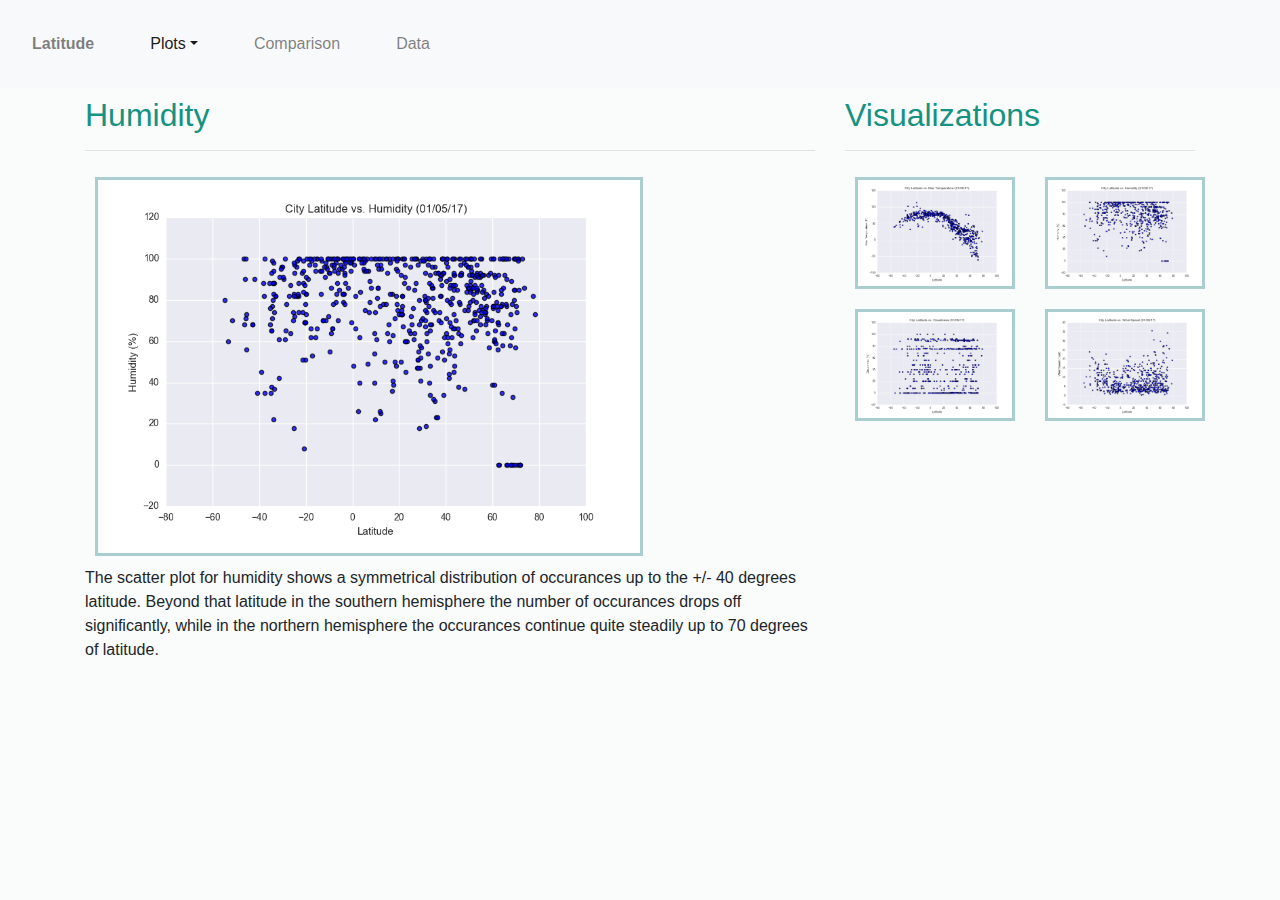
<file: humidity.html>
<!DOCTYPE html>
<html lang="en-us">

<head>
  <meta charset="UTF-8">
  <title>Humidity</title>
  <link rel="stylesheet" href="https://stackpath.bootstrapcdn.com/bootstrap/4.3.1/css/bootstrap.min.css"
    integrity="sha384-ggOyR0iXCbMQv3Xipma34MD+dH/1fQ784/j6cY/iJTQUOhcWr7x9JvoRxT2MZw1T" crossorigin="anonymous">
  <link rel="stylesheet" href="style.css">
</head>

<body>
  <div class="container">
    <nav class="p-1 navbar fixed-top navbar-expand-lg navbar-light bg-light">
      <a class="navbar-header" href="#"></a>
      <button class="navbar-toggler" type="button" data-toggle="collapse" data-target="#navbarNavDropdown"
        aria-controls="navbarNavDropdown" aria-expanded="false" aria-label="Toggle navigation">
        <span class="navbar-toggler-icon"></span>
      </button>
      <div class="collapse navbar-collapse" id="navbarNavDropdown">
        <ul class="navbar-nav">
          <li class="nav-item">
            <a class="nav-link font-weight-bold" target="_blank" href="index.html">Latitude<span class="sr-only">(current)</span></a>
          </li>
          <li class="nav-item dropdown">
            <a class="nav-link active dropdown-toggle" href="#" id="navbarDropdownMenuLink" role="button"
              data-toggle="dropdown" aria-haspopup="true" aria-expanded="false">Plots</a>
            <div class="dropdown-menu" aria-labelledby="navbarDropdownMenuLink">
              <a class="dropdown-item" target="_blank" href="temperature.html">Max Temprature</a>
              <a class="dropdown-item" target="_blank" href="humidity.html">Humidity</a>
              <a class="dropdown-item" target="_blank" href="cloudiness.html">Cloudiness</a>
              <a class="dropdown-item" target="_blank" href="windspeed.html">Wind Speed</a>
            </div>
          </li>
          <li class="nav-item">
            <a class="nav-link" target="_blank" href="comparison.html">Comparison</a>
          </li>
          <li class="nav-item">
            <a class="nav-link" target="_blank" href="data_2.html">Data</a>
          </li>
        </ul>
      </div>
    </nav>
    <br>
    <br>
    <br>
    <br>

    <div class="row">     
      <div class="col-sm-4 col-md-8">
        <h2>Humidity</h2>
        <div>
          <hr>
          <img src="Resources/assets/images/Fig2_humidity.png" alt="Latitude versus Humidity" width="75%">
            <p>The scatter plot for humidity shows a symmetrical distribution of occurances up to the +/- 40 degrees latitude.
              Beyond that latitude in the southern hemisphere the number of occurances drops off significantly, while in the 
              northern hemisphere the occurances continue quite steadily up to 70 degrees of latitude.
            </p>
        </div>
    </div>  
    <div class="col-sm-2 col-md-4">
        <h2>Visualizations</h2>
        <hr>
        <div class = "row">
          <div class="col-md-6">
            <a target="_blank" href="temperature.html">
              <img src="Resources/assets/images/Fig1_temperature.png" class="img-fluid" alt="Latitude versus Temperature">
            </a>
          </div>
          <div class="col-sm-3 col-md-6">
            <a target="_blank" href="humidity.html">
              <img src="Resources/assets/images/Fig2_humidity.png" class="img-fluid" alt="Latitude versus Humidity">
            </a>
          </div>
        </div>
          <div class = "row">
            <div class="col-sm-3 col-md-6">
              <a target="_blank" href="cloudiness.html">
                <img src="Resources\assets\images\Fig3_cloudiness.png" class="img-fluid" alt="Latitude versus Cloudiness">
              </a>
            </div>
            <div class="col-sm-3 col-md-6">
              <a target="_blank" href="windspeed.html">
                <img src="Resources\assets\images\Fig4_windspeed.png" class="img-fluid" alt="Latitude versus Windspeed"> 
              </a> 
            </div>
        </div>
    </div>
      
      
  <script src="https://code.jquery.com/jquery-3.3.1.slim.min.js"
    integrity="sha384-q8i/X+965DzO0rT7abK41JStQIAqVgRVzpbzo5smXKp4YfRvH+8abtTE1Pi6jizo"
    crossorigin="anonymous"></script>
  <script src="https://cdnjs.cloudflare.com/ajax/libs/popper.js/1.14.7/umd/popper.min.js"
    integrity="sha384-UO2eT0CpHqdSJQ6hJty5KVphtPhzWj9WO1clHTMGa3JDZwrnQq4sF86dIHNDz0W1"
    crossorigin="anonymous"></script>
  <script src="https://stackpath.bootstrapcdn.com/bootstrap/4.3.1/js/bootstrap.min.js"
    integrity="sha384-JjSmVgyd0p3pXB1rRibZUAYoIIy6OrQ6VrjIEaFf/nJGzIxFDsf4x0xIM+B07jRM"
    crossorigin="anonymous"></script>


</body>

</html>
</file>
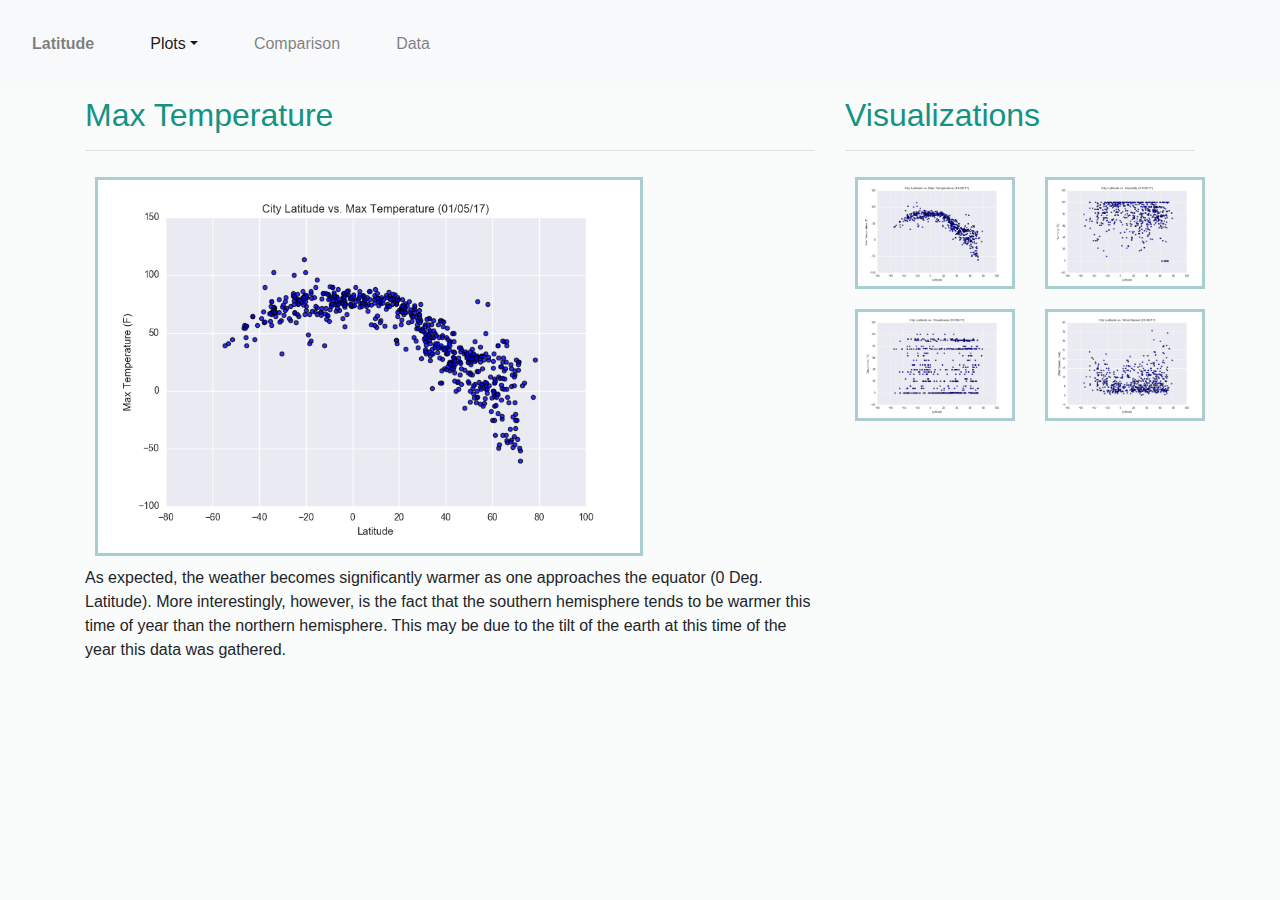
<file: temperature.html>
<!DOCTYPE html>
<html lang="en-us">

<head>
  <meta charset="UTF-8">
  <title>Temperature</title>
  <link rel="stylesheet" href="https://stackpath.bootstrapcdn.com/bootstrap/4.3.1/css/bootstrap.min.css"
    integrity="sha384-ggOyR0iXCbMQv3Xipma34MD+dH/1fQ784/j6cY/iJTQUOhcWr7x9JvoRxT2MZw1T" crossorigin="anonymous">
  <link rel="stylesheet" href="style.css">
</head>

<body>
  <div class="container">
    <nav class="p-1 navbar fixed-top navbar-expand-lg navbar-light bg-light">
      <a class="navbar-header" href="#"></a>
      <button class="navbar-toggler" type="button" data-toggle="collapse" data-target="#navbarNavDropdown"
        aria-controls="navbarNavDropdown" aria-expanded="false" aria-label="Toggle navigation">
        <span class="navbar-toggler-icon"></span>
      </button>
      <div class="collapse navbar-collapse" id="navbarNavDropdown">
        <ul class="navbar-nav">
          <li class="nav-item">
            <a class="nav-link font-weight-bold" href="index.html">Latitude<span class="sr-only">(current)</span></a>
          </li>
          <li class="nav-item dropdown">
            <a class="nav-link active dropdown-toggle" href="#" id="navbarDropdownMenuLink" role="button"
              data-toggle="dropdown" aria-haspopup="true" aria-expanded="false">Plots</a>
            <div class="dropdown-menu" aria-labelledby="navbarDropdownMenuLink">
              <a class="dropdown-item" target="_blank" href="temperature.html">Max Temprature</a>
              <a class="dropdown-item" target="_blank" href="humidity.html">Humidity</a>
              <a class="dropdown-item" target="_blank" href="cloudiness.html">Cloudiness</a>
              <a class="dropdown-item" target="_blank" href="windspeed.html">Wind Speed</a>
            </div>
          </li>
          <li class="nav-item">
            <a class="nav-link" target="_blank" href="comparison.html">Comparison</a>
          </li>
          <li class="nav-item">
            <a class="nav-link" target="_blank" href="data_2.html">Data</a>
          </li>
        </ul>
      </div>
    </nav>
    <br>
    <br>
    <br>
    <br>

    
    <div class="row">     
      <div class="col-sm-4 col-md-8">
        <h2>Max Temperature</h2>
        <div>
          <hr>
          <img src="Resources/assets/images/Fig1_temperature.png" alt="Latitude versus Temperature" width="75%">
            <p>As expected, the weather becomes significantly warmer as one approaches the equator (0 Deg. Latitude). More interestingly, 
              however, is the fact that the southern hemisphere tends to be warmer this time of year than the northern hemisphere. 
              This may be due to the tilt of the earth at this time of the year this data was gathered.
            </p>
        </div>
    </div>  
    <div class="col-sm-2 col-md-4">
        <h2>Visualizations</h2>
        <hr>
        <div class = "row">
          <div class="col-md-6">
            <a target="_blank" href="temperature.html">
              <img src="Resources/assets/images/Fig1_temperature.png" class="img-fluid" alt="Latitude versus Temperature">
            </a>
          </div>
          <div class="col-sm-3 col-md-6">
            <a target="_blank" href="humidity.html">
              <img src="Resources/assets/images/Fig2_humidity.png" class="img-fluid" alt="Latitude versus Humidity">
            </a>
          </div>
        </div>
          <div class = "row">
            <div class="col-sm-3 col-md-6">
              <a target="_blank" href="cloudiness.html">
                <img src="Resources\assets\images\Fig3_cloudiness.png" class="img-fluid" alt="Latitude versus Cloudiness">
              </a>
            </div>
            <div class="col-sm-3 col-md-6">
              <a target="_blank" href="windspeed.html">
                <img src="Resources\assets\images\Fig4_windspeed.png" class="img-fluid" alt="Latitude versus Windspeed"> 
              </a> 
            </div>
        </div>
    </div>
      
      
  <script src="https://code.jquery.com/jquery-3.3.1.slim.min.js"
    integrity="sha384-q8i/X+965DzO0rT7abK41JStQIAqVgRVzpbzo5smXKp4YfRvH+8abtTE1Pi6jizo"
    crossorigin="anonymous"></script>
  <script src="https://cdnjs.cloudflare.com/ajax/libs/popper.js/1.14.7/umd/popper.min.js"
    integrity="sha384-UO2eT0CpHqdSJQ6hJty5KVphtPhzWj9WO1clHTMGa3JDZwrnQq4sF86dIHNDz0W1"
    crossorigin="anonymous"></script>
  <script src="https://stackpath.bootstrapcdn.com/bootstrap/4.3.1/js/bootstrap.min.js"
    integrity="sha384-JjSmVgyd0p3pXB1rRibZUAYoIIy6OrQ6VrjIEaFf/nJGzIxFDsf4x0xIM+B07jRM"
    crossorigin="anonymous"></script>


</body>

</html>
</file>
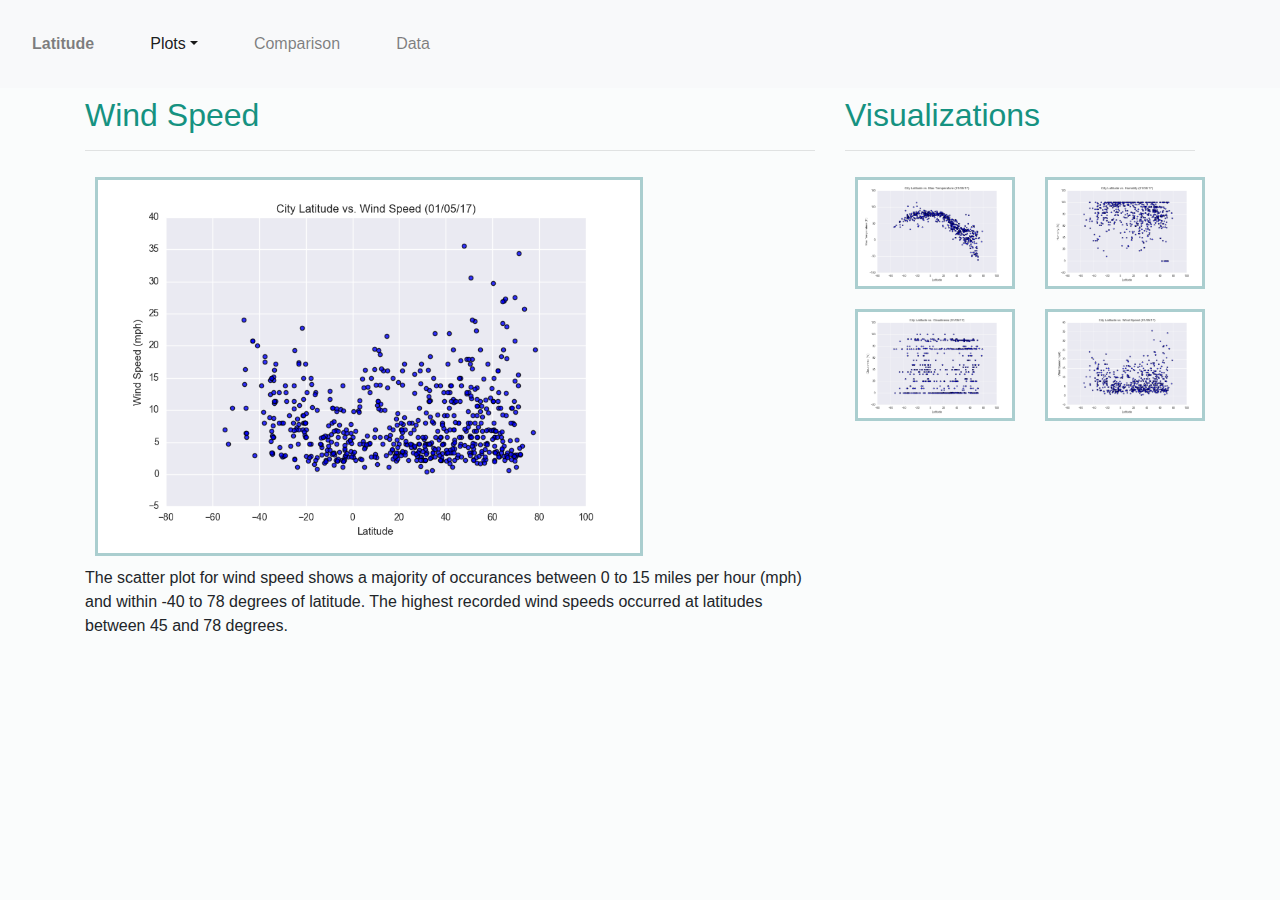
<file: windspeed.html>
<!DOCTYPE html>
<html lang="en-us">

<head>
  <meta charset="UTF-8">
  <title>Wind Speed</title>
  <link rel="stylesheet" href="https://stackpath.bootstrapcdn.com/bootstrap/4.3.1/css/bootstrap.min.css"
    integrity="sha384-ggOyR0iXCbMQv3Xipma34MD+dH/1fQ784/j6cY/iJTQUOhcWr7x9JvoRxT2MZw1T" crossorigin="anonymous">
  <link rel="stylesheet" href="style.css">
</head>

<body>
  <div class="container">
    <nav class="p-1 navbar fixed-top navbar-expand-lg navbar-light bg-light">
      <a class="navbar-header" href="#"></a>
      <button class="navbar-toggler" type="button" data-toggle="collapse" data-target="#navbarNavDropdown"
        aria-controls="navbarNavDropdown" aria-expanded="false" aria-label="Toggle navigation">
        <span class="navbar-toggler-icon"></span>
      </button>
      <div class="collapse navbar-collapse" id="navbarNavDropdown">
        <ul class="navbar-nav">
          <li class="nav-item">
            <a class="nav-link font-weight-bold" target="_blank" href="index.html">Latitude<span class="sr-only">(current)</span></a>
          </li>
          <li class="nav-item dropdown">
            <a class="nav-link active dropdown-toggle" href="#" id="navbarDropdownMenuLink" role="button"
              data-toggle="dropdown" aria-haspopup="true" aria-expanded="false">Plots</a>
            <div class="dropdown-menu" aria-labelledby="navbarDropdownMenuLink">
              <a class="dropdown-item" target="_blank" href="temperature.html">Max Temprature</a>
              <a class="dropdown-item" target="_blank" href="humidity.html">Humidity</a>
              <a class="dropdown-item" target="_blank" href="cloudiness.html">Cloudiness</a>
              <a class="dropdown-item" target="_blank" href="windspeed.html">Wind Speed</a>
            </div>
          </li>
          <li class="nav-item">
            <a class="nav-link" target="_blank" href="comparison.html">Comparison</a>
          </li>
          <li class="nav-item">
            <a class="nav-link" target="_blank" href="data_2.html">Data</a>
          </li>
        </ul>
      </div>
    </nav>
    <br>
    <br>
    <br>
    <br>

    <div class="row">     
      <div class="col-sm-4 col-md-8">
        <h2>Wind Speed</h2>
        <div>
          <hr>
          <img src="Resources\assets\images\Fig4_windspeed.png" alt="Latitude versus Wind Speed" width="75%">
            <p>The scatter plot for wind speed shows a majority of occurances between 0 to 15 miles per hour (mph) and 
              within -40 to 78 degrees of latitude. The highest recorded wind speeds occurred at latitudes between 45 
              and 78 degrees.
            </p>
        </div>
    </div>  
    <div class="col-sm-2 col-md-4">
        <h2>Visualizations</h2>
        <hr>
        <div class = "row">
          <div class="col-md-6">
            <a target="_blank" href="temperature.html">
              <img src="Resources/assets/images/Fig1_temperature.png" class="img-fluid" alt="Latitude versus Temperature">
            </a>
          </div>
          <div class="col-sm-3 col-md-6">
            <a target="_blank" href="humidity.html">
              <img src="Resources/assets/images/Fig2_humidity.png" class="img-fluid" alt="Latitude versus Humidity">
            </a>
          </div>
        </div>
          <div class = "row">
            <div class="col-sm-3 col-md-6">
              <a target="_blank" href="cloudiness.html">
                <img src="Resources\assets\images\Fig3_cloudiness.png" class="img-fluid" alt="Latitude versus Cloudiness">
              </a>
            </div>
            <div class="col-sm-3 col-md-6">
              <a target="_blank" href="windspeed.html">
                <img src="Resources\assets\images\Fig4_windspeed.png" class="img-fluid" alt="Latitude versus Windspeed"> 
              </a> 
            </div>
        </div>
    </div>
      
      
  <script src="https://code.jquery.com/jquery-3.3.1.slim.min.js"
    integrity="sha384-q8i/X+965DzO0rT7abK41JStQIAqVgRVzpbzo5smXKp4YfRvH+8abtTE1Pi6jizo"
    crossorigin="anonymous"></script>
  <script src="https://cdnjs.cloudflare.com/ajax/libs/popper.js/1.14.7/umd/popper.min.js"
    integrity="sha384-UO2eT0CpHqdSJQ6hJty5KVphtPhzWj9WO1clHTMGa3JDZwrnQq4sF86dIHNDz0W1"
    crossorigin="anonymous"></script>
  <script src="https://stackpath.bootstrapcdn.com/bootstrap/4.3.1/js/bootstrap.min.js"
    integrity="sha384-JjSmVgyd0p3pXB1rRibZUAYoIIy6OrQ6VrjIEaFf/nJGzIxFDsf4x0xIM+B07jRM"
    crossorigin="anonymous"></script>


</body>

</html>
</file>
<file: style.css>
.navbar li {
    display: inline-block;
    padding: 20px;
    cursor: pointer;
}

.navbar li a {
  text-decoration: none;
  font-family: Arial, Helvetica, sans-serif;
}

h2 {
  color: rgb(21, 146, 129);
}
h3 {
  color: rgb(21, 146, 129);
}
body {
  background: #eff6f757;
}
img{border:solid 3px rgba(36, 131, 134, 0.377); margin:10px;}
.selected{
   box-shadow:0px 12px 22px 1px #333;
}
/* Adding media queries to show the drop-down, and hide the navbar when the screen is smaller than 480 pixels */
@media (max-width: 480px) {
  .navbar li {
    padding: 10px;
  }

  .post {
    margin-right: 30px;
    margin-left: 30px;
  }

  .navbar ul {
    visibility: hidden;
  }

  #nav-select {
    visibility: visible;
  }
}
</file>
